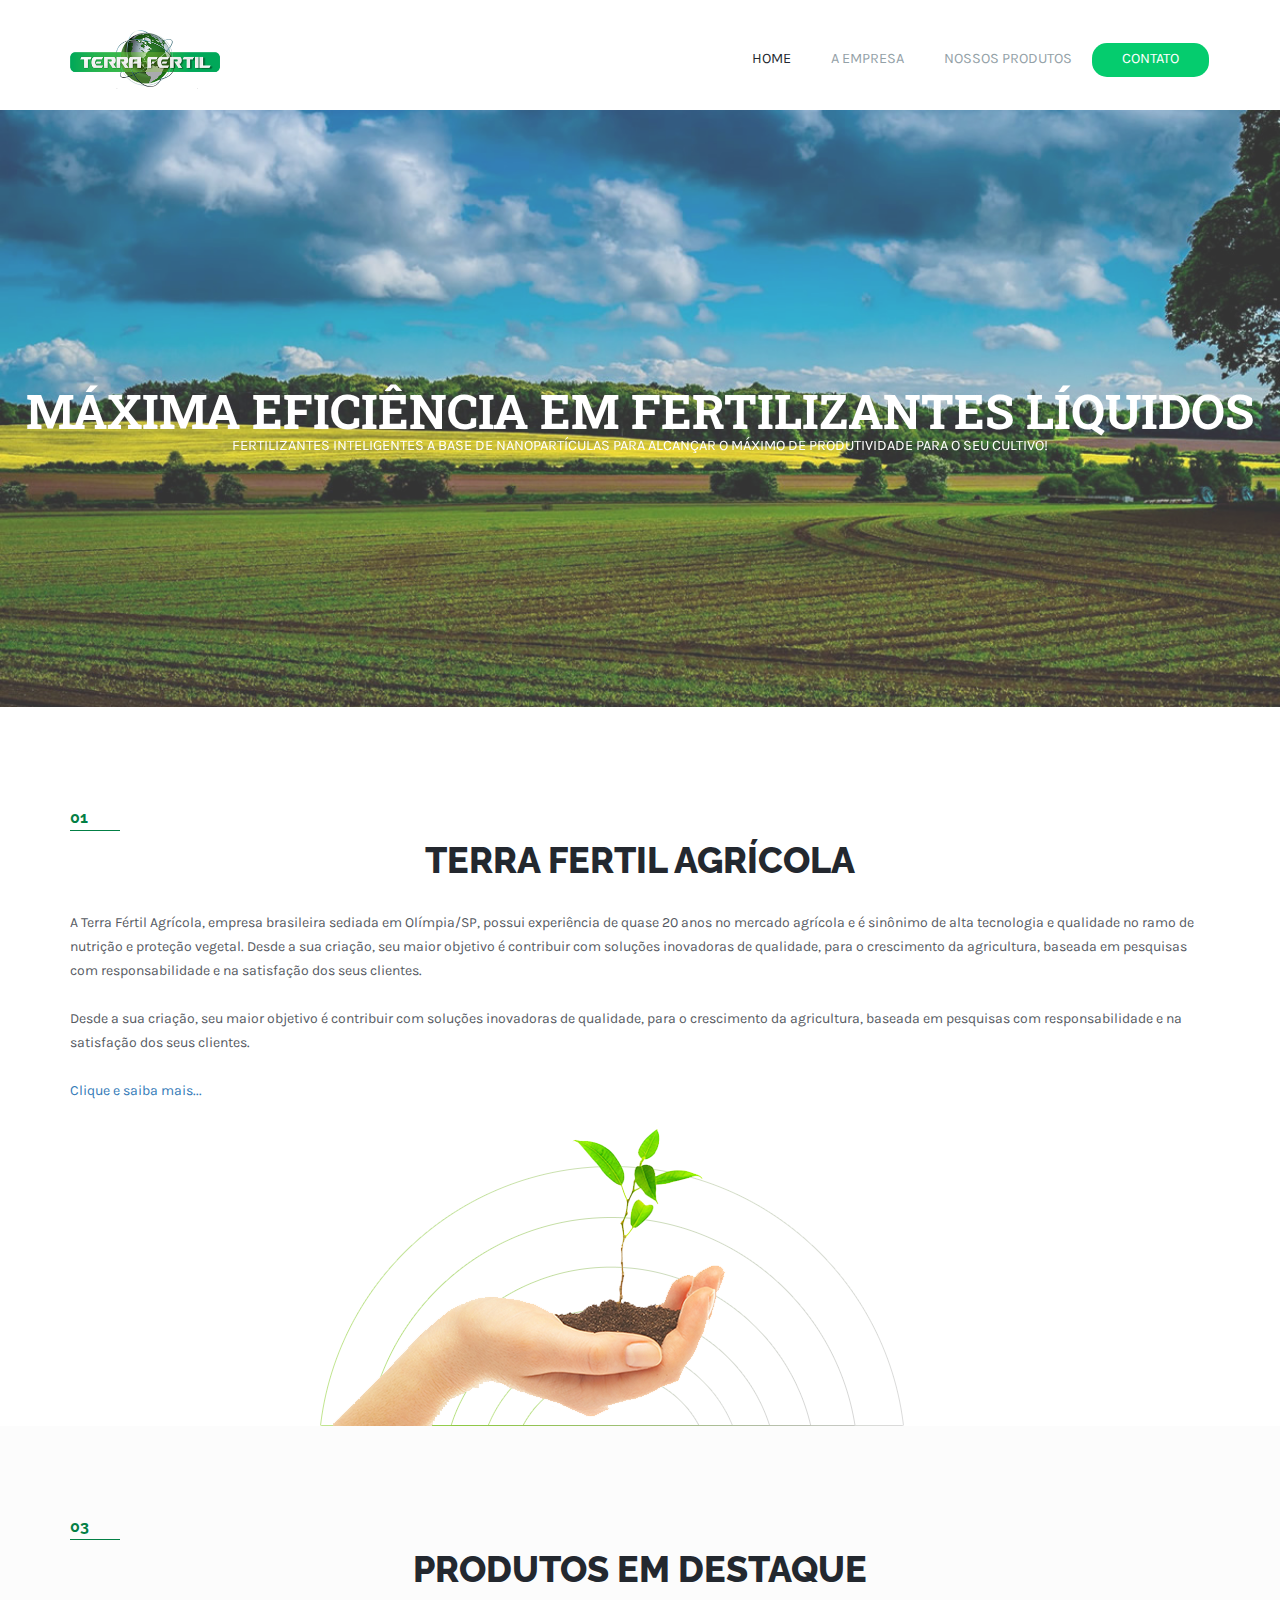
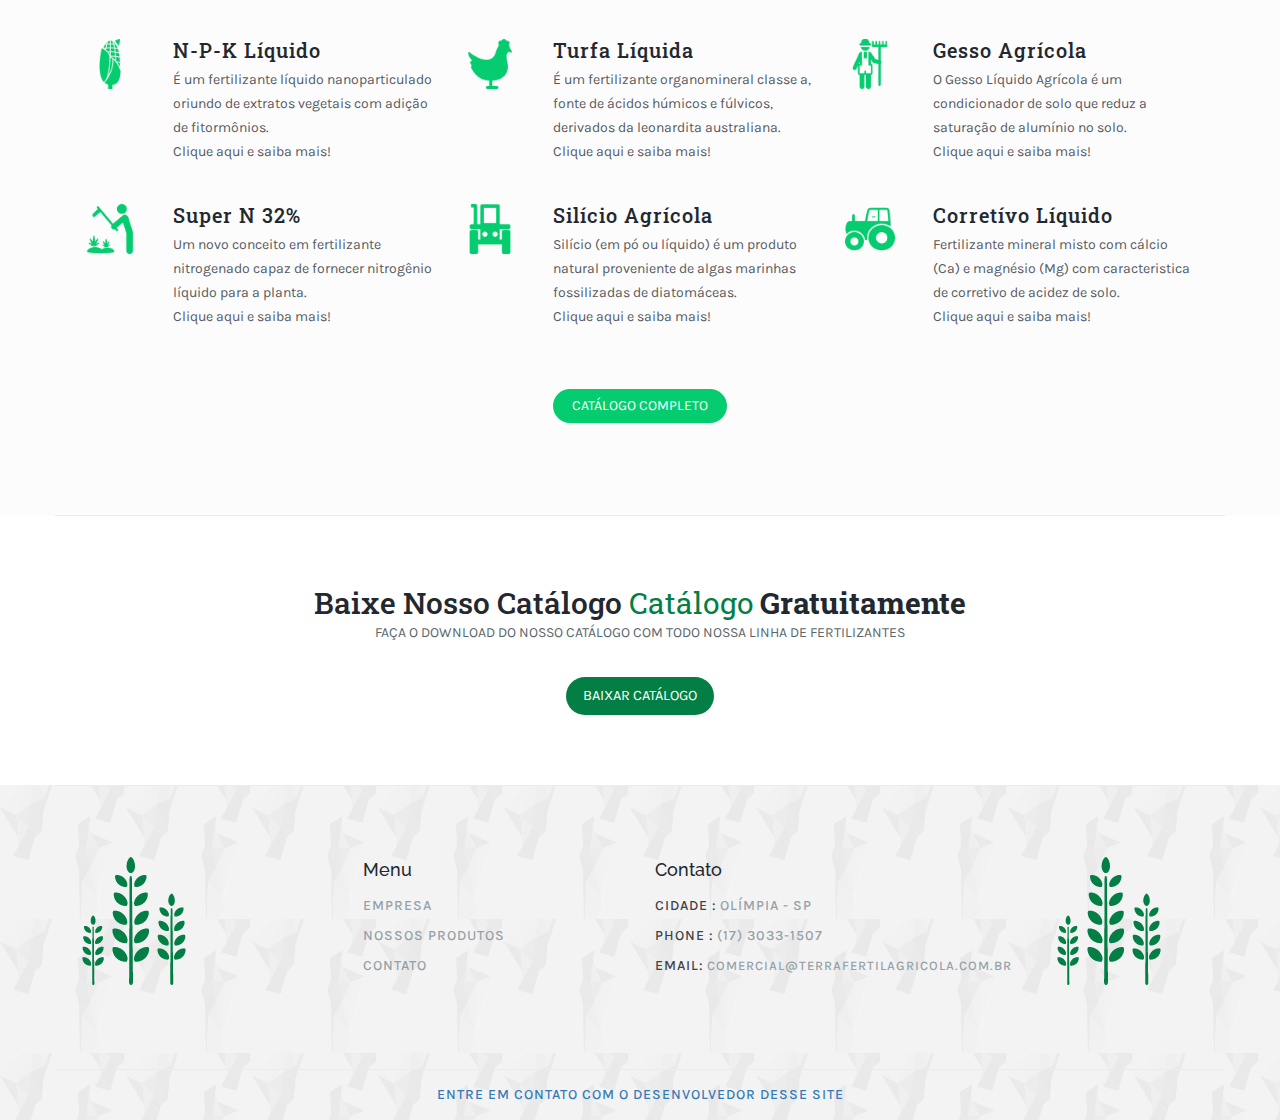
<file: index.html>
<!doctype html>
<html lang="en" class="no-js">
<head>
<!-- Meta tags -->
    <meta charset="utf-8">
    <meta http-equiv="X-UA-Compatible" content="IE=edge">
    <meta name="viewport" content="width=device-width, initial-scale=1">
    <meta name="viewport" content="width=device-width, initial-scale=1, maximum-scale=1, user-scalable=no">
<!-- Meta tags end -->

<!-- Stylesheets starts here -->
	<link rel="shortcut icon" href="images/icons/fevi.png" >
	<link href="css/bootstrap.css" rel="stylesheet" />
    <link href="css/font-awesome.css" rel="stylesheet" />
	<link rel="stylesheet" href="css/owl.transitions.css" />
    <link rel="stylesheet" href="css/owl.carousel.css" />
    <link href="css/custom.css" rel="stylesheet" />
<!-- Stylesheets ends here -->

<title>Terra Fértil - Soluções em Agronegócio</title>
</head>
<!-- head end -->
<body>

<div class="uv-rounds">

<header>
	<div class="top-section">
    </div><!-- /.top-section -->
	<div class="container">
    <div class="row">
    	<div class="col-lg-3 col-md-3 col-sm-2 logo">
        <a href="index.html"><img src="images/logo.png" alt="logo" /></a>
        </div><!-- /.logo -->
        <div class="col-lg-9 col-md-9 col-sm-10 navigation">
        <nav class="navbar navbar-default">
          <div class="container-fluid">
            <!-- Brand and toggle get grouped for better mobile display -->
            <div class="navbar-header">
              <button type="button" class="navbar-toggle collapsed" data-toggle="collapse" data-target="#bs-example-navbar-collapse-1" aria-expanded="false">
                <span class="sr-only">Toggle navigation</span>
                <span class="icon-bar"></span>
                <span class="icon-bar"></span>
                <span class="icon-bar"></span>
              </button>
            </div>
            <!-- Collect the nav links, forms, and other content for toggling -->
            <div class="collapse navbar-collapse" id="bs-example-navbar-collapse-1">
              <ul class="nav navbar-nav">
                <li class="active"><a href="index.html">Home<span class="sr-only">(current)</span></a></li>
                <li><a href="about.html">A Empresa</a></li>		
                <li class="dropdown">
                  <a href="#" class="dropdown-toggle" data-toggle="dropdown" role="button" aria-haspopup="true" aria-expanded="false">Nossos Produtos</a>
                  <ul class="dropdown-menu">
                    <li><a href="portfolio-grid.html">N-P-K Líquido</a></li>
                    <li><a href="portfolio-mansory.html">Turfa Líquida</a></li>
                    <li><a href="portfolio-mansory.html">Gesso Agrícola</a></li>
                    <li><a href="portfolio-mansory.html">Super N</a></li>
                  </ul>
                </li>			
                <li><a href="contact.html" class="contact">Contato</a></li>
                
              </ul>
            </div><!-- /.navbar-collapse -->
          </div><!-- /.container-fluid -->
		</nav>
        </div><!-- /.logo -->
    </div><!-- /.row -->
    </div><!-- /.container -->    
</header><!-- header -->

<!-- ============== Banner section ============== -->

<div class="banner-structure">
	<ul class="banner_slider">
      <li><img src="images/banner_2.jpg" alt="banner" />
      	<div class="text-banner">
            <h2 class="roboto">Máxima Eficiência em Fertilizantes Líquidos
            <span>Fertilizantes inteligentes a base de nanopartículas para alcançar o máximo de produtividade para o seu cultivo!</span></h2> 
        </div>
      </li>
      <li><img src="images/banner_3.jpg" alt="banner" />
      	<div class="text-banner">
            <h2 class="roboto">Máxima Eficiência em Fertilizantes Líquidos
            <span>Fertilizantes inteligentes a base de nanopartículas para alcançar o máximo de produtividade para o seu cultivo!</span></h2> 
        </div>
      </li>
    </ul>

    <!--<div id="bx-pager">
      <a data-slide-index="0" href=""><img src="images/icons/banner-thumb1.png" alt="banner-thumb" /></a>
      <a data-slide-index="1" href=""><img src="images/icons/banner-thumb2.png" alt="banner-thumb" /></a>
      <a data-slide-index="2" href=""><img src="images/icons/banner-thumb3.png" alt="banner-thumb" /></a>
    </div>-->
</div><!-- /.banner-structure -->

<!-- ============== Start up section ============== -->

<div class="start-up">
	<div class="container">
    <div class="row">
    	<div class="col-lg-12 col-md-7 col-sm-7 start-left">
        	<div class="title_number">01</div>
            <h1>Terra Fertil Agrícola<!--<span class="all-level">Nossa Empresa</span>--></h1>
            <p>A Terra Fértil Agrícola, empresa brasileira sediada em Olímpia/SP, possui experiência de quase 20 anos no mercado agrícola e é sinônimo de alta tecnologia e qualidade no ramo de nutrição e proteção vegetal. Desde a sua criação, seu maior objetivo é contribuir com soluções inovadoras de qualidade, para o crescimento da agricultura, baseada em pesquisas com responsabilidade e na satisfação dos seus clientes.<br><br>
            Desde a sua criação, seu maior objetivo é contribuir com soluções inovadoras de qualidade, para o crescimento da agricultura, baseada em pesquisas com responsabilidade e na satisfação dos seus clientes.<br><br>
            <a href="about.html">Clique e saiba mais...</a></p>
            <img src="images/terra_fertil.png" class="left" alt="plant" />
        </div><!-- /.start-left -->
    </div><!-- /.row -->
    </div><!-- /.container -->
</div><!-- /.start-up -->

<!-- ============== client section ==============    

<div class="client-section">
	<div class="container">
    <div class="row">
    	<div class="col-sm-12">
    		<div class="title_number">02</div>
            <h1>Clients<span class="all-level">Customers says about us</span></h1>
            <div class="owl-outer">
                <div id="owl-demo" class="owl-carousel owl-theme">
                  
                  <div class="item"> <img src="images/client1-120x120.png" alt="clients" />
                  <div class="item-group">
                  <p>Lorem Ipsum is simply dummy text of the printing and typesetting industry. Lorem Ipsum has been the industry's standard dummy text ever since the 1500s, when an unknown printer took a galley.</p>
                  <h2>By<span>George Danial</span></h2>
                  </div> /.item-group 
                  </div> /.slider 
                  
                  <div class="item"> <img src="images/client2-120x120.png" alt="clients" />
                  <div class="item-group">
                  <p>Lorem Ipsum is simply dummy text of the printing and typesetting industry. Lorem Ipsum has been the industry's standard dummy text ever since the 1500s, when an unknown printer took a galley.</p>
                  <h2>By<span>Sandhra Menon</span></h2>
                  </div> /.item-group 
                  </div> /.slider
                  
                  <div class="item"> <img src="images/client3-120x120.png" alt="clients" />
                  <div class="item-group">
                  <p>Lorem Ipsum is simply dummy text of the printing and typesetting industry. Lorem Ipsum has been the industry's standard dummy text ever since the 1500s, when an unknown printer took a galley.</p>
                  <h2>By<span>George Danial</span></h2>
                  </div> /.item-group 
                  </div> /.slider
                  
                </div>
        	</div> /.owl-outer       
    	</div> /.col-sm-12 
    </div> /.row 
    </div> /.container
</div> /.client-section -->

<!-- ============== features section ============== --> 

<div class="features-section">
	<div class="container">
    <div class="row">
    	<div class="col-sm-12">
        	<div class="title_number">03</div>
            <h1>Produtos em Destaque<!--<span class="all-level">Some of our features</span>--></h1>
        </div><!-- /.col-sm-12 -->
        <div class="feature-box">
                <div class="col-lg-4 col-md-4 col-sm-6 col-xs-6 w100">
                <a href="#" class="data">
                    <h2>N-P-K Líquido</h2>
                    <p>É um fertilizante líquido nanoparticulado oriundo de extratos vegetais com adição de fitormônios.<br>Clique aqui e saiba mais!</p>
                </a>
                </div><!-- /.col-lg-4 -->
                
                <div class="col-lg-4 col-md-4 col-sm-6 col-xs-6 w100">
                <a href="#" class="client">
                    <h2>Turfa Líquida</h2>
                    <p>É um fertilizante organomineral classe a, fonte de ácidos húmicos e fúlvicos, derivados da leonardita australiana.<br>Clique aqui e saiba mais!</p>
                </a>
                </div><!-- /.col-lg-4 -->
                
                <div class="col-lg-4 col-md-4 col-sm-6 col-xs-6 w100">
                <a href="#" class="better">
                    <h2>Gesso Agrícola</h2>
                    <p>O Gesso Líquido Agrícola é um condicionador de solo que reduz a saturação de alumínio no solo.<br>Clique aqui e saiba mais!</p>
                </a>
                </div><!-- /.col-lg-4 -->
                
                <div class="col-lg-4 col-md-4 col-sm-6 col-xs-6 w100">
                <a href="#" class="well-a">
                    <h2>Super N 32%</h2>
                    <p>Um novo conceito em fertilizante nitrogenado capaz de fornecer nitrogênio líquido para a planta.<br>Clique aqui e saiba mais!</p>
                </a>
                </div><!-- /.col-lg-4 -->
                
                <div class="col-lg-4 col-md-4 col-sm-6 col-xs-6 w100">
                <a href="#" class="hour">
                    <h2>Silício Agrícola</h2>
                    <p>Silício (em pó ou líquido) é um produto natural proveniente de algas marinhas fossilizadas de diatomáceas.<br>Clique aqui e saiba mais!</p>
                </a>
                </div><!-- /.col-lg-4 -->
                
                <div class="col-lg-4 col-md-4 col-sm-6 col-xs-6 w100">
                <a href="#" class="keep">
                    <h2>Corretívo Líquido</h2>
                    <p>Fertilizante mineral misto com cálcio (Ca) e magnésio (Mg)  com caracteristica de corretivo de acidez de solo.<br>Clique aqui e saiba mais!</p>
                </a>
                </div><!-- /.col-lg-4 -->
                <div class="col-sm-12 center">
                <input class="more-service" type="button" value="Catálogo Completo">
                </div><!-- /.center -->
        </div><!-- /.feature-box -->   
    </div><!-- /.row -->
    </div><!-- /.container -->
</div><!-- /.features-section -->

<div class="month">
	<div class="container">
    <div class="row">
    	<h2>Baixe nosso catálogo <span>Catálogo</span><strong> Gratuitamente</strong></h2>
        <p>Faça o download do nosso catálogo com todo nossa linha de fertilizantes</p>
		<!--<div class="col-sm-6 col-xs-6 w100"><input type="button" class="sign-up" value="sign up" /></div>< /.col-sm-6 -->
        <div class="col-sm-12 col-xs-6 w100"><input type="button" class="contact-bt" value="Baixar Catálogo" /></div><!-- /.col-sm-6 -->
    </div><!-- /.row -->
    </div><!-- /.container -->
</div><!-- /.month -->

<!-- ============== Footer Section ============== -->

<footer>
<div class="need-for-orange">
	<div class="container">
    <div class="row">
    <div class="border-footer">
    	<div class="col-lg-3 col-md-2 col-sm-12 w100 footer-logo">
        	<a href="index.html"><img src="images/arvore.png" alt="arvore" /></a>
        </div><!-- /.col-lg-2 -->
        <div class="col-lg-3 col-md-2 col-sm-2 col-xs-3 w100">
        	<div class="head-style">Menu</div>
            <ul class="menu-footer">
            	<li><a href="index.html">Empresa</a></li>
                <li><a href="#">Nossos Produtos</a></li>
                <li><a href="portfolio-mansory">Contato</a></li>
            </ul>
        </div><!-- /.col-lg-2 -->
        <!--<div class="col-lg-2 col-md-2 col-sm-2 col-xs-3 w100">
			<div class="head-style p0"></div>
        	<ul class="menu-footer">
            	<li><a href="news.html">news</a></li>
                <li><a href="blog.html">blog</a></li>
                <li><a href="contact.html">contact us</a></li>
            </ul>
        </div>< /.col-lg-2 -->
        <div class="col-lg-4 col-md-3 col-sm-4 col-xs-6 w100">
        	<div class="head-style">contato</div>
            <ul class="menu-footer">
            	<li><span>Cidade :</span> Olímpia - SP</li>
                <li><span>Phone :</span><a href="#"> (17) 3033-1507 </a></li>
                <li><span>Email:</span><a href="#"><span class="mail"> comercial@terrafertilagricola.com.br<span></a></li>
            </ul>
        </div><!-- /.col-lg-3 -->
        <div class="col-lg-2 col-md-3 col-sm-4 col-xs-12 w100">
        	<div class="menu-footer">
            <div class="head-style"><img src="images/arvore.png" alt="arvore" /></div>
            </div>
            
        </div><!-- /.col-lg-3 -->
    </div><!-- /.border-footer -->
    </div><!-- /.row -->
    </div><!-- /.container -->
</div><!-- /.need-for-orange -->	
	<div class="center">
    	<p><a href="mailto:marcobonuto@yahoo.com">ENTRE EM CONTATO COM O DESENVOLVEDOR DESSE SITE</a></p>
    </div><!-- /.center -->
</footer>
    
</div><!-- /.uv-rounds-wrapping -->

<!-- JavaScripts Starts here -->
<script src="js/jquery1.11.3.min.js"></script>
<script src="js/modernizr-2.8.3-respond-1.4.2.min.js"></script>
<script src="js/bootstrap.js"></script>
<!-- BX-slider -->
<script src="js/owl.carousel.js"></script>
<script src="js/jquery.bxslider.js"></script>
<script src="js/custom.js"></script>

</body>
</html>
</file>
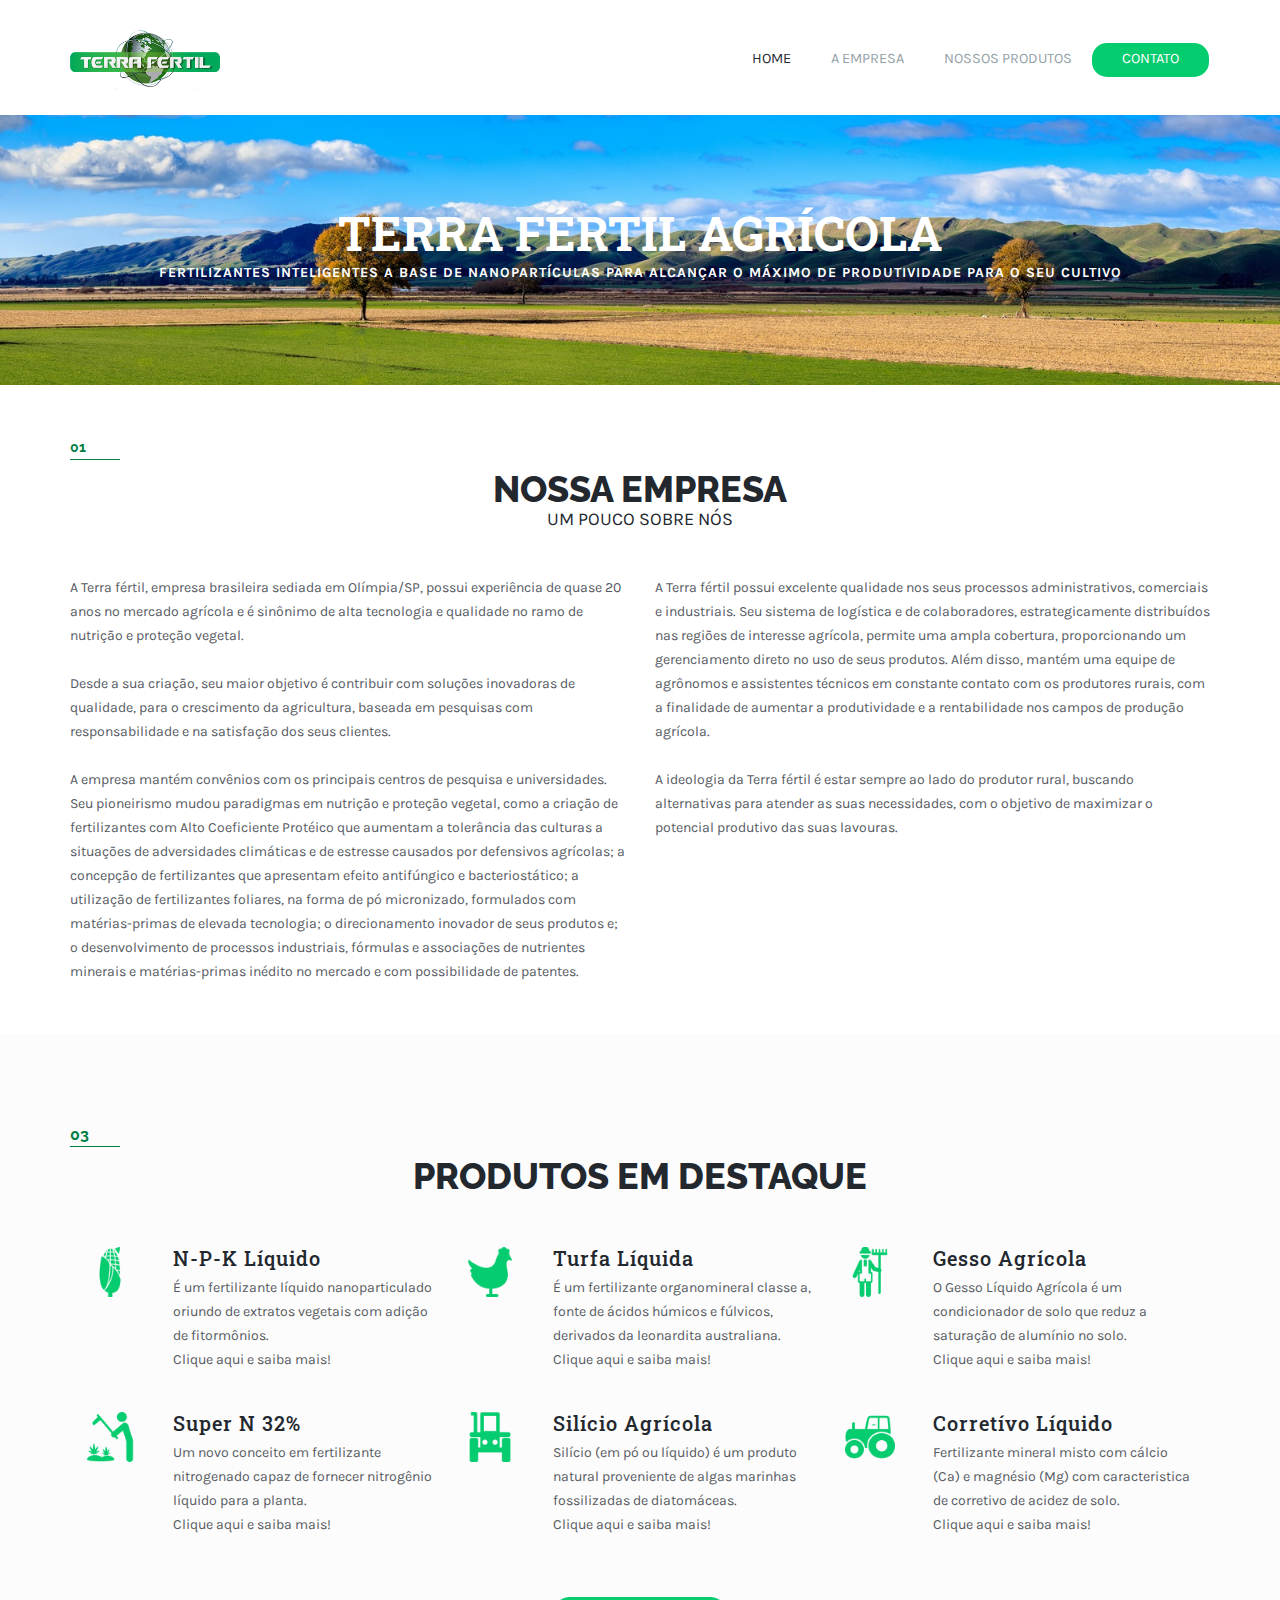
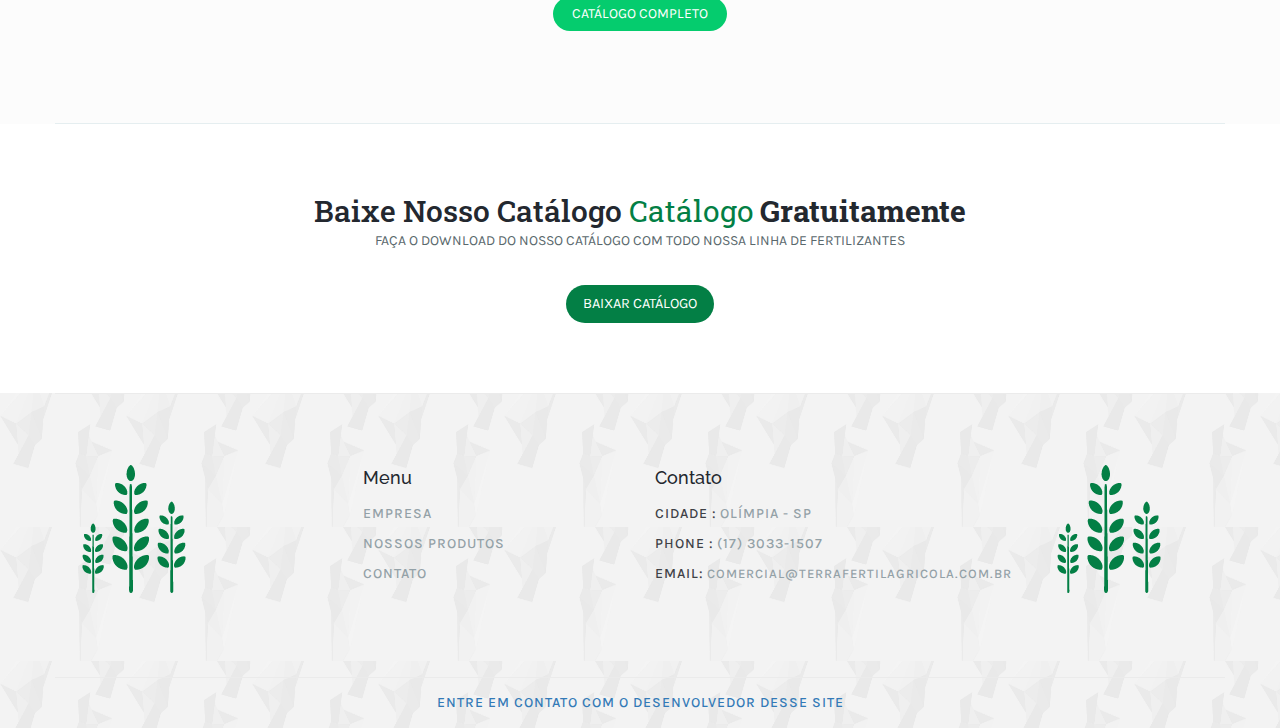
<file: about.html>
<!doctype html>
<html lang="en" class="no-js">
<head>
<!-- Meta tags -->
    <meta charset="utf-8">
    <meta http-equiv="X-UA-Compatible" content="IE=edge">
    <meta name="viewport" content="width=device-width, initial-scale=1">
    <meta name="viewport" content="width=device-width, initial-scale=1, maximum-scale=1, user-scalable=no">
<!-- Meta tags end -->

<!-- Stylesheets starts here -->
	<link rel="shortcut icon" href="images/icons/fevi.png" >
	<link href="css/bootstrap.css" rel="stylesheet" />
    <link href="css/font-awesome.css" rel="stylesheet" />
	<link rel="stylesheet" href="css/owl.transitions.css" />
    <link rel="stylesheet" href="css/owl.carousel.css" />
    <link href="css/custom.css" rel="stylesheet" />
<!-- Stylesheets ends here -->

<title>Terra Fértil - Soluções em Agronegócio</title>
</head>
<!-- head end -->
<body>

<div class="uv-rounds">

<header>
	<div class="top-section">
    <div class="container">
    <!--<div class="row">
    	<div class="col-lg-4 col-md-4 col-sm-4 col-xs-4 w100">
    		<p>Premium business template</p>
        </div>< /.col-lg-4 col-md-4 col-sm-4
        <div class="col-lg-8 col-md-8 col-sm-8 col-sx-8 w100">
        	<a href="#" class="message">info@business.com</a>
            <a href="#" class="phone">8877-8564-222</a>
        </div> /.col-lg-8 col-md-8 col-sm-8 
    </div>/.row -->
    </div><!-- /.container -->
    </div><!-- /.top-section -->
	<div class="container">
    <div class="row">
    	<div class="col-lg-3 col-md-3 col-sm-2 logo">
        <a href="index.html"><img src="images/logo.png" alt="logo" /></a>
        </div><!-- /.logo -->
        <div class="col-lg-9 col-md-9 col-sm-10 navigation">
        <nav class="navbar navbar-default">
          <div class="container-fluid">
            <!-- Brand and toggle get grouped for better mobile display -->
            <div class="navbar-header">
              <button type="button" class="navbar-toggle collapsed" data-toggle="collapse" data-target="#bs-example-navbar-collapse-1" aria-expanded="false">
                <span class="sr-only">Toggle navigation</span>
                <span class="icon-bar"></span>
                <span class="icon-bar"></span>
                <span class="icon-bar"></span>
              </button>
            </div>
            <!-- Collect the nav links, forms, and other content for toggling -->
            <div class="collapse navbar-collapse" id="bs-example-navbar-collapse-1">
              <ul class="nav navbar-nav">
                <li class="active"><a href="index.html">Home<span class="sr-only">(current)</span></a></li>
                <li><a href="about.html">A Empresa</a></li> 
                <li class="dropdown">
                  <a href="#" class="dropdown-toggle" data-toggle="dropdown" role="button" aria-haspopup="true" aria-expanded="false">Nossos Produtos</a>
                  <ul class="dropdown-menu">
                    <li><a href="portfolio-grid.html">N-P-K Líquido</a></li>
                    <li><a href="portfolio-mansory.html">Turfa Líquida</a></li>
                    <li><a href="portfolio-mansory.html">Gesso Agrícola</a></li>
                    <li><a href="portfolio-mansory.html">Super N</a></li>
                  </ul>
                </li>           
                <li><a href="contact.html" class="contact">Contato</a></li>
                
              </ul>
            </div><!-- /.navbar-collapse -->
          </div><!-- /.container-fluid -->
		</nav>
        </div><!-- /.logo -->
    </div><!-- /.row -->
    </div><!-- /.container -->    
</header><!-- header -->

<!-- ============== Banner section ============== -->

<div class="inner-banner">
	<img src="images/bg-about.jpg" alt="about us" />
    <h2>Terra Fértil Agrícola<span>FERTILIZANTES INTELIGENTES A BASE DE NANOPARTÍCULAS PARA ALCANÇAR O MÁXIMO DE PRODUTIVIDADE PARA O SEU CULTIVO</span></h2>
</div><!-- /.banner-structure -->

<!-- ============== Start up section ============== -->

<div class="what-we">
	<div class="container">
    <div class="row">
    <div class="col-sm-12 m48">
    	<div class="title_number">01</div>
            <h1>Nossa Empresa<span class="all-level">um pouco sobre nós</span></h1>
   		</div><!-- /.col-sm-12 -->
    	<div class="col-lg-6 col-md-6 col-sm-12 col-xs-12 w100">
            <p>A Terra fértil, empresa brasileira sediada em Olímpia/SP, possui experiência de quase 20 anos no mercado agrícola e é sinônimo de alta tecnologia e qualidade no ramo de nutrição e proteção vegetal.<br><br>
            Desde a sua criação, seu maior objetivo é contribuir com soluções inovadoras de qualidade, para o crescimento da agricultura, baseada em pesquisas com responsabilidade e na satisfação dos seus clientes.
            <br><br>
            A empresa mantém convênios com os principais centros de pesquisa e universidades. Seu pioneirismo mudou paradigmas em nutrição e proteção vegetal, como a criação de fertilizantes com Alto Coeficiente Protéico que aumentam a tolerância das culturas a situações de adversidades climáticas e de estresse causados por defensivos agrícolas; a concepção de fertilizantes que apresentam efeito antifúngico e bacteriostático; a utilização de fertilizantes foliares, na forma de pó micronizado, formulados com matérias-primas de elevada tecnologia; o direcionamento inovador de seus produtos e; o desenvolvimento de processos industriais, fórmulas e associações de nutrientes minerais e matérias-primas inédito no mercado e com possibilidade de patentes.</p>
        </div><!-- /.col-lg-6 -->
        <div class="col-lg-6 col-md-6 col-sm-12 col-xs-12 w100">
            <p>A Terra fértil possui excelente qualidade nos seus processos administrativos, comerciais e industriais. Seu sistema de logística e de colaboradores, estrategicamente distribuídos nas regiões de interesse agrícola, permite uma ampla cobertura, proporcionando um gerenciamento direto no uso de seus produtos. Além disso, mantém uma equipe de agrônomos e assistentes técnicos em constante contato com os produtores rurais, com a finalidade de aumentar a produtividade e a rentabilidade nos campos de produção agrícola.
            <br><br>
            A ideologia da Terra fértil é estar sempre ao lado do produtor rural, buscando alternativas para atender as suas necessidades, com o objetivo de maximizar o potencial produtivo das suas lavouras.</p>
        </div><!-- /.col-lg-6 -->
    </div><!-- /.row -->
    </div><!-- /.container -->
</div><!-- /.what-we -->

<!-- ============== Data count section ==============

<div class="data-count">
	<div class="container">
    <div class="row need-border">
        <div class="counter col-lg-3 col-md-3 col-sm-6 col-xs-6 w100">
          <img src="images/icons/years-in-marketing.png" class="need-left" alt="years" />
          <div class="timer count-title count-number" data-to="10" data-speed="3000"></div>
           <p class="count-text ">years in marketing</p>
        </div>
    
        <div class="counter col-lg-3 col-md-3 col-sm-6 col-xs-6 w100">
          <img src="images/icons/team-members.png" class="need-left" alt="members" />
          <div class="timer count-title count-number" data-to="18" data-speed="3000"></div>
          <p class="count-text ">team members</p>
        </div>
    
        <div class="counter col-lg-3 col-md-3 col-sm-6 col-xs-6 w100">
          <img src="images/icons/finished-projects.png" class="need-left" alt="projects" />
          <div class="timer count-title count-number" data-to="900" data-speed="3000"></div>
          <span>+</span>
          <p class="count-text ">Finished Projects</p>
        </div>
    
        <div class="counter col-lg-3 col-md-3 col-sm-6 col-xs-6 w100">
          <img src="images/icons/certification.png" class="need-left" alt="certification" />
          <div class="timer count-title count-number" data-to="157" data-speed="3000"></div>
          <p class="count-text ">certification</p>
        </div>
    </div> /.row 
    </div> /.container 
</div> /.data-count-->

<!-- ============== Team section ==============

<div class="team-section">
	<div class="container">
    <div class="row">
    	<div class="col-sm-12">
        	<div class="title_number">05</div>
            <h1 class="m-bottom">Team<span class="all-level">Meet our team</span></h1>
        </div> /.col-sm-12 
        <div class="col-lg-3 col-md-3 col-sm-6 col-xs-6 w100">
        	<div class="team-members">
            	<img src="images/team1a.jpg" alt="team member" />
                <div class="team-member-details">
                	<h2>Mr. Ramgopalavarma<span>Data Specialist</span></h2>
                    <div class="team-member-socials">
                        <a href="#"><i class="fa team-member-icons fa-facebook"></i></a>
                        <a href="#"><i class="fa team-member-icons fa-twitter"></i>
                        </a><a href="#"><i class="fa team-member-icons fa-google-plus"></i></a>
                    </div> /.team-member-socials 
                </div>/.team-member-details
            </div>/.team-members 
        </div>/.col-lg-3
        
        <div class="col-lg-3 col-md-3 col-sm-6 col-xs-6 w100">
        	<div class="team-members">
            	<img src="images/team2a.jpg" alt="team member" />
                <div class="team-member-details">
                	<h2>Madhavikutti Menon<span>Client Support</span></h2>
                    <div class="team-member-socials">
                        <a href="#"><i class="fa team-member-icons fa-facebook"></i></a>
                        <a href="#"><i class="fa team-member-icons fa-twitter"></i>
                        </a><a href="#"><i class="fa team-member-icons fa-google-plus"></i></a>
                    </div> /.team-member-socials 
                </div> /.team-member-details
            </div> /.team-members
        </div> /.col-lg-3
        
        <div class="col-lg-3 col-md-3 col-sm-6 col-xs-6 w100">
        	<div class="team-members">
            	<img src="images/team3a.jpg" alt="team member" />
                <div class="team-member-details">
                	<h2>Dr.Venkittaraman<span>Client Management</span></h2>
                    <div class="team-member-socials">
                        <a href="#"><i class="fa team-member-icons fa-facebook"></i></a>
                        <a href="#"><i class="fa team-member-icons fa-twitter"></i>
                        </a><a href="#"><i class="fa team-member-icons fa-google-plus"></i></a>
                    </div> /.team-member-socials 
                </div> /.team-member-details 
            </div> /.team-members
        </div> /.col-lg-3 
        
        <div class="col-lg-3 col-md-3 col-sm-6 col-xs-6 w100">
        	<div class="team-members">
            	<img src="images/team4a.jpg" alt="team member" />
                <div class="team-member-details">
                	<h2>George Danial<span>Communication</span></h2>
                    <div class="team-member-socials">
                        <a href="#"><i class="fa team-member-icons fa-facebook"></i></a>
                        <a href="#"><i class="fa team-member-icons fa-twitter"></i>
                        </a><a href="#"><i class="fa team-member-icons fa-google-plus"></i></a>
                    </div> /.team-member-socials 
                </div> /.team-member-details 
            </div> /.team-members 
        </div> /.col-lg-3 
    </div> /.row 
    </div> /.container 
</div> /.team-section 

<!-- ============== features section ============== --> 

<div class="features-section">
    <div class="container">
    <div class="row">
        <div class="col-sm-12">
            <div class="title_number">03</div>
            <h1>Produtos em Destaque<!--<span class="all-level">Some of our features</span>--></h1>
        </div><!-- /.col-sm-12 -->
        <div class="feature-box">
                <div class="col-lg-4 col-md-4 col-sm-6 col-xs-6 w100">
                <a href="#" class="data">
                    <h2>N-P-K Líquido</h2>
                    <p>É um fertilizante líquido nanoparticulado oriundo de extratos vegetais com adição de fitormônios.<br>Clique aqui e saiba mais!</p>
                </a>
                </div><!-- /.col-lg-4 -->
                
                <div class="col-lg-4 col-md-4 col-sm-6 col-xs-6 w100">
                <a href="#" class="client">
                    <h2>Turfa Líquida</h2>
                    <p>É um fertilizante organomineral classe a, fonte de ácidos húmicos e fúlvicos, derivados da leonardita australiana.<br>Clique aqui e saiba mais!</p>
                </a>
                </div><!-- /.col-lg-4 -->
                
                <div class="col-lg-4 col-md-4 col-sm-6 col-xs-6 w100">
                <a href="#" class="better">
                    <h2>Gesso Agrícola</h2>
                    <p>O Gesso Líquido Agrícola é um condicionador de solo que reduz a saturação de alumínio no solo.<br>Clique aqui e saiba mais!</p>
                </a>
                </div><!-- /.col-lg-4 -->
                
                <div class="col-lg-4 col-md-4 col-sm-6 col-xs-6 w100">
                <a href="#" class="well-a">
                    <h2>Super N 32%</h2>
                    <p>Um novo conceito em fertilizante nitrogenado capaz de fornecer nitrogênio líquido para a planta.<br>Clique aqui e saiba mais!</p>
                </a>
                </div><!-- /.col-lg-4 -->
                
                <div class="col-lg-4 col-md-4 col-sm-6 col-xs-6 w100">
                <a href="#" class="hour">
                    <h2>Silício Agrícola</h2>
                    <p>Silício (em pó ou líquido) é um produto natural proveniente de algas marinhas fossilizadas de diatomáceas.<br>Clique aqui e saiba mais!</p>
                </a>
                </div><!-- /.col-lg-4 -->
                
                <div class="col-lg-4 col-md-4 col-sm-6 col-xs-6 w100">
                <a href="#" class="keep">
                    <h2>Corretívo Líquido</h2>
                    <p>Fertilizante mineral misto com cálcio (Ca) e magnésio (Mg)  com caracteristica de corretivo de acidez de solo.<br>Clique aqui e saiba mais!</p>
                </a>
                </div><!-- /.col-lg-4 -->
                <div class="col-sm-12 center">
                <input class="more-service" type="button" value="Catálogo Completo">
                </div><!-- /.center -->
        </div><!-- /.feature-box -->   
    </div><!-- /.row -->
    </div><!-- /.container -->
</div><!-- /.features-section -->

<div class="month">
    <div class="container">
    <div class="row">
        <h2>Baixe nosso catálogo <span>Catálogo</span><strong> Gratuitamente</strong></h2>
        <p>Faça o download do nosso catálogo com todo nossa linha de fertilizantes</p>
        <!--<div class="col-sm-6 col-xs-6 w100"><input type="button" class="sign-up" value="sign up" /></div>< /.col-sm-6 -->
        <div class="col-sm-12 col-xs-6 w100"><input type="button" class="contact-bt" value="Baixar Catálogo" /></div><!-- /.col-sm-6 -->
    </div><!-- /.row -->
    </div><!-- /.container -->
</div><!-- /.month -->

<!-- ============== Footer Section ============== -->

<footer>
<div class="need-for-orange">
    <div class="container">
    <div class="row">
    <div class="border-footer">
        <div class="col-lg-3 col-md-2 col-sm-12 w100 footer-logo">
            <a href="index.html"><img src="images/arvore.png" alt="arvore" /></a>
        </div><!-- /.col-lg-2 -->
        <div class="col-lg-3 col-md-2 col-sm-2 col-xs-3 w100">
            <div class="head-style">Menu</div>
            <ul class="menu-footer">
                <li><a href="index.html">Empresa</a></li>
                <li><a href="#">Nossos Produtos</a></li>
                <li><a href="portfolio-mansory">Contato</a></li>
            </ul>
        </div><!-- /.col-lg-2 -->
        <!--<div class="col-lg-2 col-md-2 col-sm-2 col-xs-3 w100">
            <div class="head-style p0"></div>
            <ul class="menu-footer">
                <li><a href="news.html">news</a></li>
                <li><a href="blog.html">blog</a></li>
                <li><a href="contact.html">contact us</a></li>
            </ul>
        </div>< /.col-lg-2 -->
        <div class="col-lg-4 col-md-3 col-sm-4 col-xs-6 w100">
            <div class="head-style">contato</div>
            <ul class="menu-footer">
                <li><span>Cidade :</span> Olímpia - SP</li>
                <li><span>Phone :</span><a href="#"> (17) 3033-1507 </a></li>
                <li><span>Email:</span><a href="#"><span class="mail"> comercial@terrafertilagricola.com.br<span></a></li>
            </ul>
        </div><!-- /.col-lg-3 -->
        <div class="col-lg-2 col-md-3 col-sm-4 col-xs-12 w100">
            <div class="menu-footer">
            <div class="head-style"><img src="images/arvore.png" alt="arvore" /></div>
            </div>
            
        </div><!-- /.col-lg-3 -->
    </div><!-- /.border-footer -->
    </div><!-- /.row -->
    </div><!-- /.container -->
</div><!-- /.need-for-orange -->    
    <div class="center">
        <p><a href="mailto:marcobonuto@yahoo.com">ENTRE EM CONTATO COM O DESENVOLVEDOR DESSE SITE</a></p>
    </div><!-- /.center -->
</footer>
    
</div><!-- /.uv-rounds-wrapping -->

<!-- JavaScripts Starts here -->
<script src="js/jquery1.11.3.min.js"></script>
<script src="js/modernizr-2.8.3-respond-1.4.2.min.js"></script>
<script src="js/bootstrap.js"></script>
<script src="js/data-counter.js"></script>
</body>
</html>
</file>
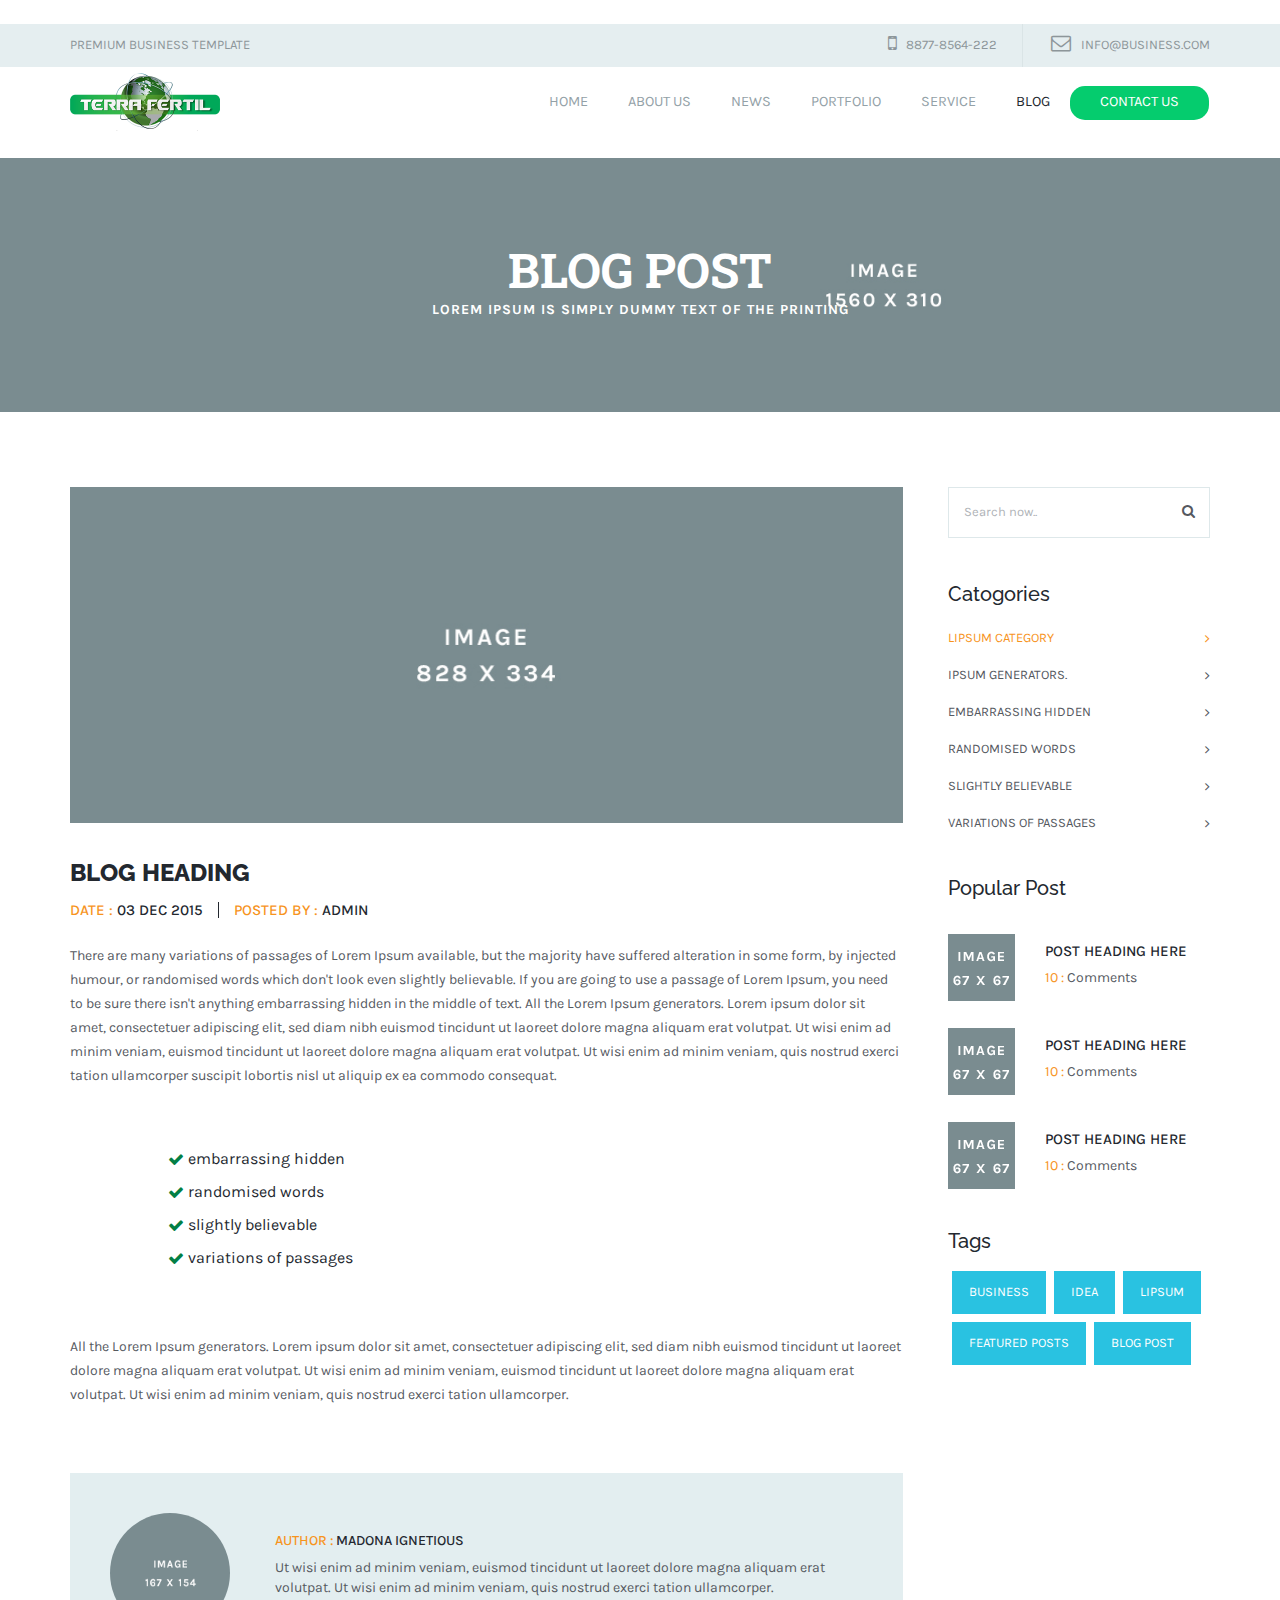
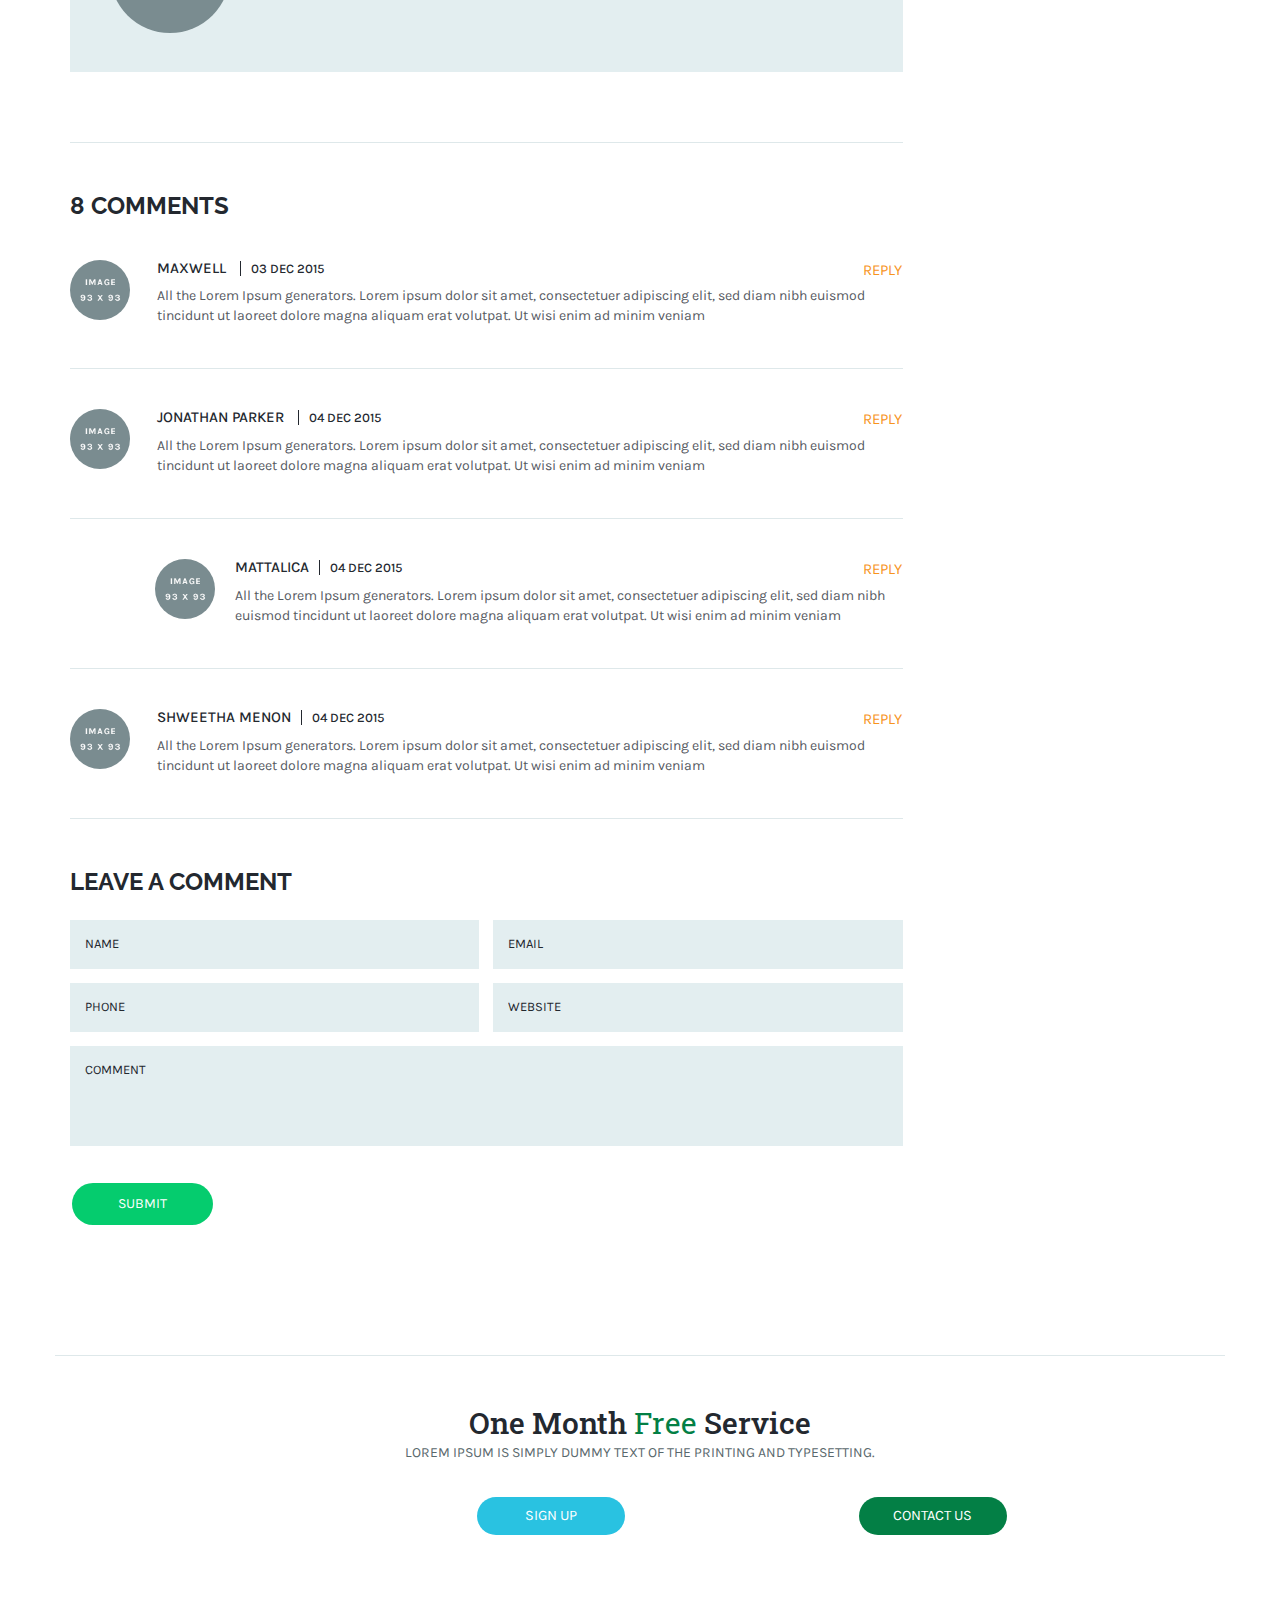
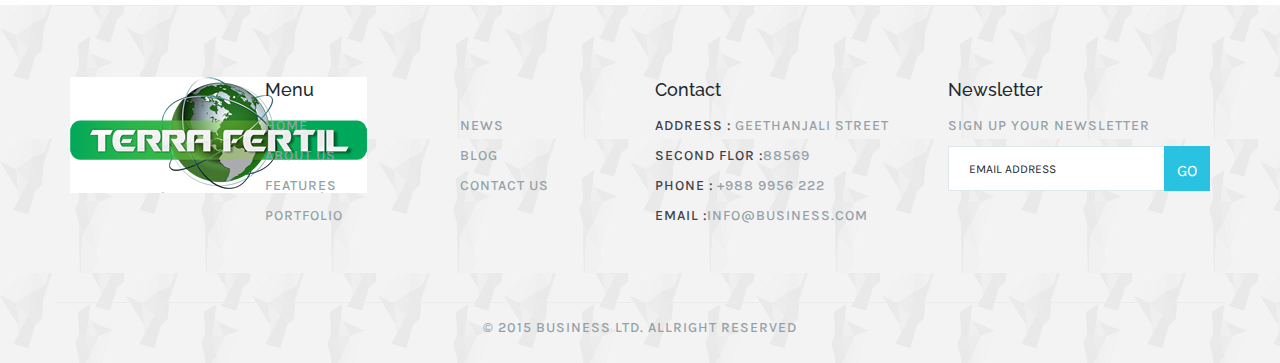
<file: blog-post.html>
<!doctype html>
<html lang="en" class="no-js">
<head>
<!-- Meta tags -->
    <meta charset="utf-8">
    <meta http-equiv="X-UA-Compatible" content="IE=edge">
    <meta name="viewport" content="width=device-width, initial-scale=1">
    <meta name="viewport" content="width=device-width, initial-scale=1, maximum-scale=1, user-scalable=no">
<!-- Meta tags end -->

<!-- Stylesheets starts here -->
	<link rel="shortcut icon" href="images/icons/fevi.png" >
	<link href="css/bootstrap.css" rel="stylesheet" />
    <link href="css/font-awesome.css" rel="stylesheet" />
	<link rel="stylesheet" href="css/owl.transitions.css" />
    <link rel="stylesheet" href="css/owl.carousel.css" />
    <link href="js/video/flat-ui.css" rel="stylesheet" />
    <link href="css/custom.css" rel="stylesheet" />
<!-- Stylesheets ends here -->

<title>B plus</title>
</head>
<!-- head end -->
<body>

<div class="uv-rounds">

<header>
	<div class="top-section">
    <div class="container">
    <div class="row">
    	<div class="col-lg-4 col-md-4 col-sm-4 col-xs-4 w100">
    		<p>Premium business template</p>
        </div><!-- /.col-lg-4 col-md-4 col-sm-4-->
        <div class="col-lg-8 col-md-8 col-sm-8 col-sx-8 w100">
        	<a href="#" class="message">info@business.com</a>
            <a href="#" class="phone">8877-8564-222</a>
        </div><!-- /.col-lg-8 col-md-8 col-sm-8 -->
    </div><!-- /.row -->
    </div><!-- /.container -->
    </div><!-- /.top-section -->
	<div class="container">
    <div class="row">
    	<div class="col-lg-3 col-md-3 col-sm-2 logo">
        <a href="index.html"><img src="images/logo.png" alt="logo" /></a>
        </div><!-- /.logo -->
        <div class="col-lg-9 col-md-9 col-sm-10 navigation">
        <nav class="navbar navbar-default">
          <div class="container-fluid">
            <!-- Brand and toggle get grouped for better mobile display -->
            <div class="navbar-header">
              <button type="button" class="navbar-toggle collapsed" data-toggle="collapse" data-target="#bs-example-navbar-collapse-1" aria-expanded="false">
                <span class="sr-only">Toggle navigation</span>
                <span class="icon-bar"></span>
                <span class="icon-bar"></span>
                <span class="icon-bar"></span>
              </button>
            </div>
            <!-- Collect the nav links, forms, and other content for toggling -->
            <div class="collapse navbar-collapse" id="bs-example-navbar-collapse-1">
              <ul class="nav navbar-nav">
                <li><a href="index.html">Home<span class="sr-only">(current)</span></a></li>
                <li><a href="about.html">about us</a></li>			
                <li><a href="news.html">News</a></li>
                <li class="dropdown">
                  <a href="#" class="dropdown-toggle" data-toggle="dropdown" role="button" aria-haspopup="true" aria-expanded="false">Portfolio </a>
                  <ul class="dropdown-menu">
                    <li><a href="portfolio-grid.html">Portfolio-Grid </a></li>
                    <li><a href="portfolio-mansory.html">Portfolio-Masonry </a></li>
                  </ul>
                </li>			
                <li class="dropdown">
                  <a href="#" class="dropdown-toggle" data-toggle="dropdown" role="button" aria-haspopup="true" aria-expanded="false">Service </a>
                  <ul class="dropdown-menu">
                    <li><a href="service.html">Service 1</a></li>
                    <li><a href="service-two.html">Service 2</a></li>
                  </ul>
                </li>
                <li class="active"><a href="blog.html">Blog</a></li>
                
                <li><a href="contact.html" class="contact">contact us </a></li>
                
              </ul>
            </div><!-- /.navbar-collapse -->
          </div><!-- /.container-fluid -->
		</nav>
        </div><!-- /.logo -->
    </div><!-- /.row -->
    </div><!-- /.container -->    
</header><!-- header -->

<!-- ============== Banner section ============== -->

<div class="inner-banner">
	<img src="images/blog-banner.jpg" alt="blog" />
    <h2>Blog post<span>Lorem Ipsum is simply dummy text of the printing</span></h2>
</div><!-- /.banner-structure -->

<!-- ============== BLOG page section ============== -->

<div class="blog-section">
	<div class="container">
    <div class="row">
        <div class="col-lg-9 col-md-9 col-sm-8 col-xs-12 blog-left">
            <div class="divided-section">
                <div class="image-sec">
                <img src="images/blog1.jpg" alt="blog" />
                </div><!-- /.image-sec -->
                <div class="text-section">
                    <h2>Blog Heading</h2>
                    <h3 class="padbor-con">Date : <span> 03 Dec 2015 </span></h3>
                    <h3>posted By : <span> Admin</span></h3>
                    <p>There are many variations of passages of Lorem Ipsum available, but the majority have suffered alteration in some form, by injected humour, or randomised words which don't look even slightly believable. If you are going to use a passage of Lorem Ipsum, you need to be sure there isn't anything embarrassing hidden in the middle of text. All the Lorem Ipsum generators. Lorem ipsum dolor sit amet, consectetuer adipiscing elit, sed diam nibh euismod tincidunt ut laoreet dolore magna aliquam erat volutpat. Ut wisi enim ad minim veniam, euismod tincidunt ut laoreet dolore magna aliquam erat volutpat. Ut wisi enim ad minim veniam, quis nostrud exerci tation ullamcorper suscipit lobortis nisl ut aliquip ex ea commodo consequat.</p>
                	<ul class="list-items">
                    	<li>embarrassing hidden</li>
                        <li>randomised words</li>
                        <li>slightly believable</li>
                        <li>variations of passages</li>
                    </ul>
                    <p>All the Lorem Ipsum generators. Lorem ipsum dolor sit amet, consectetuer adipiscing elit, sed diam nibh euismod tincidunt ut laoreet dolore magna aliquam erat volutpat. Ut wisi enim ad minim veniam, euismod tincidunt ut laoreet dolore magna aliquam erat volutpat. Ut wisi enim ad minim veniam, quis nostrud exerci tation ullamcorper.</p>
                </div><!-- /.text-section -->
                
                <div class="author-bio">
                	<div class="author_thumb">
                    <a title="bplus" href="">
					<img src="images/atuhor-thumb.png" class="avatar" alt="author-thumb">				
                    </a>
                    </div><!-- /.author_thumb -->
                    <h2>Author : <span>Madona ignetious</span></h2>
                    <p>Ut wisi enim ad minim veniam, euismod tincidunt ut laoreet dolore magna aliquam erat volutpat. Ut wisi enim ad minim veniam, quis nostrud exerci tation ullamcorper.</p>
                </div><!-- /.author-bio -->
                
                <div class="comments-section">
					<h2>8 Comments</h2> 
                    
                    <div class="comment-box">
                    <div class="row">
                        <div class="image-cov col-lg-1 col-md-1 col-sm-2 col-xs-1 w100">
                        <img src="images/co1.png" alt="customers" />
                        </div><!-- /.image-cover -->
                        <div class="text-box col-lg-11 col-md-11 col-sm-10 col-xs-11 w100">
                        <h2>Maxwell <span>  03 Dec 2015</span></h2>
                        <a href="#">reply</a>
                        <p>All the Lorem Ipsum generators. Lorem ipsum dolor sit amet, consectetuer adipiscing elit, sed diam nibh euismod tincidunt ut laoreet dolore magna aliquam erat volutpat. Ut wisi enim ad minim veniam</p>
                        </div><!-- /.text-box -->
                    </div><!-- /.row -->    
                    </div><!-- /.comment-box --> 
                    
                    <div class="comment-box">
                    <div class="row">
                        <div class="image-cov col-lg-1 col-md-1 col-sm-2 col-xs-1 w100">
                        <img src="images/co2.png" alt="customers" />
                        </div><!-- /.image-cover -->
                        <div class="text-box col-lg-11 col-md-11 col-sm-10 col-xs-11 w100">
                        <h2>Jonathan parker <span>04 Dec 2015</span></h2>
                        <a href="#">reply</a>
                        <p>All the Lorem Ipsum generators. Lorem ipsum dolor sit amet, consectetuer adipiscing elit, sed diam nibh euismod tincidunt ut laoreet dolore magna aliquam erat volutpat. Ut wisi enim ad minim veniam</p>
                        </div><!-- /.text-box -->
                    </div><!-- /.row -->    
                    </div><!-- /.comment-box --> 
                    
                    <div class="comment-box me">
                    <div class="row">
                        <div class="image-cov col-lg-1 col-md-1 col-sm-2 col-xs-1 w100">
                        <img src="images/co3.png" alt="customers" />
                        </div><!-- /.image-cover -->
                        <div class="text-box col-lg-11 col-md-11 col-sm-10 col-xs-11 w100">
                        <h2>Mattalica<span>04 Dec 2015</span></h2>
                        <a href="#">reply</a>
                        <p>All the Lorem Ipsum generators. Lorem ipsum dolor sit amet, consectetuer adipiscing elit, sed diam nibh euismod tincidunt ut laoreet dolore magna aliquam erat volutpat. Ut wisi enim ad minim veniam</p>
                        </div><!-- /.text-box -->
                    </div><!-- /.row -->    
                    </div><!-- /.comment-box --> 
                    
                    <div class="comment-box">
                    <div class="row">
                        <div class="image-cov col-lg-1 col-md-1 col-sm-2 col-xs-1 w100">
                        <img src="images/co4.png" alt="customers" />
                        </div><!-- /.image-cover -->
                        <div class="text-box col-lg-11 col-md-11 col-sm-10 col-xs-11 w100">
                        <h2>Shweetha menon<span>04 Dec 2015</span></h2>
                        <a href="#">reply</a>
                        <p>All the Lorem Ipsum generators. Lorem ipsum dolor sit amet, consectetuer adipiscing elit, sed diam nibh euismod tincidunt ut laoreet dolore magna aliquam erat volutpat. Ut wisi enim ad minim veniam</p>
                        </div><!-- /.text-box -->
                    </div><!-- /.row -->    
                    </div><!-- /.comment-box --> 
                                      
                </div><!-- /.comments-section -->
                <div class="contact-blog">
                <h2>leave a comment</h2>
                <div class="row">
                	<div class="col-sm-6 pr7">
                        <input type="text" placeholder="Name" class="form-style">
                    </div><!-- /.col-sm-6 -->
                    <div class="col-sm-6 pl7">
                        <input type="text" placeholder="Email" class="form-style">
                    </div><!-- /.col-sm-6 -->
                    <div class="col-sm-6 pr7">
                        <input type="text" placeholder="Phone" class="form-style">
                    </div><!-- /.col-sm-6 -->
                    <div class="col-sm-6 pl7">
                        <input type="text" placeholder="Website" class="form-style">
                    </div><!-- /.col-sm-6 -->
                    <div class="col-sm-12">
                        <textarea class="textarea">comment</textarea>
                    </div><!-- /.col-sm-6 -->
                    <input type="submit" value="submit" class="more-service">
                </div><!-- /.row -->
                </div><!-- /.contact-blog -->
                
            </div><!-- /.divided-section -->
            
        </div><!-- /.blog-left -->
        
        <div class="col-lg-3 col-md-3 col-sm-4 col-xs-12 blog-right">
        	<div class="search-cover">
        	<input type="text" class="input-search" placeholder="Search now.." />
            <i class="fa fa-search need-position"></i>
            </div><!-- /.serach-cover -->
            
            <h2>Catogories</h2>
            	<ul class="blog-links">
                	<li><a href="#" class="active">Lipsum Category <i class="fa fa-angle-right"></i></a></li>
                    <li><a href="#">Ipsum generators. <i class="fa fa-angle-right"></i></a></li>
                    <li><a href="#">embarrassing hidden <i class="fa fa-angle-right"></i></a></li>
                    <li><a href="#">randomised words <i class="fa fa-angle-right"></i></a></li>
                    <li><a href="#">slightly believable <i class="fa fa-angle-right"></i></a></li>
                    <li><a href="#">variations of passages <i class="fa fa-angle-right"></i></a></li>
                </ul><!-- /.ul -->
            
            <h2>Popular Post</h2>
            <div class="post-popular">
            	<a href="#">
                <div class="small-image"><img src="images/post1.png" alt="post" /></div><!-- /.small-image -->
                <h2>Post Heading Here</h2>
                <span class="orange">10 :<span> Comments</span></span>
                </a>
                
                <a href="#">
                <div class="small-image"><img src="images/post2.png" alt="post" /></div><!-- /.small-image -->
                <h2>Post Heading Here</h2>
                <span class="orange">10 :<span> Comments</span></span>
                </a>
                
                <a href="#">
                <div class="small-image"><img src="images/post3.png" alt="post" /></div><!-- /.small-image -->
                <h2>Post Heading Here</h2>
                <span class="orange">10 :<span> Comments</span></span>
                </a>
            	
            </div><!-- /.post-popular -->
            
            <h2>Tags</h2>
            <div class="tag-section">
            	<a href="#">Business</a>
                <a href="#">idea</a>
                <a href="#">lipsum</a>
                <a href="#">Featured posts</a>
                <a href="#">blog post</a>
            </div><!-- /.tag-section -->
            
        </div><!-- /.blog-right -->
    </div><!-- /.row -->
    </div><!-- /.container -->
</div><!-- /.service-section -->

<!-- ============== month Section ============== -->

<div class="month">
	<div class="container">
    <div class="row need-border">
    	<h2>One Month <span>Free</span> Service</h2>
        <p>Lorem Ipsum is simply dummy text of the printing and typesetting.</p>
		<div class="col-sm-6 col-xs-6 w100"><input type="button" class="sign-up" value="sign up" /></div><!-- /.col-sm-6 -->
        <div class="col-sm-6 col-xs-6 w100"><input type="button" class="contact-bt" value="contact us" /></div><!-- /.col-sm-6-->
    </div><!-- /.row -->
    </div><!-- /.container -->
</div><!-- /.month -->



<!-- ============== Footer Section ============== -->

<footer>
<div class="need-for-orange">
	<div class="container">
    <div class="row">
    <div class="border-footer">
    	<div class="col-lg-2 col-md-2 col-sm-12 w100 footer-logo">
        	<a href="index.html"><img src="images/logo.png" alt="logo" /></a>
        </div><!-- /.col-lg-2 -->
        <div class="col-lg-2 col-md-2 col-sm-2 col-xs-3 w100">
        	<div class="head-style">Menu</div>
            <ul class="menu-footer">
            	<li><a href="index.html">home</a></li>
                <li><a href="about.html">about us</a></li>
                <li><a href="#">features</a></li>
                <li><a href="portfolio-mansory">portfolio</a></li>
            </ul>
        </div><!-- /.col-lg-2 -->
        <div class="col-lg-2 col-md-2 col-sm-2 col-xs-3 w100">
			<div class="head-style p0"></div>
        	<ul class="menu-footer">
            	<li><a href="news.html">news</a></li>
                <li><a href="blog.html">blog</a></li>
                <li><a href="contact.html">contact us</a></li>
            </ul>
        </div><!-- /.col-lg-2 -->
        <div class="col-lg-3 col-md-3 col-sm-4 col-xs-6 w100">
        	<div class="head-style">contact</div>
            <ul class="menu-footer">
            	<li><span>Address :</span> Geethanjali street</li>
                <li><span>Second flor :</span>88569</li>
                <li><span>Phone :</span><a href="#"> +988 9956 222</a></li>
                <li><span>Email :</span><a href="#">info@business.com</a></li>
            </ul>
        </div><!-- /.col-lg-3 -->
        <div class="col-lg-3 col-md-3 col-sm-4 col-xs-12 w100">
        	<div class="menu-footer">
            <div class="head-style">newsletter</div>
            	<label>Sign up your newsletter</label>
                <form method="post">
                	<input type="text" class="in-email" placeholder="Email Address" />
                    <input type="submit" class="go" value="go" />
                </form>
            </div>
            
        </div><!-- /.col-lg-3 -->
    </div><!-- /.border-footer -->
    </div><!-- /.row -->
    </div><!-- /.container -->
</div><!-- /.need-for-orange -->	
	<div class="center">
    	<p>© 2015 business Ltd. allright reserved </p>
    </div><!-- /.center -->
</footer>
    
</div><!-- /.uv-rounds-wrapping -->

<!-- JavaScripts Starts here -->
<script src="js/jquery1.11.3.min.js"></script>
<script src="js/modernizr-2.8.3-respond-1.4.2.min.js"></script>
<script src="js/bootstrap.js"></script>
<script src="js/video/video.js"></script>
<script src="js/video/flat-ui.js"></script>
<script src="js/video/application.js"></script>
<script>
	videojs.options.flash.swf = "assets/js/video/video-js.swf"
</script>

	
</body>
</html>
</file>
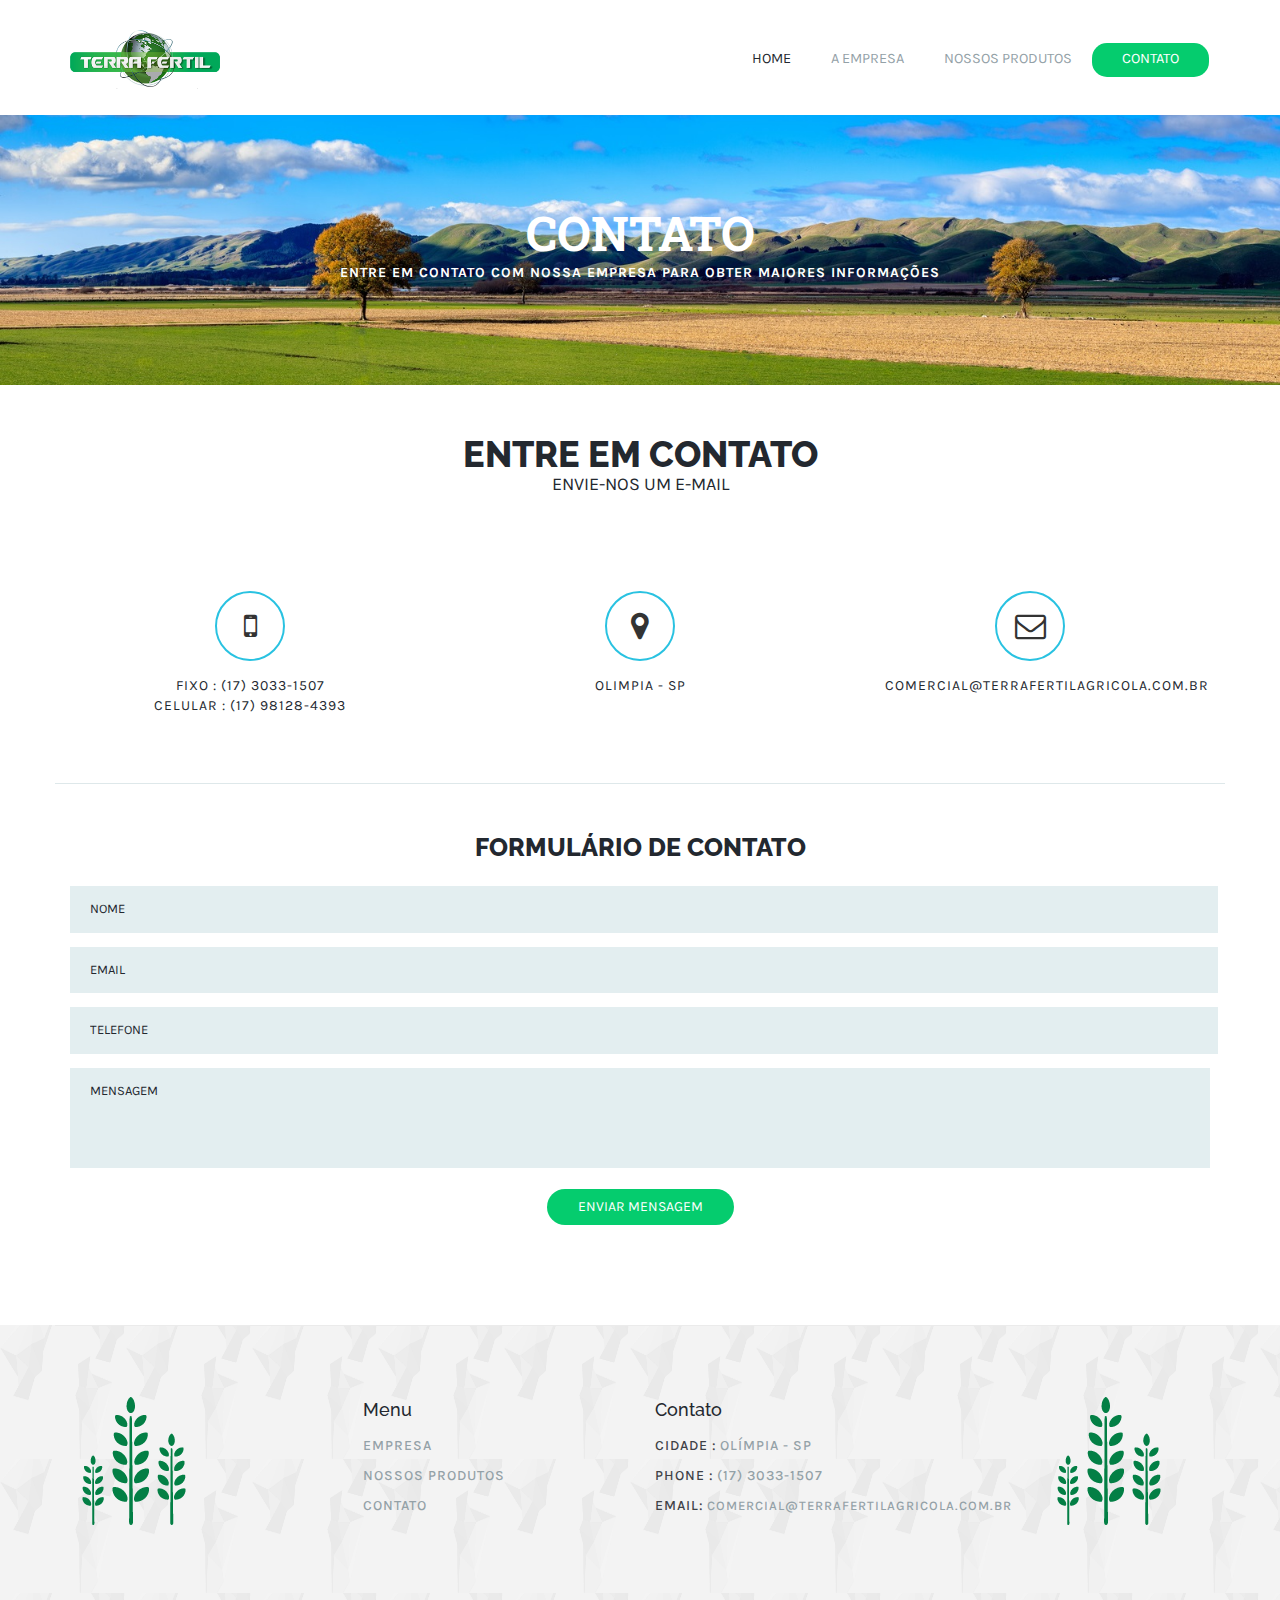
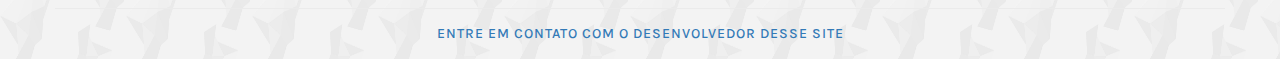
<file: contact.html>
<!doctype html>
<html lang="en" class="no-js">
<head>
<!-- Meta tags -->
    <meta charset="utf-8">
    <meta http-equiv="X-UA-Compatible" content="IE=edge">
    <meta name="viewport" content="width=device-width, initial-scale=1">
    <meta name="viewport" content="width=device-width, initial-scale=1, maximum-scale=1, user-scalable=no">
<!-- Meta tags end -->

<!-- Stylesheets starts here -->
	<link rel="shortcut icon" href="images/icons/fevi.png" >
	<link rel="shortcut icon" href="images/icons/fevi.png" >
	<link href="css/bootstrap.css" rel="stylesheet" />
    <link href="css/font-awesome.css" rel="stylesheet" />
	<link rel="stylesheet" href="css/owl.transitions.css" />
    <link rel="stylesheet" href="css/owl.carousel.css" />
    <link href="css/custom.css" rel="stylesheet" />
<!-- Stylesheets ends here -->

<title>Terra Fértil - Soluções em Agronegócio</title>
</head>
<!-- head end -->
<body>

<div class="uv-rounds">

<header>
    <div class="top-section">
    </div><!-- /.top-section -->
    <div class="container">
    <div class="row">
        <div class="col-lg-3 col-md-3 col-sm-2 logo">
        <a href="index.html"><img src="images/logo.png" alt="logo" /></a>
        </div><!-- /.logo -->
        <div class="col-lg-9 col-md-9 col-sm-10 navigation">
        <nav class="navbar navbar-default">
          <div class="container-fluid">
            <!-- Brand and toggle get grouped for better mobile display -->
            <div class="navbar-header">
              <button type="button" class="navbar-toggle collapsed" data-toggle="collapse" data-target="#bs-example-navbar-collapse-1" aria-expanded="false">
                <span class="sr-only">Toggle navigation</span>
                <span class="icon-bar"></span>
                <span class="icon-bar"></span>
                <span class="icon-bar"></span>
              </button>
            </div>
            <!-- Collect the nav links, forms, and other content for toggling -->
            <div class="collapse navbar-collapse" id="bs-example-navbar-collapse-1">
              <ul class="nav navbar-nav">
                <li class="active"><a href="index.html">Home<span class="sr-only">(current)</span></a></li>
                <li><a href="about.html">A Empresa</a></li>     
                <li class="dropdown">
                  <a href="#" class="dropdown-toggle" data-toggle="dropdown" role="button" aria-haspopup="true" aria-expanded="false">Nossos Produtos</a>
                  <ul class="dropdown-menu">
                    <li><a href="portfolio-grid.html">N-P-K Líquido</a></li>
                    <li><a href="portfolio-mansory.html">Turfa Líquida</a></li>
                    <li><a href="portfolio-mansory.html">Gesso Agrícola</a></li>
                    <li><a href="portfolio-mansory.html">Super N</a></li>
                  </ul>
                </li>           
                <li><a href="contact.html" class="contact">Contato</a></li>
                
              </ul>
            </div><!-- /.navbar-collapse -->
          </div><!-- /.container-fluid -->
        </nav>
        </div><!-- /.logo -->
    </div><!-- /.row -->
    </div><!-- /.container -->    
</header><!-- header -->

<!-- ============== Banner section ============== -->

<div class="inner-banner">
	<img src="images/bg-about.jpg" alt="entre em contato" />
    <h2>Contato<span>Entre em contato com nossa empresa para obter maiores informações</span></h2>
</div><!-- /.banner-structure -->

<!-- ============== Start up section ============== -->

<div class="what-we">
	<div class="container">
    <div class="row">
    <div class="col-sm-12 m48">
        <h1>Entre em Contato<span class="all-level">envie-nos um e-mail</span></h1>
   	</div><!-- /.col-sm-12 -->
    </div><!-- /.row -->
    </div><!-- /.container -->
</div><!-- /.what-we -->

<!-- ============== contact details ============== -->

<div class="contact-details">
	<div class="container">
    <div class="row">
    	<div class="col-lg-4 col-md-4 col-sm-4 col-xs-6 w100 icon-align">
        	<span class="coltop-icon fa coltop-icon-awesome fa-mobile"></span>
            <p>Fixo : (17) 3033-1507<span class="spot">Celular : (17) 98128-4393</span></p>
        </div><!-- /.col-lg-4 -->
        <div class="col-lg-4 col-md-4 col-sm-4 col-xs-6 w100 icon-align">
        	<span class="coltop-icon fa coltop-icon-awesome fa-map-marker"></span>
            <p>Olimpia - SP<!--<span class="spot"></span>--></p>
        </div><!-- /.col-lg-4 -->
        <div class="col-lg-4 col-md-4 col-sm-4 col-xs-12 w100 icon-align">
        	<span class="coltop-icon fa coltop-icon-awesome fa-envelope-o"></span>
            <p><a href="comercial@terrafertilagricola.com.br">comercial@terrafertilagricola.com.br</a></p>
        </div><!-- /.col-lg-4 -->
    </div><!-- /.row -->
    </div><!-- /.container -->
</div><!-- /.contact-details -->

<!-- ============== contact form section ============== -->

<div class="contact-form">
	<div class="container">
    <div class="row need-border" id="contact_form">
    	<h2>Formulário de Contato</h2>
        <div class="col-sm-12 pr7">
        	<input type="text" class="form-style" placeholder="Nome" name="name" required/>
        </div><!-- /.col-sm-6 -->
        <div class="col-sm-12 pr7">
        	<input type="email" class="form-style" placeholder="Email" name="email" required/>
        </div><!-- /.col-sm-6 -->
        <div class="col-sm-12 pr7">
        	<input type="text" class="form-style" placeholder="Telefone" name="phone" required/>
        </div><!-- /.col-sm-6 -->
        <div class="col-sm-12">
        	<textarea class="textarea" name="message" required placeholder="Mensagem"></textarea>
        </div><!-- /.col-sm-6 -->
        <div class="center" id="mail_status">
        	<input class="more-service" type="submit" value="Enviar Mensagem" id="submit_btn"/>
    	</div><!-- /.center -->
    </div><!-- /.row -->
    </div><!-- /.container -->
</div><!-- /.contact-form -->

<!-- ============== Footer Section ============== -->

<footer>
<div class="need-for-orange">
    <div class="container">
    <div class="row">
    <div class="border-footer">
        <div class="col-lg-3 col-md-2 col-sm-12 w100 footer-logo">
            <a href="index.html"><img src="images/arvore.png" alt="arvore" /></a>
        </div><!-- /.col-lg-2 -->
        <div class="col-lg-3 col-md-2 col-sm-2 col-xs-3 w100">
            <div class="head-style">Menu</div>
            <ul class="menu-footer">
                <li><a href="index.html">Empresa</a></li>
                <li><a href="#">Nossos Produtos</a></li>
                <li><a href="portfolio-mansory">Contato</a></li>
            </ul>
        </div><!-- /.col-lg-2 -->
        <!--<div class="col-lg-2 col-md-2 col-sm-2 col-xs-3 w100">
            <div class="head-style p0"></div>
            <ul class="menu-footer">
                <li><a href="news.html">news</a></li>
                <li><a href="blog.html">blog</a></li>
                <li><a href="contact.html">contact us</a></li>
            </ul>
        </div>< /.col-lg-2 -->
        <div class="col-lg-4 col-md-3 col-sm-4 col-xs-6 w100">
            <div class="head-style">contato</div>
            <ul class="menu-footer">
                <li><span>Cidade :</span> Olímpia - SP</li>
                <li><span>Phone :</span><a href="#"> (17) 3033-1507 </a></li>
                <li><span>Email:</span><a href="#"><span class="mail"> comercial@terrafertilagricola.com.br<span></a></li>
            </ul>
        </div><!-- /.col-lg-3 -->
        <div class="col-lg-2 col-md-3 col-sm-4 col-xs-12 w100">
            <div class="menu-footer">
            <div class="head-style"><img src="images/arvore.png" alt="arvore" /></div>
            </div>
            
        </div><!-- /.col-lg-3 -->
    </div><!-- /.border-footer -->
    </div><!-- /.row -->
    </div><!-- /.container -->
</div><!-- /.need-for-orange -->    
    <div class="center">
        <p><a href="mailto:marcobonuto@yahoo.com">ENTRE EM CONTATO COM O DESENVOLVEDOR DESSE SITE</a></p>
    </div><!-- /.center -->
</footer>
  
</div><!-- /.uv-rounds-wrapping -->

<!-- JavaScripts Starts here -->
<script src="js/jquery1.11.3.min.js"></script>
<script src="js/modernizr-2.8.3-respond-1.4.2.min.js"></script>
<script src="js/bootstrap.js"></script>
<script src="js/mail.js"></script>
<script type='text/javascript' src='http://maps.google.com/maps/api/js?sensor=false'></script> 
<script>
				
	function initialize() {
	var mapOptions = {
	zoom: 10,
	center: new google.maps.LatLng(44.762271, -78.753857),
	scrollwheel: false
	}
	var map = new google.maps.Map(document.getElementById('map_canvas'),
	mapOptions);
	
	setMarkers(map, places);
	}

	/**
	* Data for the markers consisting of a name, a LatLng and a zIndex for
	* the order in which these markers should display on top of each
	* other.
	*/
	var places = [ [ "Place1", 44.762271,-78.753857, 1] ] ;


	function setMarkers(map, locations) {
	// Add markers to the map
	
	// Marker sizes are expressed as a Size of X,Y
	// where the origin of the image (0,0) is located
	// in the top left of the image.
	
	// Origins, anchor positions and coordinates of the marker
	// increase in the X direction to the right and in
	// the Y direction down.
	var image = {
	url: 'images/icons/map-pin.png',
	// This marker is 20 pixels wide by 32 pixels tall.
	//size: new google.maps.Size(20, 32),
	// The origin for this image is 0,0.
	origin: new google.maps.Point(0,0),
	// The anchor for this image is the base of the flagpole at 0,32.
	anchor: new google.maps.Point(0, 32)
	};
	// Shapes define the clickable region of the icon.
	// The type defines an HTML &lt;area&gt; element 'poly' which
	// traces out a polygon as a series of X,Y points. The final
	// coordinate closes the poly by connecting to the first
	// coordinate.
	var shape = {
	coords: [1, 1, 1, 20, 18, 20, 18 , 1],
	type: 'poly'
	};
	for (var i = 0; i < locations.length; i++) {
	var beach = locations[i];
	var myLatLng = new google.maps.LatLng(beach[1], beach[2]);
	var marker = new google.maps.Marker({
	position: myLatLng,
	map: map,
	icon: image,
	shape: shape,
	title: beach[0],
	zIndex: beach[3]
	});
	}
	}

	google.maps.event.addDomListener(window, 'load', initialize);
</script>
</body>
</html>
</file>
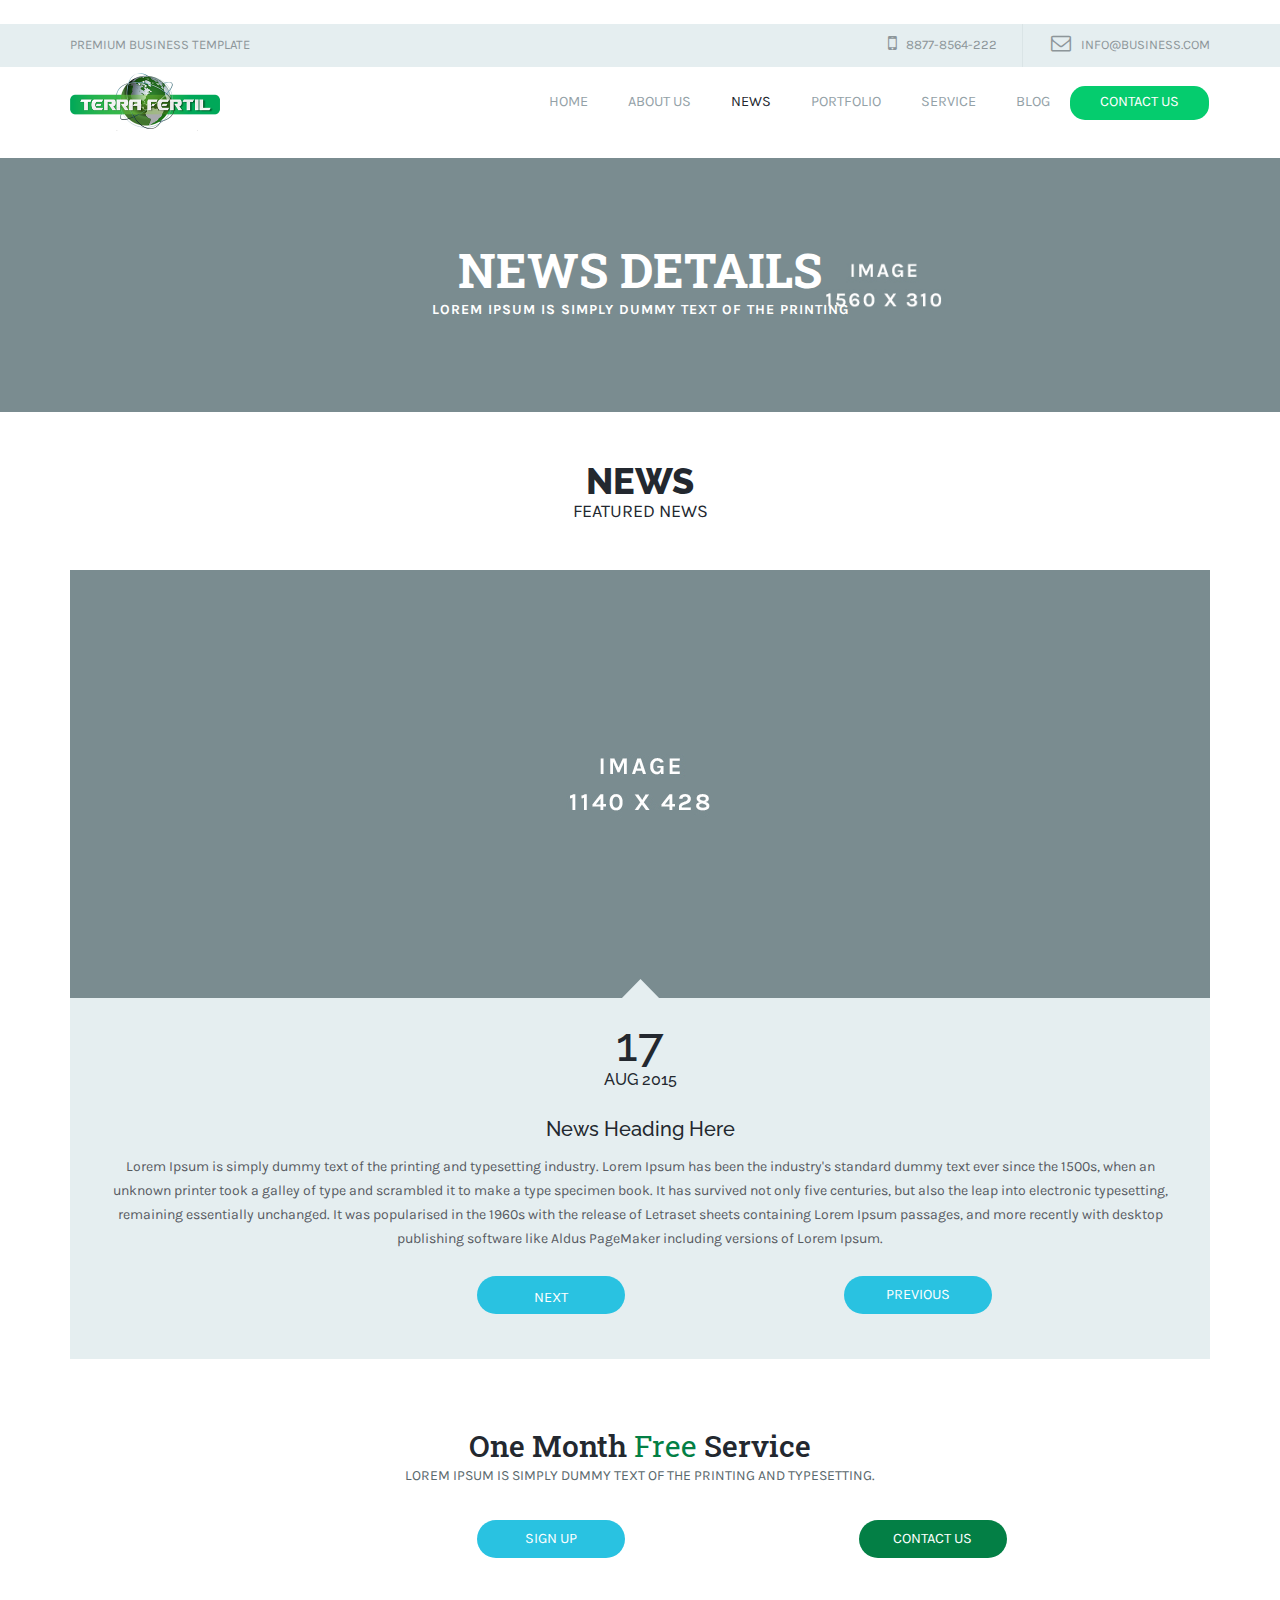
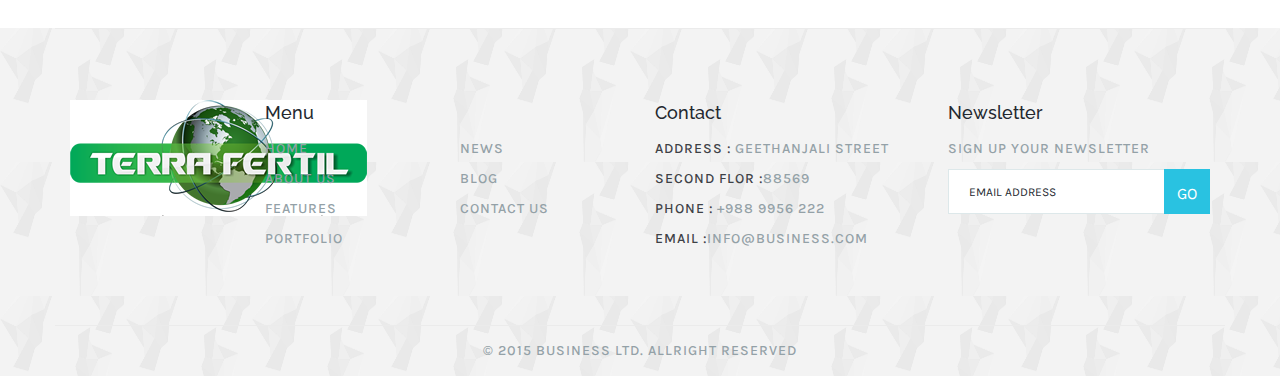
<file: news-details.html>
<!doctype html>
<html lang="en" class="no-js">
<head>
<!-- Meta tags -->
    <meta charset="utf-8">
    <meta http-equiv="X-UA-Compatible" content="IE=edge">
    <meta name="viewport" content="width=device-width, initial-scale=1">
    <meta name="viewport" content="width=device-width, initial-scale=1, maximum-scale=1, user-scalable=no">
<!-- Meta tags end -->

<!-- Stylesheets starts here -->
	<link rel="shortcut icon" href="images/icons/fevi.png" >
	<link href="css/bootstrap.css" rel="stylesheet" />
    <link href="css/font-awesome.css" rel="stylesheet" />
	<link rel="stylesheet" href="css/owl.transitions.css" />
    <link rel="stylesheet" href="css/owl.carousel.css" />
    <link href="css/custom.css" rel="stylesheet" />
<!-- Stylesheets ends here -->

<title>B plus</title>
</head>
<!-- head end -->
<body>

<div class="uv-rounds">

<header>
	<div class="top-section">
    <div class="container">
    <div class="row">
    	<div class="col-lg-4 col-md-4 col-sm-4 col-xs-4 w100">
    		<p>Premium business template</p>
        </div><!-- /.col-lg-4 col-md-4 col-sm-4-->
        <div class="col-lg-8 col-md-8 col-sm-8 col-sx-8 w100">
        	<a href="#" class="message">info@business.com</a>
            <a href="#" class="phone">8877-8564-222</a>
        </div><!-- /.col-lg-8 col-md-8 col-sm-8 -->
    </div><!-- /.row -->
    </div><!-- /.container -->
    </div><!-- /.top-section -->
	<div class="container">
    <div class="row">
    	<div class="col-lg-3 col-md-3 col-sm-2 logo">
        <a href="index.html"><img src="images/logo.png" alt="logo" /></a>
        </div><!-- /.logo -->
        <div class="col-lg-9 col-md-9 col-sm-10 navigation">
        <nav class="navbar navbar-default">
          <div class="container-fluid">
            <!-- Brand and toggle get grouped for better mobile display -->
            <div class="navbar-header">
              <button type="button" class="navbar-toggle collapsed" data-toggle="collapse" data-target="#bs-example-navbar-collapse-1" aria-expanded="false">
                <span class="sr-only">Toggle navigation</span>
                <span class="icon-bar"></span>
                <span class="icon-bar"></span>
                <span class="icon-bar"></span>
              </button>
            </div>
            <!-- Collect the nav links, forms, and other content for toggling -->
            <div class="collapse navbar-collapse" id="bs-example-navbar-collapse-1">
              <ul class="nav navbar-nav">
                <li><a href="index.html">Home<span class="sr-only">(current)</span></a></li>
                <li><a href="about.html">about us</a></li>			
                <li class="active"><a href="news.html">News</a></li>
                <li class="dropdown">
                  <a href="#" class="dropdown-toggle" data-toggle="dropdown" role="button" aria-haspopup="true" aria-expanded="false">Portfolio </a>
                  <ul class="dropdown-menu">
                    <li><a href="portfolio-grid.html">Portfolio-Grid </a></li>
                    <li><a href="portfolio-mansory.html">Portfolio-Masonry </a></li>
                  </ul>
                </li>			
                <li class="dropdown">
                  <a href="#" class="dropdown-toggle" data-toggle="dropdown" role="button" aria-haspopup="true" aria-expanded="false">Service </a>
                  <ul class="dropdown-menu">
                    <li><a href="service.html">Service 1</a></li>
                    <li><a href="service-two.html">Service 2</a></li>
                  </ul>
                </li>
                <li><a href="blog.html">Blog</a></li>
                
                <li><a href="contact.html" class="contact">contact us </a></li>
                
              </ul>
            </div><!-- /.navbar-collapse -->
          </div><!-- /.container-fluid -->
		</nav>
        </div><!-- /.logo -->
    </div><!-- /.row -->
    </div><!-- /.container -->    
</header><!-- header -->

<!-- ============== Banner section ============== -->

<div class="inner-banner">
	<img src="images/news-banner.jpg" alt="news" />
    <h2>News Details<span>Lorem Ipsum is simply dummy text of the printing</span></h2>
</div><!-- /.banner-structure -->

<!-- ============== Start up section ============== -->

<div class="what-we">
	<div class="container">
    <div class="row">
    <div class="col-sm-12">
            <h1>News<span class="all-level">Featured News</span></h1>
   		</div><!-- /.col-sm-12 -->
    </div><!-- /.row -->
    </div><!-- /.container -->
</div><!-- /.what-we -->

<!-- ============== serrvice section ============== -->

<div class="news-page">
	<div class="container">
    <div class="row">
    
    	<div class="col-lg-12 col-md-12 col-sm-12 col-xs-12 w100 detail">
        <div class="detail-news">
        	<img src="images/news1big.jpg" class="for-hove" alt="news" />
            <div class="news-textstyle">
            	<div class="news-top"></div>
            	<h2>17<span>aug 2015</span></h2>
                <h3>News Heading Here</h3>
                <p>Lorem Ipsum is simply dummy text of the printing and typesetting industry. Lorem Ipsum has been the industry's standard dummy text ever since the 1500s, when an unknown printer took a galley of type and scrambled it to make a type specimen book. It has survived not only five centuries, but also the leap into electronic typesetting, remaining essentially unchanged. It was popularised in the 1960s with the release of Letraset sheets containing Lorem Ipsum passages, and more recently with desktop publishing software like Aldus PageMaker including versions of Lorem Ipsum.
</p>
       	<div class="col-sm-6 col-xs-6 w100"><input type="button" value="next" class="sign-up" /></div><!-- /.col-sm-6 -->
        <div class="col-sm-6 col-xs-6 w100"><input type="button" value="previous" class="contact-bt" /></div><!-- /.col-sm-6 -->
                
            </div><!-- /.news-textstyle -->
        </div><!-- /.single-news -->
        </div><!-- /.single-news -->
        
        
    </div><!-- /.row -->
    </div><!-- /.container -->
</div><!-- /.service-section -->

<!-- ============== month section ============== -->

<div class="month">
	<div class="container">
    <div class="row">
    	<h2>One Month <span>Free</span> Service</h2>
        <p>Lorem Ipsum is simply dummy text of the printing and typesetting.</p>
		<div class="col-sm-6 col-xs-6 w100"><input type="button" value="sign up" class="sign-up" /></div><!-- /.col-sm-6 -->
        <div class="col-sm-6 col-xs-6 w100"><input type="button" value="contact us" class="contact-bt" /></div><!-- /.col-sm-6 -->
    </div><!-- /.row -->
    </div><!-- /.container -->
</div>

<!-- ============== Footer Section ============== -->

<footer>
<div class="need-for-orange">
	<div class="container">
    <div class="row">
    <div class="border-footer">
    	<div class="col-lg-2 col-md-2 col-sm-12 w100 footer-logo">
        	<a href="index.html"><img src="images/logo.png" alt="logo" /></a>
        </div><!-- /.col-lg-2 -->
        <div class="col-lg-2 col-md-2 col-sm-2 col-xs-3 w100">
        	<div class="head-style">Menu</div>
            <ul class="menu-footer">
            	<li><a href="index.html">home</a></li>
                <li><a href="about.html">about us</a></li>
                <li><a href="#">features</a></li>
                <li><a href="portfolio-mansory">portfolio</a></li>
            </ul>
        </div><!-- /.col-lg-2 -->
        <div class="col-lg-2 col-md-2 col-sm-2 col-xs-3 w100">
			<div class="head-style p0"></div>
        	<ul class="menu-footer">
            	<li><a href="news.html">news</a></li>
                <li><a href="blog.html">blog</a></li>
                <li><a href="contact.html">contact us</a></li>
            </ul>
        </div><!-- /.col-lg-2 -->
        <div class="col-lg-3 col-md-3 col-sm-4 col-xs-6 w100">
        	<div class="head-style">contact</div>
            <ul class="menu-footer">
            	<li><span>Address :</span> Geethanjali street</li>
                <li><span>Second flor :</span>88569</li>
                <li><span>Phone :</span><a href="#"> +988 9956 222</a></li>
                <li><span>Email :</span><a href="#">info@business.com</a></li>
            </ul>
        </div><!-- /.col-lg-3 -->
        <div class="col-lg-3 col-md-3 col-sm-4 col-xs-12 w100">
        	<div class="menu-footer">
            <div class="head-style">newsletter</div>
            	<label>Sign up your newsletter</label>
                <form method="post">
                	<input type="text" class="in-email" placeholder="Email Address" />
                    <input type="submit" class="go" value="go" />
                </form>
            </div>
            
        </div><!-- /.col-lg-3 -->
    </div><!-- /.border-footer -->
    </div><!-- /.row -->
    </div><!-- /.container -->
</div><!-- /.need-for-orange -->	
	<div class="center">
    	<p>© 2015 business Ltd. allright reserved </p>
    </div><!-- /.center -->
</footer>
    
</div><!-- /.uv-rounds-wrapping -->

<!-- JavaScripts Starts here -->
<script src="js/jquery1.11.3.min.js"></script>
<script src="js/modernizr-2.8.3-respond-1.4.2.min.js"></script>
<script src="js/bootstrap.js"></script>

</body>
</html>
</file>
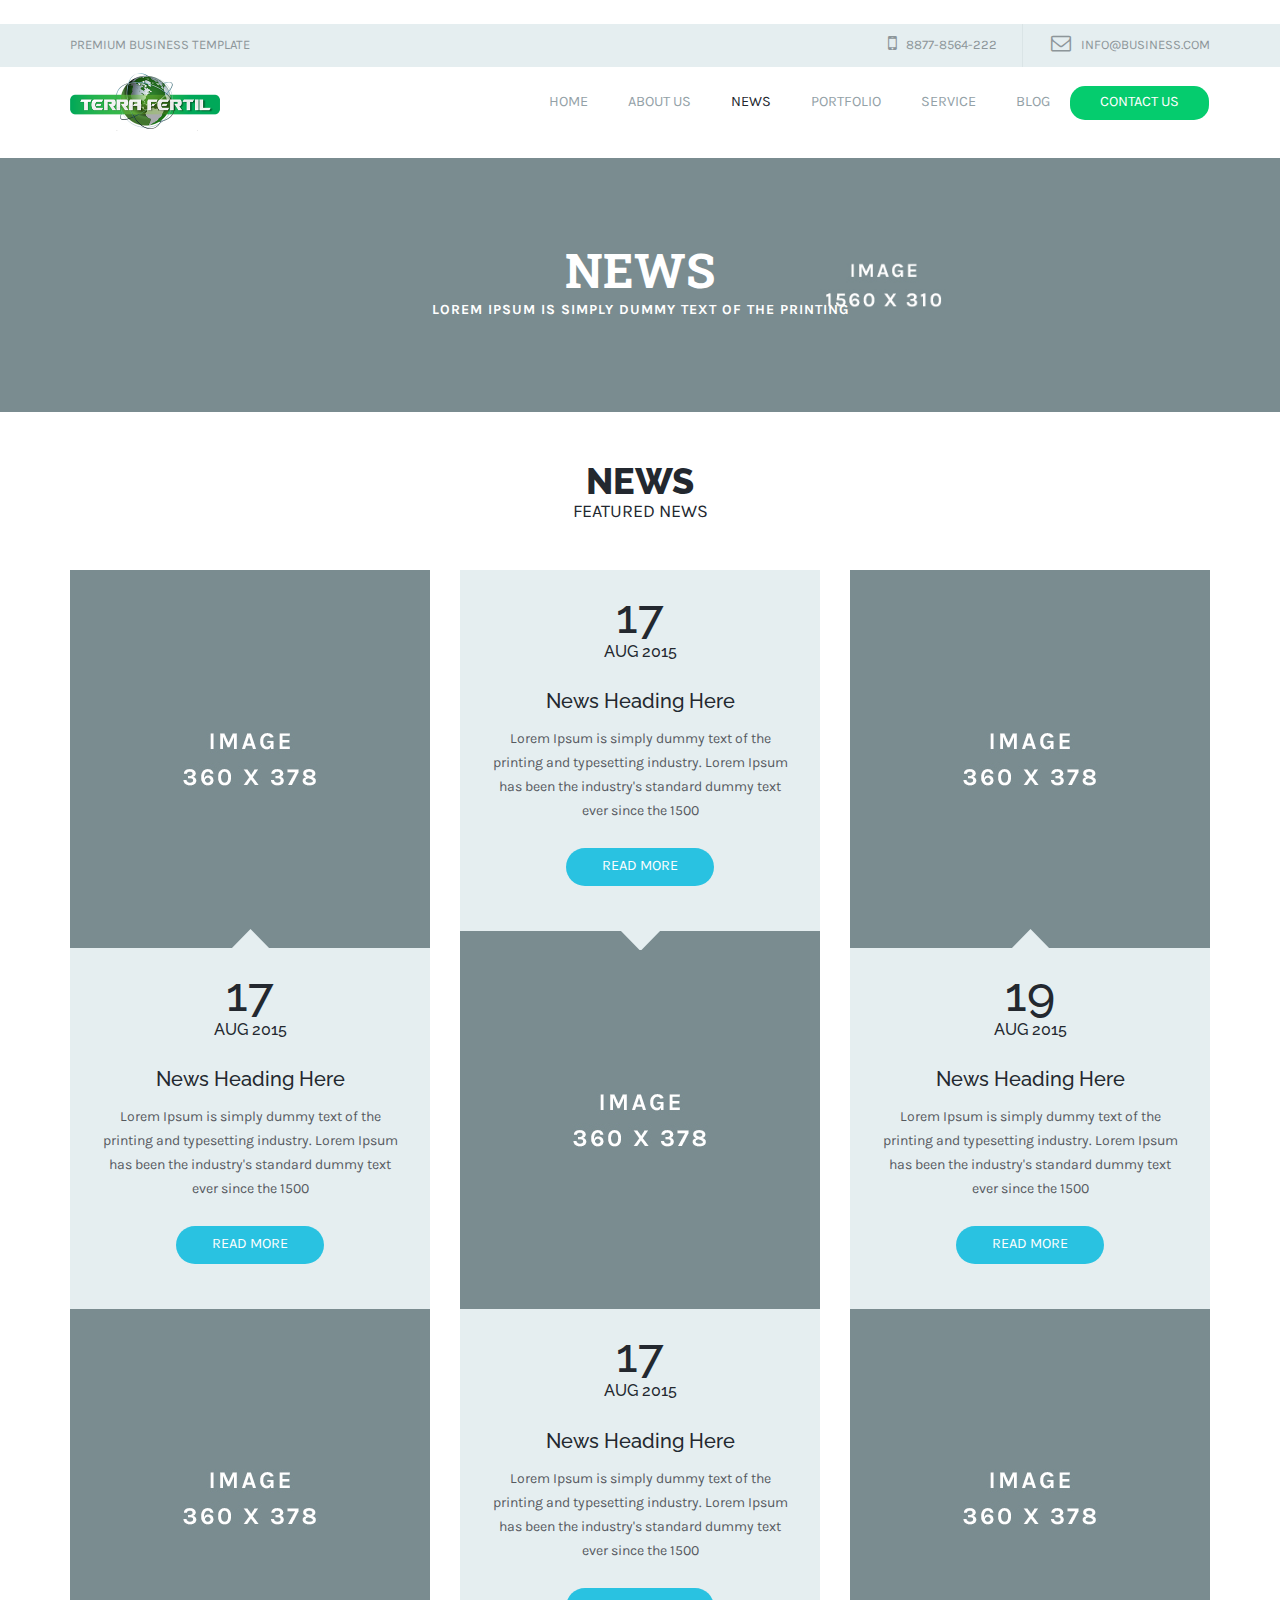
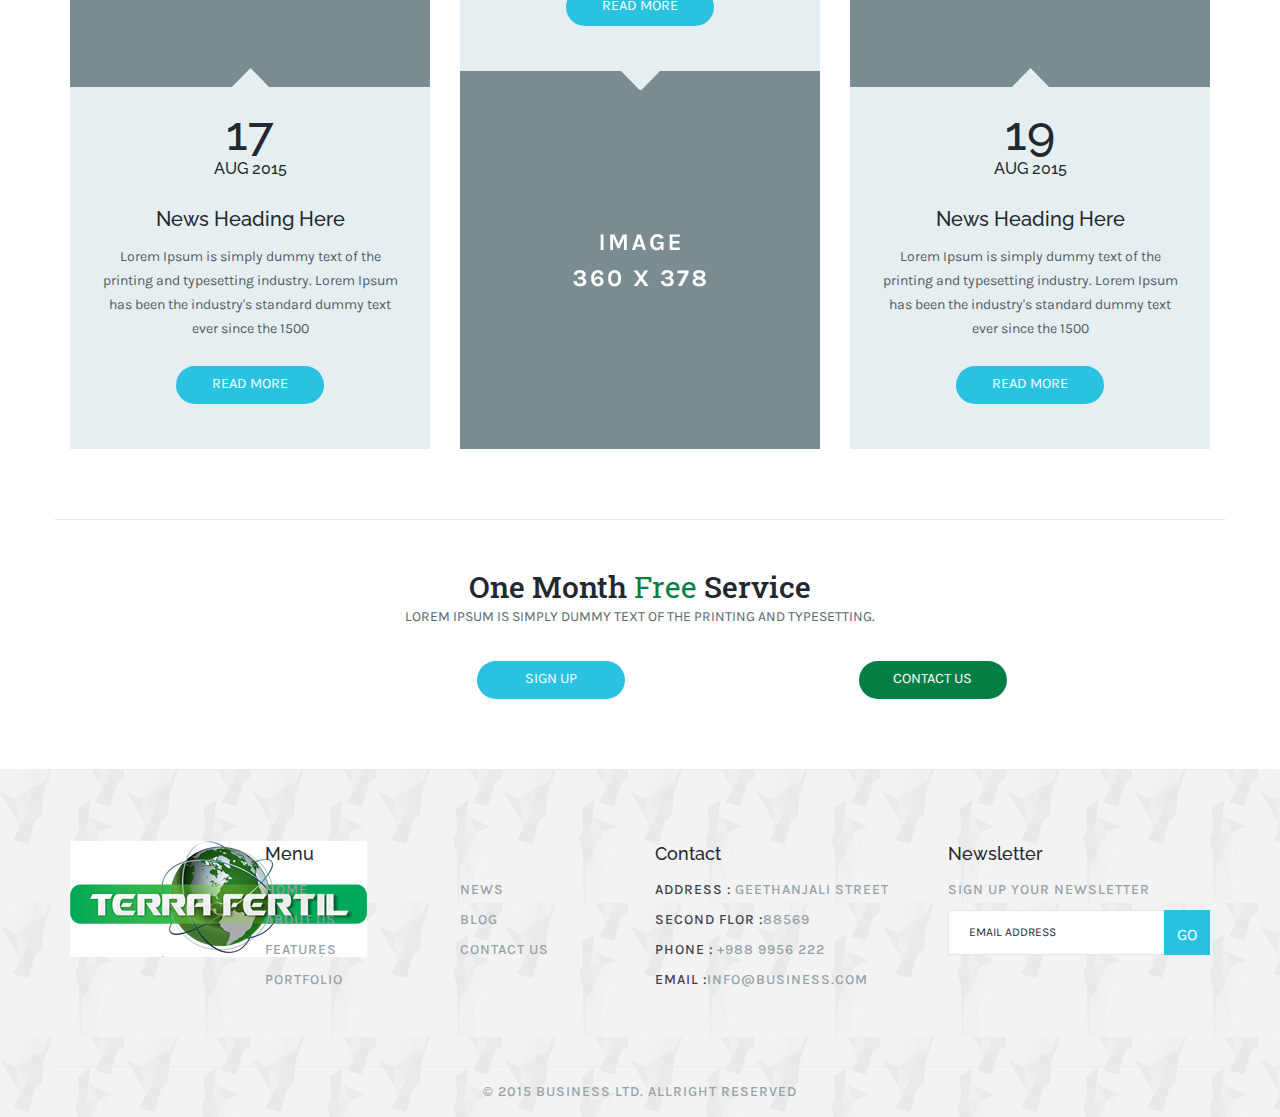
<file: news.html>
<!doctype html>
<html lang="en" class="no-js">
<head>
<!-- Meta tags -->
    <meta charset="utf-8">
    <meta http-equiv="X-UA-Compatible" content="IE=edge">
    <meta name="viewport" content="width=device-width, initial-scale=1">
    <meta name="viewport" content="width=device-width, initial-scale=1, maximum-scale=1, user-scalable=no">
<!-- Meta tags end -->

<!-- Stylesheets starts here -->
	<link rel="shortcut icon" href="images/icons/fevi.png" >
	<link href="css/bootstrap.css" rel="stylesheet" />
    <link href="css/font-awesome.css" rel="stylesheet" />
	<link rel="stylesheet" href="css/owl.transitions.css" />
    <link rel="stylesheet" href="css/owl.carousel.css" />
    <link href="css/custom.css" rel="stylesheet" />
<!-- Stylesheets ends here -->

<title>B plus</title>
</head>
<!-- head end -->
<body>

<div class="uv-rounds">

<header>
	<div class="top-section">
    <div class="container">
    <div class="row">
    	<div class="col-lg-4 col-md-4 col-sm-4 col-xs-4 w100">
    		<p>Premium business template</p>
        </div><!-- /.col-lg-4 col-md-4 col-sm-4-->
        <div class="col-lg-8 col-md-8 col-sm-8 col-sx-8 w100">
        	<a href="#" class="message">info@business.com</a>
            <a href="#" class="phone">8877-8564-222</a>
        </div><!-- /.col-lg-8 col-md-8 col-sm-8 -->
    </div><!-- /.row -->
    </div><!-- /.container -->
    </div><!-- /.top-section -->
	<div class="container">
    <div class="row">
    	<div class="col-lg-3 col-md-3 col-sm-2 logo">
        <a href="index.html"><img src="images/logo.png" alt="logo" /></a>
        </div><!-- /.logo -->
        <div class="col-lg-9 col-md-9 col-sm-10 navigation">
        <nav class="navbar navbar-default">
          <div class="container-fluid">
            <!-- Brand and toggle get grouped for better mobile display -->
            <div class="navbar-header">
              <button type="button" class="navbar-toggle collapsed" data-toggle="collapse" data-target="#bs-example-navbar-collapse-1" aria-expanded="false">
                <span class="sr-only">Toggle navigation</span>
                <span class="icon-bar"></span>
                <span class="icon-bar"></span>
                <span class="icon-bar"></span>
              </button>
            </div>
            <!-- Collect the nav links, forms, and other content for toggling -->
            <div class="collapse navbar-collapse" id="bs-example-navbar-collapse-1">
              <ul class="nav navbar-nav">
                <li><a href="index.html">Home<span class="sr-only">(current)</span></a></li>
                <li><a href="about.html">about us</a></li>			
                <li class="active"><a href="news.html">News</a></li>
                <li class="dropdown">
                  <a href="#" class="dropdown-toggle" data-toggle="dropdown" role="button" aria-haspopup="true" aria-expanded="false">Portfolio </a>
                  <ul class="dropdown-menu">
                    <li><a href="portfolio-grid.html">Portfolio-Grid </a></li>
                    <li><a href="portfolio-mansory.html">Portfolio-Masonry </a></li>
                  </ul>
                </li>			
                <li class="dropdown">
                  <a href="#" class="dropdown-toggle" data-toggle="dropdown" role="button" aria-haspopup="true" aria-expanded="false">Service </a>
                  <ul class="dropdown-menu">
                    <li><a href="service.html">Service 1</a></li>
                    <li><a href="service-two.html">Service 2</a></li>
                  </ul>
                </li>
                <li><a href="blog.html">Blog</a></li>
                
                <li><a href="contact.html" class="contact">contact us </a></li>
                
              </ul>
            </div><!-- /.navbar-collapse -->
          </div><!-- /.container-fluid -->
		</nav>
        </div><!-- /.logo -->
    </div><!-- /.row -->
    </div><!-- /.container -->    
</header><!-- header -->

<!-- ============== Banner section ============== -->

<div class="inner-banner">
	<img src="images/news-banner.jpg" alt="news" />
    <h2>News<span>Lorem Ipsum is simply dummy text of the printing</span></h2>
</div><!-- /.banner-structure -->

<!-- ============== Start up section ============== -->

<div class="what-we">
	<div class="container">
    <div class="row">
    <div class="col-sm-12">
            <h1>News<span class="all-level">Featured News</span></h1>
   		</div><!-- /.col-sm-12 -->
    </div><!-- /.row -->
    </div><!-- /.container -->
</div><!-- /.what-we -->

<!-- ============== serrvice section ============== -->

<div class="news-page">
	<div class="container">
    <div class="row">
    
    	<div class="col-lg-4 col-md-4 col-sm-4 col-xs-6 w100">
        <a href="#" class="single-news">
        	<img src="images/news1small.jpg" class="for-hove" alt="news" />
            <div class="news-textstyle">
            	<div class="news-top"></div>
            	<h2>17<span>aug 2015</span></h2>
                <h3>News Heading Here</h3>
                <p>Lorem Ipsum is simply dummy text of the printing and typesetting industry. Lorem Ipsum has been the industry's standard dummy text ever since the 1500</p>
                <span class="sign-up">read more</span>
                
            </div><!-- /.news-textstyle -->
        </a><!-- /.single-news -->
        </div><!-- /.single-news -->
        
        <div class="col-lg-4 col-md-4 col-sm-4 col-xs-6 w100">
        <a href="#" class="single-news">
            <div class="news-textstyle">
            	<div class="news-bottom"></div>
            	<h2>17<span>aug 2015</span></h2>
                <h3>News Heading Here</h3>
                <p>Lorem Ipsum is simply dummy text of the printing and typesetting industry. Lorem Ipsum has been the industry's standard dummy text ever since the 1500</p>
                <span class="sign-up">read more</span>
            </div><!-- /.news-textstyle -->
            <img src="images/news2small.jpg" class="for-hove" alt="news" />
        </a><!-- /.single-news -->
        </div><!-- /.single-news -->
        
        <div class="col-lg-4 col-md-4 col-sm-4 col-xs-6 w100">
        <a href="#" class="single-news">
        	<img src="images/news3small.jpg" class="for-hove" alt="news" />
            <div class="news-textstyle">
            	<div class="news-top"></div>
            	<h2>19<span>aug 2015</span></h2>
                <h3>News Heading Here</h3>
                <p>Lorem Ipsum is simply dummy text of the printing and typesetting industry. Lorem Ipsum has been the industry's standard dummy text ever since the 1500</p>
                <span class="sign-up">read more</span>
                
            </div><!-- /.news-textstyle -->
        </a><!-- /.single-news -->
        </div><!-- /.single-news -->
        
        <div class="col-lg-4 col-md-4 col-sm-4 col-xs-6 w100">
        <a href="#" class="single-news">
        	<img src="images/news4small.jpg" class="for-hove" alt="news" />
            <div class="news-textstyle">
            	<div class="news-top"></div>
            	<h2>17<span>aug 2015</span></h2>
                <h3>News Heading Here</h3>
                <p>Lorem Ipsum is simply dummy text of the printing and typesetting industry. Lorem Ipsum has been the industry's standard dummy text ever since the 1500</p>
                <span class="sign-up">read more</span>
                
            </div><!-- /.news-textstyle -->
        </a><!-- /.single-news -->
        </div><!-- /.single-news -->
        
        <div class="col-lg-4 col-md-4 col-sm-4 col-xs-6 w100">
        <a href="#" class="single-news">
            <div class="news-textstyle">
            	<div class="news-bottom"></div>
            	<h2>17<span>aug 2015</span></h2>
                <h3>News Heading Here</h3>
                <p>Lorem Ipsum is simply dummy text of the printing and typesetting industry. Lorem Ipsum has been the industry's standard dummy text ever since the 1500</p>
                <span class="sign-up">read more</span>
            </div><!-- /.news-textstyle -->
            <img src="images/news5small.jpg" class="for-hove" alt="news" />
        </a><!-- /.single-news -->
        </div><!-- /.single-news -->
        
        <div class="col-lg-4 col-md-4 col-sm-4 col-xs-6 w100">
        <a href="#" class="single-news">
        	<img src="images/news6small.jpg" class="for-hove" alt="news" />
            <div class="news-textstyle">
            	<div class="news-top"></div>
            	<h2>19<span>aug 2015</span></h2>
                <h3>News Heading Here</h3>
                <p>Lorem Ipsum is simply dummy text of the printing and typesetting industry. Lorem Ipsum has been the industry's standard dummy text ever since the 1500</p>
                <span class="sign-up">read more</span>
                
            </div><!-- /.news-textstyle -->
        </a><!-- /.single-news -->
        </div><!-- /.single-news -->
        
    </div><!-- /.row -->
    </div><!-- /.container -->
</div><!-- /.service-section -->

<!-- ============== month section ============== -->

<div class="month">
	<div class="container">
    <div class="row need-border">
    	<h2>One Month <span>Free</span> Service</h2>
        <p>Lorem Ipsum is simply dummy text of the printing and typesetting.</p>
		<div class="col-sm-6 col-xs-6 w100"><input type="button" value="sign up" class="sign-up" /></div><!-- /.col-sm-6 -->
        <div class="col-sm-6 col-xs-6 w100"><input type="button" value="contact us" class="contact-bt" /></div><!-- /.col-sm-6 -->
    </div><!-- /.row -->
    </div><!-- /.container -->
</div>

<!-- ============== Footer Section ============== -->

<footer>
<div class="need-for-orange">
	<div class="container">
    <div class="row">
    <div class="border-footer">
    	<div class="col-lg-2 col-md-2 col-sm-12 w100 footer-logo">
        	<a href="index.html"><img src="images/logo.png" alt="logo" /></a>
        </div><!-- /.col-lg-2 -->
        <div class="col-lg-2 col-md-2 col-sm-2 col-xs-3 w100">
        	<div class="head-style">Menu</div>
            <ul class="menu-footer">
            	<li><a href="index.html">home</a></li>
                <li><a href="about.html">about us</a></li>
                <li><a href="#">features</a></li>
                <li><a href="portfolio-mansory">portfolio</a></li>
            </ul>
        </div><!-- /.col-lg-2 -->
        <div class="col-lg-2 col-md-2 col-sm-2 col-xs-3 w100">
			<div class="head-style p0"></div>
        	<ul class="menu-footer">
            	<li><a href="news.html">news</a></li>
                <li><a href="blog.html">blog</a></li>
                <li><a href="contact.html">contact us</a></li>
            </ul>
        </div><!-- /.col-lg-2 -->
        <div class="col-lg-3 col-md-3 col-sm-4 col-xs-6 w100">
        	<div class="head-style">contact</div>
            <ul class="menu-footer">
            	<li><span>Address :</span> Geethanjali street</li>
                <li><span>Second flor :</span>88569</li>
                <li><span>Phone :</span><a href="#"> +988 9956 222</a></li>
                <li><span>Email :</span><a href="#">info@business.com</a></li>
            </ul>
        </div><!-- /.col-lg-3 -->
        <div class="col-lg-3 col-md-3 col-sm-4 col-xs-12 w100">
        	<div class="menu-footer">
            <div class="head-style">newsletter</div>
            	<label>Sign up your newsletter</label>
                <form method="post">
                	<input type="text" class="in-email" placeholder="Email Address" />
                    <input type="submit" class="go" value="go" />
                </form>
            </div>
            
        </div><!-- /.col-lg-3 -->
    </div><!-- /.border-footer -->
    </div><!-- /.row -->
    </div><!-- /.container -->
</div><!-- /.need-for-orange -->	
	<div class="center">
    	<p>© 2015 business Ltd. allright reserved </p>
    </div><!-- /.center -->
</footer>
    
</div><!-- /.uv-rounds-wrapping -->

<!-- JavaScripts Starts here -->
<script src="js/jquery1.11.3.min.js"></script>
<script src="js/modernizr-2.8.3-respond-1.4.2.min.js"></script>
<script src="js/bootstrap.js"></script>

</body>
</html>
</file>
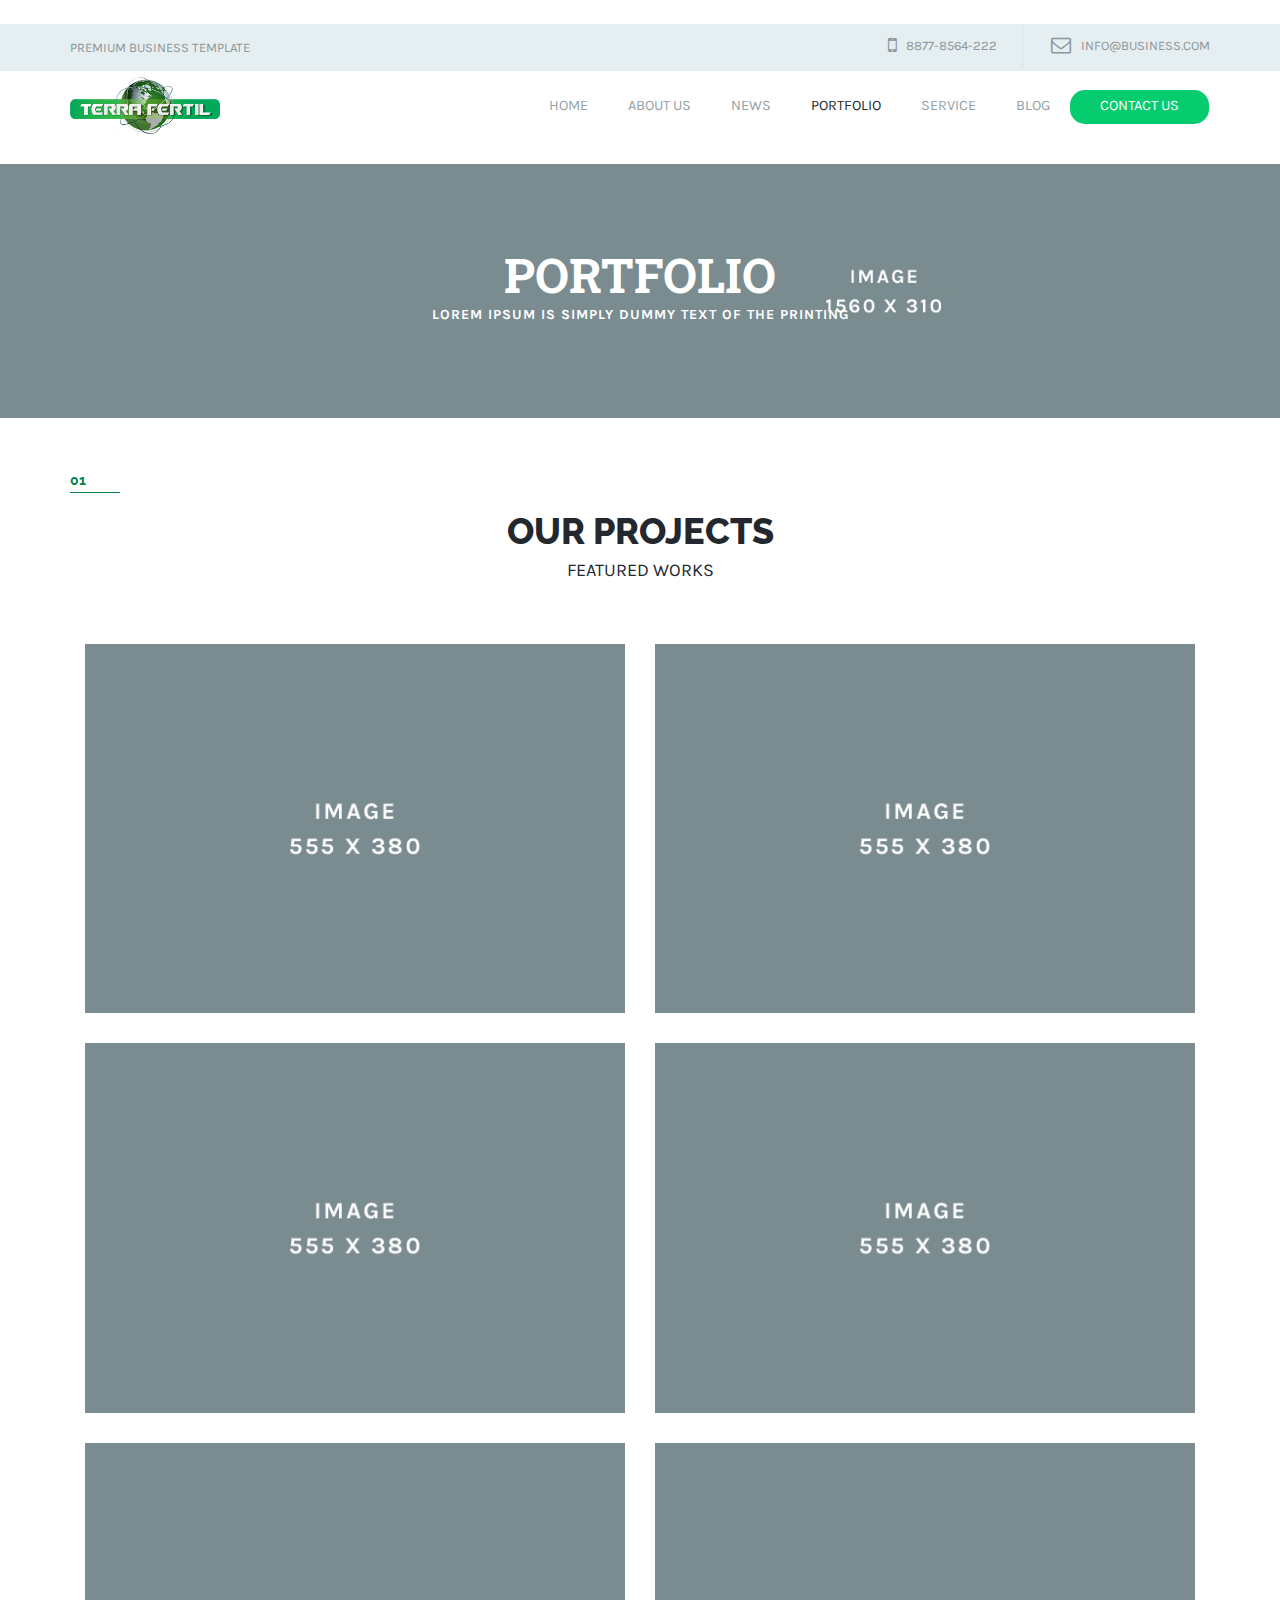
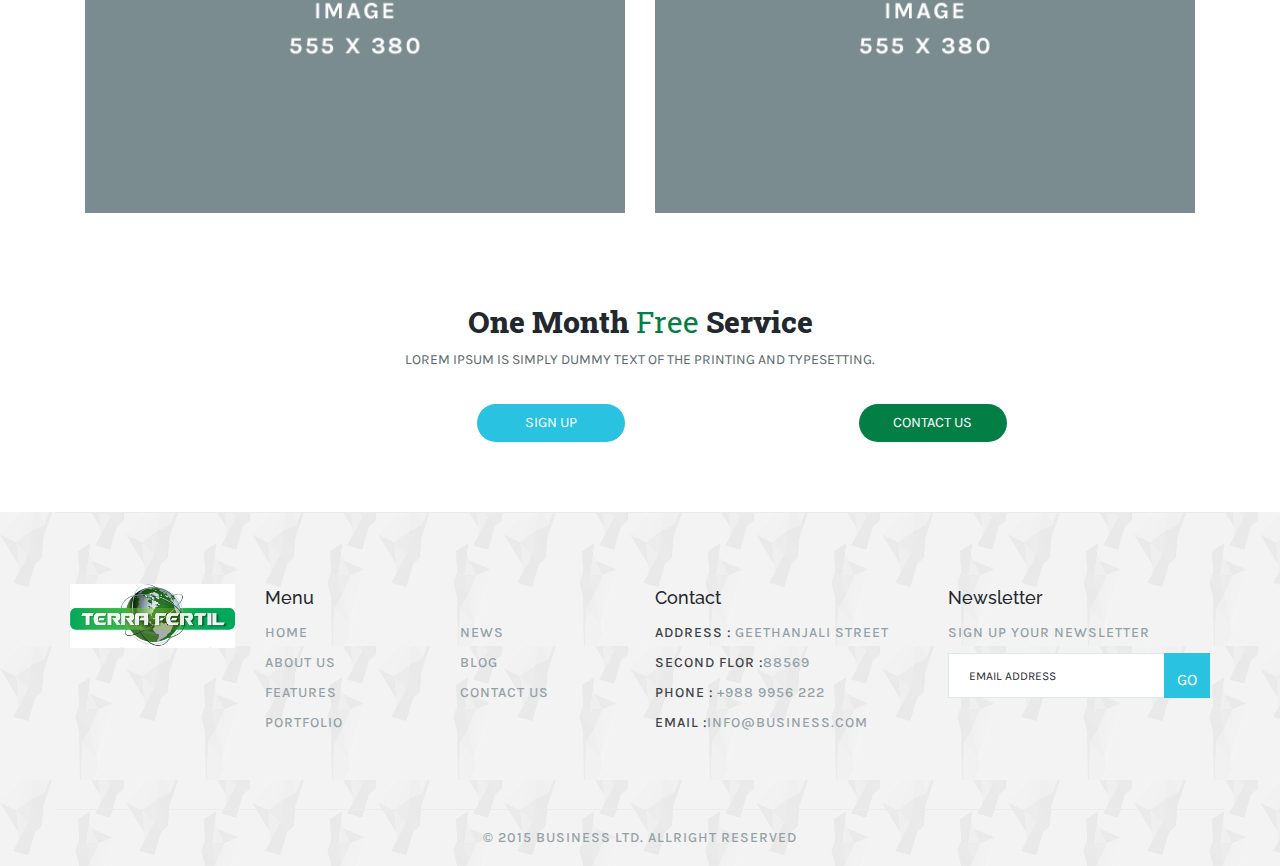
<file: portfolio-grid.html>
<!doctype html>
<html lang="en" class="no-js">
<head>
<!-- Meta tags -->
    <meta charset="utf-8">
    <meta http-equiv="X-UA-Compatible" content="IE=edge">
    <meta name="viewport" content="width=device-width, initial-scale=1">
    <meta name="viewport" content="width=device-width, initial-scale=1, maximum-scale=1, user-scalable=no">
<!-- Meta tags end -->

<!-- Stylesheets starts here -->
	<link rel="shortcut icon" href="images/icons/fevi.png" >
	<link href="css/bootstrap.css" rel="stylesheet" />
    <link href="css/isotope-docs.css" rel="stylesheet" />
    <link href="css/font-awesome.css" rel="stylesheet" />
	<link rel="stylesheet" href="css/owl.transitions.css" />
    <link rel="stylesheet" href="css/owl.carousel.css" />
    <link href="css/custom.css" rel="stylesheet" />
<!-- Stylesheets ends here -->

<title>B plus</title>
</head>
<!-- head end -->
<body>

<div class="uv-rounds">

<header>
	<div class="top-section">
    <div class="container">
    <div class="row">
    	<div class="col-lg-4 col-md-4 col-sm-4 col-xs-4 w100">
    		<p>Premium business template</p>
        </div><!-- /.col-lg-4 col-md-4 col-sm-4-->
        <div class="col-lg-8 col-md-8 col-sm-8 col-sx-8 w100">
        	<a href="#" class="message">info@business.com</a>
            <a href="#" class="phone">8877-8564-222</a>
        </div><!-- /.col-lg-8 col-md-8 col-sm-8 -->
    </div><!-- /.row -->
    </div><!-- /.container -->
    </div><!-- /.top-section -->
	<div class="container">
    <div class="row">
    	<div class="col-lg-3 col-md-3 col-sm-2 logo">
        <a href="index.html"><img src="images/logo.png" alt="logo" /></a>
        </div><!-- /.logo -->
        <div class="col-lg-9 col-md-9 col-sm-10 navigation">
        <nav class="navbar navbar-default">
          <div class="container-fluid">
            <!-- Brand and toggle get grouped for better mobile display -->
            <div class="navbar-header">
              <button type="button" class="navbar-toggle collapsed" data-toggle="collapse" data-target="#bs-example-navbar-collapse-1" aria-expanded="false">
                <span class="sr-only">Toggle navigation</span>
                <span class="icon-bar"></span>
                <span class="icon-bar"></span>
                <span class="icon-bar"></span>
              </button>
            </div>
            <!-- Collect the nav links, forms, and other content for toggling -->
            <div class="collapse navbar-collapse" id="bs-example-navbar-collapse-1">
              <ul class="nav navbar-nav">
                <li><a href="index.html">Home<span class="sr-only">(current)</span></a></li>
                <li><a href="about.html">about us</a></li>			
                <li><a href="news.html">News</a></li>
                <li class="dropdown active">
                  <a href="#" class="dropdown-toggle" data-toggle="dropdown" role="button" aria-haspopup="true" aria-expanded="false">Portfolio </a>
                  <ul class="dropdown-menu">
                    <li><a href="portfolio-grid.html">Portfolio-Grid </a></li>
                    <li><a href="portfolio-mansory.html">Portfolio-Masonry </a></li>
                  </ul>
                </li>			
                <li class="dropdown">
                  <a href="#" class="dropdown-toggle" data-toggle="dropdown" role="button" aria-haspopup="true" aria-expanded="false">Service </a>
                  <ul class="dropdown-menu">
                    <li><a href="service.html">Service 1</a></li>
                    <li><a href="service-two.html">Service 2</a></li>
                  </ul>
                </li>
                <li><a href="blog.html">Blog</a></li>
                
                <li><a href="contact.html" class="contact">contact us </a></li>
                
              </ul>
            </div><!-- /.navbar-collapse -->
          </div><!-- /.container-fluid -->
		</nav>
        </div><!-- /.logo -->
    </div><!-- /.row -->
    </div><!-- /.container -->    
</header><!-- header -->

<!-- ============== Banner section ============== -->

<div class="inner-banner">
	<img src="images/service-banner.jpg" alt="service" />
    <h2>Portfolio<span>Lorem Ipsum is simply dummy text of the printing</span></h2>
</div><!-- /.banner-structure -->

<!-- ============== Start up section ============== -->

<div class="what-we">
	<div class="container">
    <div class="row">
    <div class="col-sm-12">
    		<div class="title_number">01</div>
            <h1>Our Projects<span class="all-level">featured works</span></h1>
   		</div><!-- /.col-sm-12 -->
    </div><!-- /.row -->
    </div><!-- /.container -->
</div><!-- /.what-we -->

<!-- ============== portfolio mansory section ============== -->

<div class="portfolio-grid">
	<div class="container">
    <div class="row">
    	<div class="portfolio-items-wrapper ">
            <div class="portfolio-items-single col-lg-6 col-md-6 col-sm-6 col-xs-6 w100 hidden-item">
                <a class="portfolio-items-single-url" href="#" title="Project #7">
                <img src="images/icons/big-computer.png" class="attachment-full" alt="folio7" />
                <div class="portfolio-items-single-overlay-details">
                <div class="portfolio-items-single-overlay-details-inside-wrapper">
                <div class="portfolio-items-single-overlay-details-inside">
                <h1 class="portfolio-items-single-overlay-details-title" >Project Title</h1>
                <i class="fa portfolio-items-single-overlay-details-icon fa-search" ></i>
                <div class="clear"></div>
                </div>
                </div>
                </div>
                </a>
            </div>
            
            <div class="portfolio-items-single col-lg-6 col-md-6 col-sm-6 col-xs-6 w100 hidden-item">
                <a class="portfolio-items-single-url" href="#" title="Project #7">
                <img src="images/icons/big-search-comp.png" class="attachment-full" alt="folio7" />
                <div class="portfolio-items-single-overlay-details">
                <div class="portfolio-items-single-overlay-details-inside-wrapper">
                <div class="portfolio-items-single-overlay-details-inside">
                <h1 class="portfolio-items-single-overlay-details-title" >Project Title</h1>
                <i class="fa portfolio-items-single-overlay-details-icon fa-search" ></i>
                <div class="clear"></div>
                </div>
                </div>
                </div>
                </a>
            </div>
            
            <div class="portfolio-items-single col-lg-6 col-md-6 col-sm-6 col-xs-6 w100 hidden-item">
                <a class="portfolio-items-single-url" href="#" title="Project #7">
                <img src="images/icons/big-im-3.png" class="attachment-full" alt="folio7" />
                <div class="portfolio-items-single-overlay-details">
                <div class="portfolio-items-single-overlay-details-inside-wrapper">
                <div class="portfolio-items-single-overlay-details-inside">
                <h1 class="portfolio-items-single-overlay-details-title" >Project Title</h1>
                <i class="fa portfolio-items-single-overlay-details-icon fa-search" ></i>
                <div class="clear"></div>
                </div>
                </div>
                </div>
                </a>
            </div>
            
            <div class="portfolio-items-single col-lg-6 col-md-6 col-sm-6 col-xs-6 w100 hidden-item">
                <a class="portfolio-items-single-url" href="#" title="Project #7">
                <img src="images/icons/big-im-4.png" class="attachment-full" alt="folio7" />
                <div class="portfolio-items-single-overlay-details">
                <div class="portfolio-items-single-overlay-details-inside-wrapper">
                <div class="portfolio-items-single-overlay-details-inside">
                <h1 class="portfolio-items-single-overlay-details-title" >Project Title</h1>
                <i class="fa portfolio-items-single-overlay-details-icon fa-search" ></i>
                <div class="clear"></div>
                </div>
                </div>
                </div>
                </a>
            </div>
            
            <div class="portfolio-items-single col-lg-6 col-md-6 col-sm-6 col-xs-6 w100 hidden-item">
                <a class="portfolio-items-single-url" href="#" title="Project #7">
                <img src="images/icons/big-im-5.png" class="attachment-full" alt="folio7" />
                <div class="portfolio-items-single-overlay-details">
                <div class="portfolio-items-single-overlay-details-inside-wrapper">
                <div class="portfolio-items-single-overlay-details-inside">
                <h1 class="portfolio-items-single-overlay-details-title" >Project Title</h1>
                <i class="fa portfolio-items-single-overlay-details-icon fa-search" ></i>
                <div class="clear"></div>
                </div>
                </div>
                </div>
                </a>
            </div>
            
            <div class="portfolio-items-single col-lg-6 col-md-6 col-sm-6 col-xs-6 w100 hidden-item">
                <a class="portfolio-items-single-url" href="#" title="Project #7">
                <img src="images/icons/big-im-6.png" class="attachment-full" alt="folio7" />
                <div class="portfolio-items-single-overlay-details">
                <div class="portfolio-items-single-overlay-details-inside-wrapper">
                <div class="portfolio-items-single-overlay-details-inside">
                <h1 class="portfolio-items-single-overlay-details-title" >Project Title</h1>
                <i class="fa portfolio-items-single-overlay-details-icon fa-search" ></i>
                <div class="clear"></div>
                </div>
                </div>
                </div>
                </a>
            </div>
            
        </div><!-- /.portfolio-items-wrapper -->
    </div><!-- /.row -->
    </div><!-- /.container -->
</div><!-- /.portfolio-mansory -->

<!-- ============== Month Section ============== -->


<div class="month">
	<div class="container">
    <div class="row">
    	<h2>One Month <span>Free</span> Service</h2>
        <p>Lorem Ipsum is simply dummy text of the printing and typesetting.</p>
		<div class="col-sm-6 col-xs-6 w100"><input type="button" value="sign up" class="sign-up"></div><!-- /.col-sm-6 -->
        <div class="col-sm-6 col-xs-6 w100"><input type="button" value="contact us" class="contact-bt"></div><!-- /.col-sm-6 -->
    </div><!-- /.row -->
    </div><!-- /.container -->
</div>



<!-- ============== Footer Section ============== -->

<footer>
<div class="need-for-orange">
	<div class="container">
    <div class="row">
    <div class="border-footer">
    	<div class="col-lg-2 col-md-2 col-sm-12 w100 footer-logo">
        	<a href="index.html"><img src="images/logo.png" alt="logo" /></a>
        </div><!-- /.col-lg-2 -->
        <div class="col-lg-2 col-md-2 col-sm-2 col-xs-3 w100">
        	<div class="head-style">Menu</div>
            <ul class="menu-footer">
            	<li><a href="index.html">home</a></li>
                <li><a href="about.html">about us</a></li>
                <li><a href="#">features</a></li>
                <li><a href="portfolio-mansory">portfolio</a></li>
            </ul>
        </div><!-- /.col-lg-2 -->
        <div class="col-lg-2 col-md-2 col-sm-2 col-xs-3 w100">
			<div class="head-style p0"></div>
        	<ul class="menu-footer">
            	<li><a href="news.html">news</a></li>
                <li><a href="blog.html">blog</a></li>
                <li><a href="contact.html">contact us</a></li>
            </ul>
        </div><!-- /.col-lg-2 -->
        <div class="col-lg-3 col-md-3 col-sm-4 col-xs-6 w100">
        	<div class="head-style">contact</div>
            <ul class="menu-footer">
            	<li><span>Address :</span> Geethanjali street</li>
                <li><span>Second flor :</span>88569</li>
                <li><span>Phone :</span><a href="#"> +988 9956 222</a></li>
                <li><span>Email :</span><a href="#">info@business.com</a></li>
            </ul>
        </div><!-- /.col-lg-3 -->
        <div class="col-lg-3 col-md-3 col-sm-4 col-xs-12 w100">
        	<div class="menu-footer">
            <div class="head-style">newsletter</div>
            	<label>Sign up your newsletter</label>
                <form method="post">
                	<input type="text" class="in-email" placeholder="Email Address" />
                    <input type="submit" class="go" value="go" />
                </form>
            </div>
            
        </div><!-- /.col-lg-3 -->
    </div><!-- /.border-footer -->
    </div><!-- /.row -->
    </div><!-- /.container -->
</div><!-- /.need-for-orange -->	
	<div class="center">
    	<p>© 2015 business Ltd. allright reserved </p>
    </div><!-- /.center -->
</footer>
    
</div><!-- /.uv-rounds-wrapping -->

<!-- JavaScripts Starts here -->
<script src="js/jquery1.11.3.min.js"></script>
<script src="js/modernizr-2.8.3-respond-1.4.2.min.js"></script>
<script src="js/bootstrap.js"></script>
<script type='text/javascript' src='js/jquery.animsition.min.js'></script> 
<script type='text/javascript' src='js/superfish.js'></script> 
<script type='text/javascript' src='js/bplus_custom.js'></script> 
<script src="js/isotope-docs.min.js"></script>
<script type='text/javascript' src="js/jquery.hoverdir.js"></script>


</body>
</html>
</file>
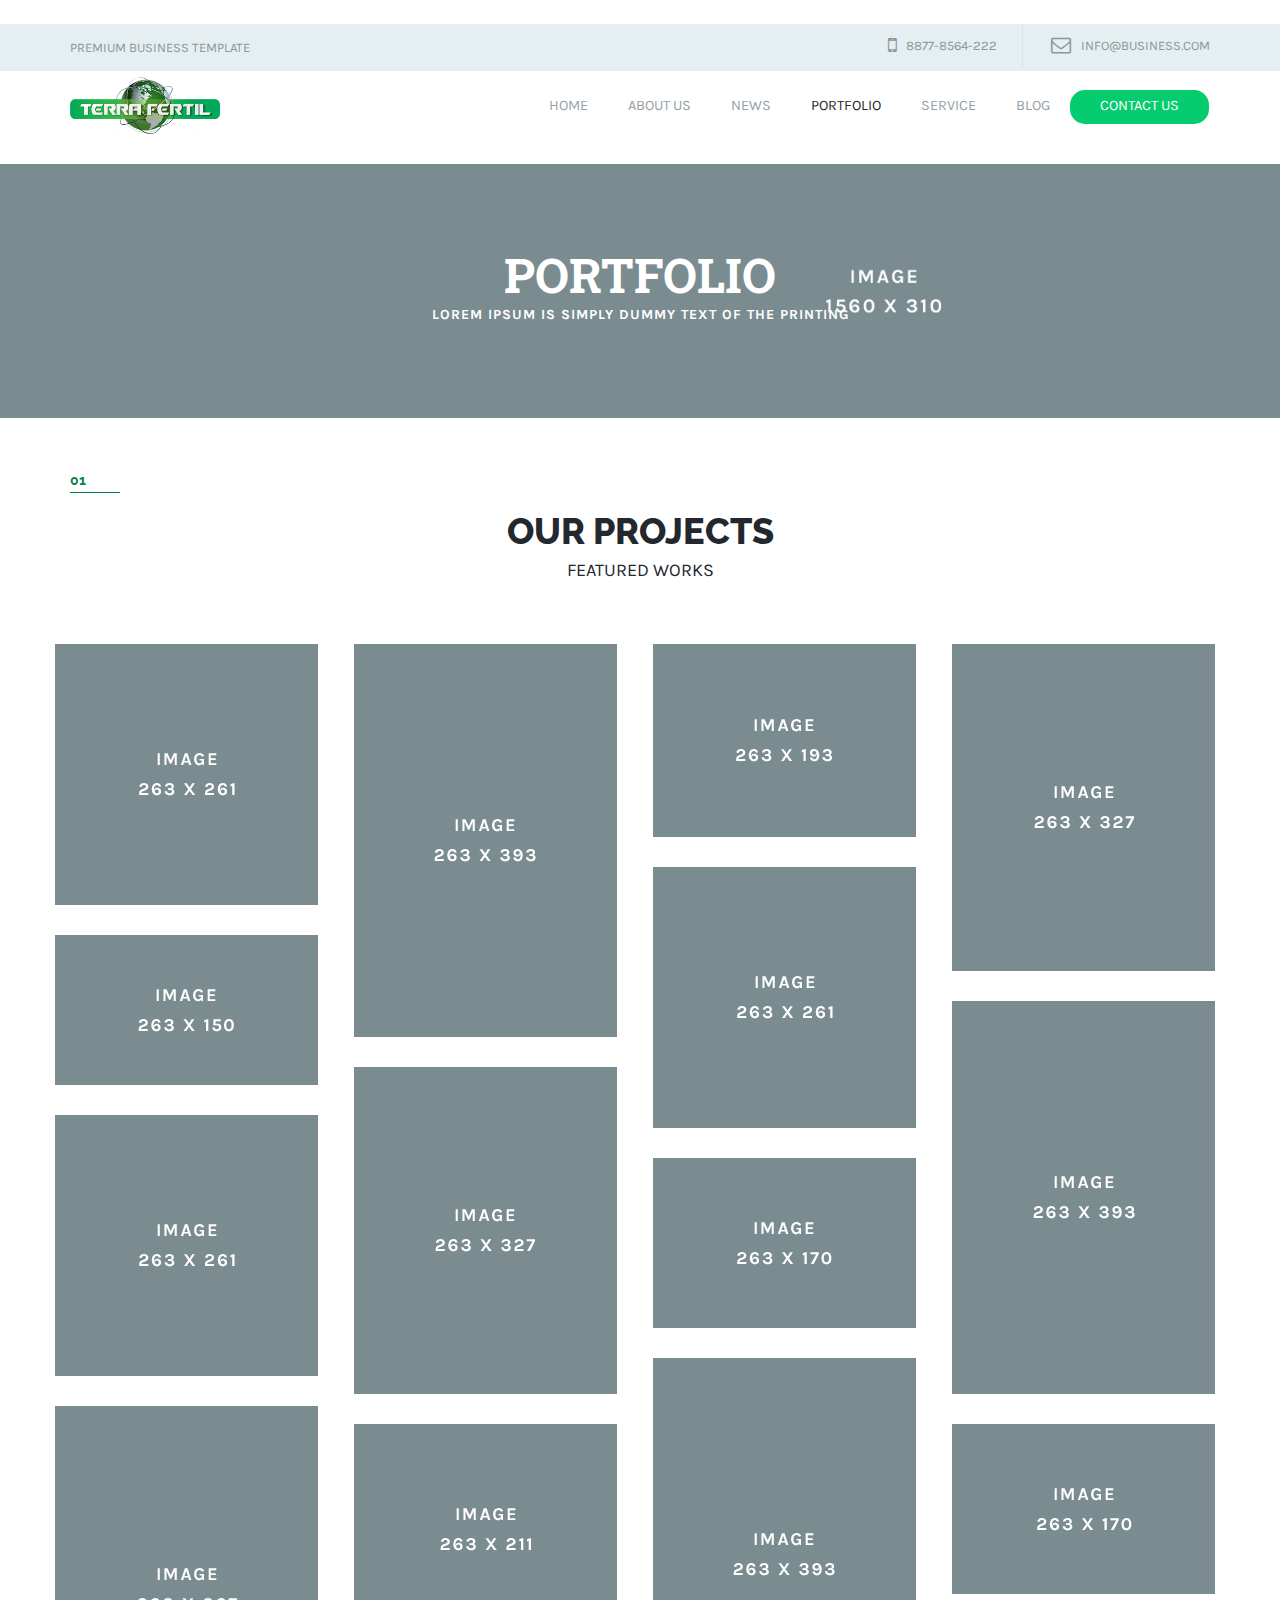
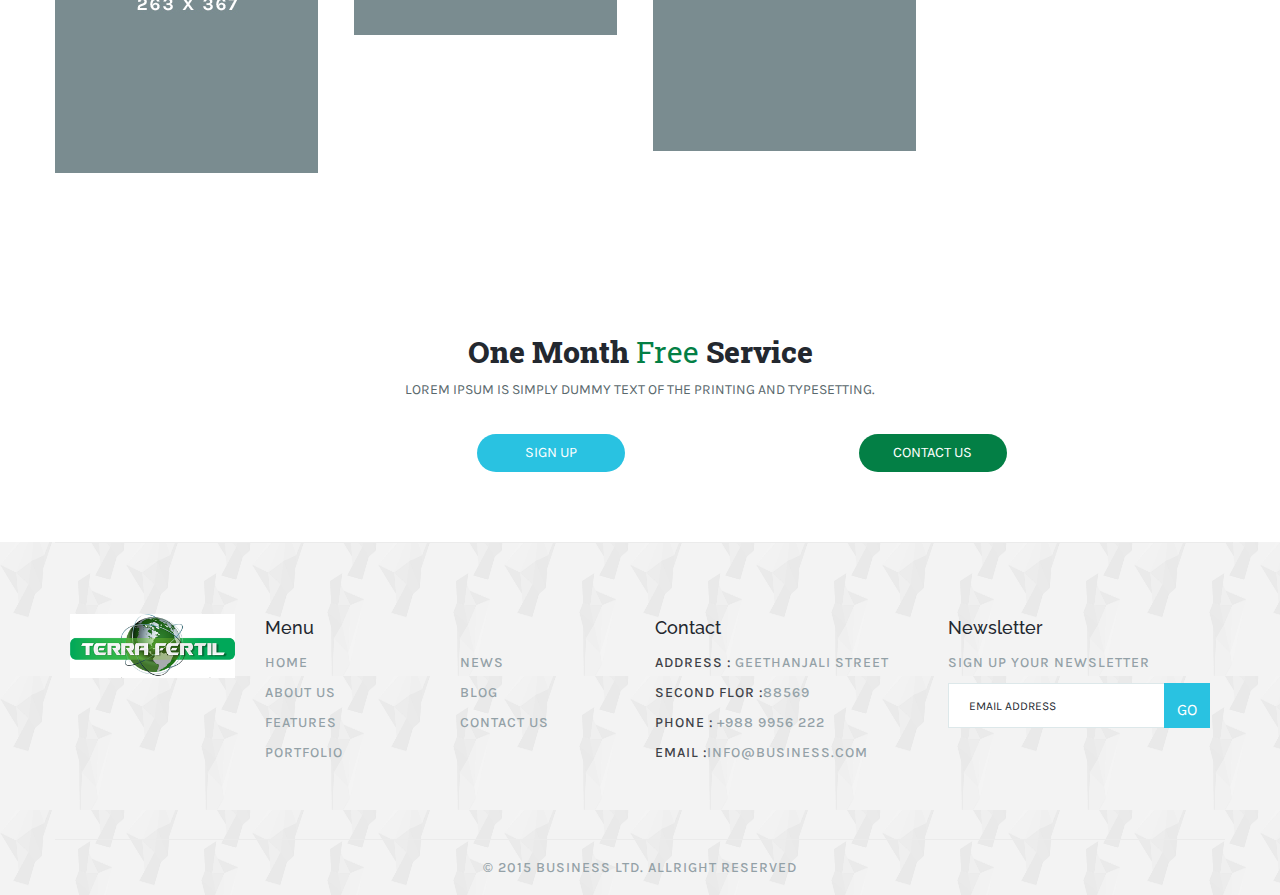
<file: portfolio-mansory.html>
<!doctype html>
<html lang="en" class="no-js">
<head>
<!-- Meta tags -->
    <meta charset="utf-8">
    <meta http-equiv="X-UA-Compatible" content="IE=edge">
    <meta name="viewport" content="width=device-width, initial-scale=1">
    <meta name="viewport" content="width=device-width, initial-scale=1, maximum-scale=1, user-scalable=no">
<!-- Meta tags end -->

<!-- Stylesheets starts here -->
	<link rel="shortcut icon" href="images/icons/fevi.png" >
	<link href="css/bootstrap.css" rel="stylesheet" />
    <link href="css/isotope-docs.css" rel="stylesheet" />
    <link href="css/font-awesome.css" rel="stylesheet" />
	<link rel="stylesheet" href="css/owl.transitions.css" />
    <link rel="stylesheet" href="css/owl.carousel.css" />
    <link href="css/custom.css" rel="stylesheet" />
<!-- Stylesheets ends here -->

<title>B plus</title>
</head>
<!-- head end -->
<body>

<div class="uv-rounds">

<header>
	<div class="top-section">
    <div class="container">
    <div class="row">
    	<div class="col-lg-4 col-md-4 col-sm-4 col-xs-4 w100">
    		<p>Premium business template</p>
        </div><!-- /.col-lg-4 col-md-4 col-sm-4-->
        <div class="col-lg-8 col-md-8 col-sm-8 col-sx-8 w100">
        	<a href="#" class="message">info@business.com</a>
            <a href="#" class="phone">8877-8564-222</a>
        </div><!-- /.col-lg-8 col-md-8 col-sm-8 -->
    </div><!-- /.row -->
    </div><!-- /.container -->
    </div><!-- /.top-section -->
	<div class="container">
    <div class="row">
    	<div class="col-lg-3 col-md-3 col-sm-2 logo">
        <a href="index.html"><img src="images/logo.png" alt="logo" /></a>
        </div><!-- /.logo -->
        <div class="col-lg-9 col-md-9 col-sm-10 navigation">
        <nav class="navbar navbar-default">
          <div class="container-fluid">
            <!-- Brand and toggle get grouped for better mobile display -->
            <div class="navbar-header">
              <button type="button" class="navbar-toggle collapsed" data-toggle="collapse" data-target="#bs-example-navbar-collapse-1" aria-expanded="false">
                <span class="sr-only">Toggle navigation</span>
                <span class="icon-bar"></span>
                <span class="icon-bar"></span>
                <span class="icon-bar"></span>
              </button>
            </div>
            <!-- Collect the nav links, forms, and other content for toggling -->
            <div class="collapse navbar-collapse" id="bs-example-navbar-collapse-1">
              <ul class="nav navbar-nav">
                <li><a href="index.html">Home<span class="sr-only">(current)</span></a></li>
                <li><a href="about.html">about us</a></li>			
                <li><a href="news.html">News</a></li>
                <li class="dropdown active">
                  <a href="#" class="dropdown-toggle" data-toggle="dropdown" role="button" aria-haspopup="true" aria-expanded="false">Portfolio </a>
                  <ul class="dropdown-menu">
                    <li><a href="portfolio-grid.html">Portfolio-Grid </a></li>
                    <li><a href="portfolio-mansory.html">Portfolio-Masonry </a></li>
                  </ul>
                </li>			
                <li class="dropdown">
                  <a href="#" class="dropdown-toggle" data-toggle="dropdown" role="button" aria-haspopup="true" aria-expanded="false">Service </a>
                  <ul class="dropdown-menu">
                    <li><a href="service.html">Service 1</a></li>
                    <li><a href="service-two.html">Service 2</a></li>
                  </ul>
                </li>
                <li><a href="blog.html">Blog</a></li>
                
                <li><a href="contact.html" class="contact">contact us </a></li>
                
              </ul>
            </div><!-- /.navbar-collapse -->
          </div><!-- /.container-fluid -->
		</nav>
        </div><!-- /.logo -->
    </div><!-- /.row -->
    </div><!-- /.container -->    
</header><!-- header -->

<!-- ============== Banner section ============== -->

<div class="inner-banner">
	<img src="images/service-banner.jpg" alt="service" />
    <h2>Portfolio<span>Lorem Ipsum is simply dummy text of the printing</span></h2>
</div><!-- /.banner-structure -->

<!-- ============== Start up section ============== -->

<div class="what-we">
	<div class="container">
    <div class="row">
    <div class="col-sm-12">
    		<div class="title_number">01</div>
            <h1>Our Projects<span class="all-level">featured works</span></h1>
   		</div><!-- /.col-sm-12 -->
    </div><!-- /.row -->
    </div><!-- /.container -->
</div><!-- /.what-we -->

<!-- ============== portfolio mansory section ============== -->

<div class="portfolio-mansory">
	<div class="container">
    <div class="row">
        <div class="center-po">
        <div id="post-278" class="post-278 page type-page status-publish hentry">
            <div class="vc_row wpb_row vc_row-fluid">
              <div class="wpb_column vc_column_container vc_col-sm-12">
                <div class="wpb_wrapper">
                  <div class="wpb_content_element vc_portfolio_items">
                    <div class="bplus-isotope-wrapper-masonry portfolio-items-wrapper portfolio-items-542">
                      <div class="portfolio-items-single portfolio-small-item portfolio-columns4 isotope-item 4col"><a class="portfolio-items-single-url" href="#" title="Project #7"><img width="263" height="261" src="images/icons/folio7.jpg" class="attachment-full" alt="folio7" />
                        <div class="portfolio-items-single-overlay-details">
                          <div class="portfolio-items-single-overlay-details-inside-wrapper">
                            <div class="portfolio-items-single-overlay-details-inside">
                              <h1 class="portfolio-items-single-overlay-details-title" >Project Title</h1>
                              <i class="fa portfolio-items-single-overlay-details-icon fa-search" ></i>
                              <div class="clear"></div>
                            </div>
                          </div>
                        </div>
                        </a></div>
                      <div class="portfolio-items-single portfolio-small-item portfolio-columns4 isotope-item 4col"><a class="portfolio-items-single-url" href="#" title="Project #8"><img width="263" height="393" src="images/icons/folio8.jpg" class="attachment-full" alt="folio8" />
                        <div class="portfolio-items-single-overlay-details">
                          <div class="portfolio-items-single-overlay-details-inside-wrapper">
                            <div class="portfolio-items-single-overlay-details-inside">
                              <h1 class="portfolio-items-single-overlay-details-title" >Project Title</h1>
                              <i class="fa portfolio-items-single-overlay-details-icon fa-search" ></i>
                              <div class="clear"></div>
                            </div>
                          </div>
                        </div>
                        </a></div>
                      <div class="portfolio-items-single portfolio-small-item portfolio-columns4 isotope-item 4col"><a class="portfolio-items-single-url" href="#" title="Project #9"><img width="263" height="193" src="images/icons/folio9.jpg" class="attachment-full" alt="folio9" />
                        <div class="portfolio-items-single-overlay-details">
                          <div class="portfolio-items-single-overlay-details-inside-wrapper">
                            <div class="portfolio-items-single-overlay-details-inside">
                              <h1 class="portfolio-items-single-overlay-details-title" >Project Title</h1>
                              <i class="fa portfolio-items-single-overlay-details-icon fa-search" ></i>
                              <div class="clear"></div>
                            </div>
                          </div>
                        </div>
                        </a></div>
                      <div class="portfolio-items-single portfolio-small-item portfolio-columns4 isotope-item 4col"><a class="portfolio-items-single-url" href="#" title="Project #10"><img width="263" height="327" src="images/icons/folio10.jpg" class="attachment-full" alt="folio10" />
                        <div class="portfolio-items-single-overlay-details">
                          <div class="portfolio-items-single-overlay-details-inside-wrapper">
                            <div class="portfolio-items-single-overlay-details-inside">
                              <h1 class="portfolio-items-single-overlay-details-title" >Project Title</h1>
                              <i class="fa portfolio-items-single-overlay-details-icon fa-search" ></i>
                              <div class="clear"></div>
                            </div>
                          </div>
                        </div>
                        </a></div>
                      <div class="portfolio-items-single portfolio-small-item portfolio-columns4 isotope-item 4col"><a class="portfolio-items-single-url" href="#" title="Project #11"><img width="263" height="261" src="images/icons/folio11.jpg" class="attachment-full" alt="folio11" />
                        <div class="portfolio-items-single-overlay-details">
                          <div class="portfolio-items-single-overlay-details-inside-wrapper">
                            <div class="portfolio-items-single-overlay-details-inside">
                              <h1 class="portfolio-items-single-overlay-details-title" >Project Title</h1>
                              <i class="fa portfolio-items-single-overlay-details-icon fa-search" ></i>
                              <div class="clear"></div>
                            </div>
                          </div>
                        </div>
                        </a></div>
                      <div class="portfolio-items-single portfolio-small-item portfolio-columns4 isotope-item 4col"><a class="portfolio-items-single-url" href="#" title="Project #12"><img width="263" height="150" src="images/icons/folio12.jpg" class="attachment-full" alt="folio12" />
                        <div class="portfolio-items-single-overlay-details">
                          <div class="portfolio-items-single-overlay-details-inside-wrapper">
                            <div class="portfolio-items-single-overlay-details-inside">
                              <h1 class="portfolio-items-single-overlay-details-title" >Project Title</h1>
                              <i class="fa portfolio-items-single-overlay-details-icon fa-search" ></i>
                              <div class="clear"></div>
                            </div>
                          </div>
                        </div>
                        </a></div>
                      <div class="portfolio-items-single portfolio-small-item portfolio-columns4 isotope-item 4col"><a class="portfolio-items-single-url" href="#" title="Project #13"><img width="263" height="393" src="images/icons/folio13.jpg" class="attachment-full" alt="folio13" />
                        <div class="portfolio-items-single-overlay-details">
                          <div class="portfolio-items-single-overlay-details-inside-wrapper">
                            <div class="portfolio-items-single-overlay-details-inside">
                              <h1 class="portfolio-items-single-overlay-details-title" >Project Title</h1>
                              <i class="fa portfolio-items-single-overlay-details-icon fa-search" ></i>
                              <div class="clear"></div>
                            </div>
                          </div>
                        </div>
                        </a></div>
                      <div class="portfolio-items-single portfolio-small-item portfolio-columns4 isotope-item 4col"><a class="portfolio-items-single-url" href="#" title="Project #14"><img width="263" height="327" src="images/icons/folio14.jpg" class="attachment-full" alt="folio14" />
                        <div class="portfolio-items-single-overlay-details">
                          <div class="portfolio-items-single-overlay-details-inside-wrapper">
                            <div class="portfolio-items-single-overlay-details-inside">
                              <h1 class="portfolio-items-single-overlay-details-title" >Project Title</h1>
                              <i class="fa portfolio-items-single-overlay-details-icon fa-search" ></i>
                              <div class="clear"></div>
                            </div>
                          </div>
                        </div>
                        </a></div>
                      <div class="portfolio-items-single portfolio-small-item portfolio-columns4 isotope-item 4col"><a class="portfolio-items-single-url" href="#" title="Project #15"><img width="263" height="261" src="images/icons/folio15.jpg" class="attachment-full" alt="folio15" />
                        <div class="portfolio-items-single-overlay-details">
                          <div class="portfolio-items-single-overlay-details-inside-wrapper">
                            <div class="portfolio-items-single-overlay-details-inside">
                              <h1 class="portfolio-items-single-overlay-details-title" >Project Title</h1>
                              <i class="fa portfolio-items-single-overlay-details-icon fa-search" ></i>
                              <div class="clear"></div>
                            </div>
                          </div>
                        </div>
                        </a></div>
                      <div class="portfolio-items-single portfolio-small-item portfolio-columns4 isotope-item 4col"><a class="portfolio-items-single-url" href="#" title="Project #16"><img width="263" height="170" src="images/icons/folio16.jpg" class="attachment-full" alt="folio16" />
                        <div class="portfolio-items-single-overlay-details">
                          <div class="portfolio-items-single-overlay-details-inside-wrapper">
                            <div class="portfolio-items-single-overlay-details-inside">
                              <h1 class="portfolio-items-single-overlay-details-title" >Project Title</h1>
                              <i class="fa portfolio-items-single-overlay-details-icon fa-search" ></i>
                              <div class="clear"></div>
                            </div>
                          </div>
                        </div>
                        </a></div>
                      <div class="portfolio-items-single portfolio-small-item portfolio-columns4 isotope-item 4col"><a class="portfolio-items-single-url" href="#" title="Project #17"><img width="263" height="393" src="images/icons/folio17.jpg" class="attachment-full" alt="folio17" />
                        <div class="portfolio-items-single-overlay-details">
                          <div class="portfolio-items-single-overlay-details-inside-wrapper">
                            <div class="portfolio-items-single-overlay-details-inside">
                              <h1 class="portfolio-items-single-overlay-details-title" >Project Title</h1>
                              <i class="fa portfolio-items-single-overlay-details-icon fa-search" ></i>
                              <div class="clear"></div>
                            </div>
                          </div>
                        </div>
                        </a></div>
                      <div class="portfolio-items-single portfolio-small-item portfolio-columns4 isotope-item 4col"><a class="portfolio-items-single-url" href="#" title="Project #18"><img width="263" height="367" src="images/icons/folio18.jpg" class="attachment-full" alt="folio18" />
                        <div class="portfolio-items-single-overlay-details">
                          <div class="portfolio-items-single-overlay-details-inside-wrapper">
                            <div class="portfolio-items-single-overlay-details-inside">
                              <h1 class="portfolio-items-single-overlay-details-title" >Project Title</h1>
                              <i class="fa portfolio-items-single-overlay-details-icon fa-search" ></i>
                              <div class="clear"></div>
                            </div>
                          </div>
                        </div>
                        </a></div>
                      <div class="portfolio-items-single portfolio-small-item portfolio-columns4 isotope-item 4col"><a class="portfolio-items-single-url" href="#" title="Project #19"><img width="263" height="211" src="images/icons/folio19.jpg" class="attachment-full" alt="folio19" />
                        <div class="portfolio-items-single-overlay-details">
                          <div class="portfolio-items-single-overlay-details-inside-wrapper">
                            <div class="portfolio-items-single-overlay-details-inside">
                              <h1 class="portfolio-items-single-overlay-details-title" >Project Title</h1>
                              <i class="fa portfolio-items-single-overlay-details-icon fa-search" ></i>
                              <div class="clear"></div>
                            </div>
                          </div>
                        </div>
                        </a></div>
                      <div class="portfolio-items-single portfolio-small-item portfolio-columns4 isotope-item 4col"><a class="portfolio-items-single-url" href="#" title="Project #20"><img width="263" height="170" src="images/icons/folio20.jpg" class="attachment-full" alt="folio20" />
                        <div class="portfolio-items-single-overlay-details">
                          <div class="portfolio-items-single-overlay-details-inside-wrapper">
                            <div class="portfolio-items-single-overlay-details-inside">
                              <h1 class="portfolio-items-single-overlay-details-title" >Project Title</h1>
                              <i class="fa portfolio-items-single-overlay-details-icon fa-search" ></i>
                              <div class="clear"></div>
                            </div>
                          </div>
                        </div>
                        </a></div>
                    </div>
                  </div>
                </div>
              </div>
            </div>
          </div>
          </div><!-- /.center-po -->            
              
    </div><!-- /.row -->
    </div><!-- /.container -->
</div><!-- /.portfolio-mansory -->

<!-- ============== Month Section ============== -->


<div class="month">
	<div class="container">
    <div class="row">
    	<h2>One Month <span>Free</span> Service</h2>
        <p>Lorem Ipsum is simply dummy text of the printing and typesetting.</p>
		<div class="col-sm-6 col-xs-6 w100"><input type="button" value="sign up" class="sign-up"></div><!-- /.col-sm-6 -->
        <div class="col-sm-6 col-xs-6 w100"><input type="button" value="contact us" class="contact-bt"></div><!-- /.col-sm-6 -->
    </div><!-- /.row -->
    </div><!-- /.container -->
</div>

<!-- ============== Footer Section ============== -->

<footer>
<div class="need-for-orange">
	<div class="container">
    <div class="row">
    <div class="border-footer">
    	<div class="col-lg-2 col-md-2 col-sm-12 w100 footer-logo">
        	<a href="index.html"><img src="images/logo.png" alt="logo" /></a>
        </div><!-- /.col-lg-2 -->
        <div class="col-lg-2 col-md-2 col-sm-2 col-xs-3 w100">
        	<div class="head-style">Menu</div>
            <ul class="menu-footer">
            	<li><a href="index.html">home</a></li>
                <li><a href="about.html">about us</a></li>
                <li><a href="#">features</a></li>
                <li><a href="portfolio-mansory">portfolio</a></li>
            </ul>
        </div><!-- /.col-lg-2 -->
        <div class="col-lg-2 col-md-2 col-sm-2 col-xs-3 w100">
			<div class="head-style p0"></div>
        	<ul class="menu-footer">
            	<li><a href="news.html">news</a></li>
                <li><a href="blog.html">blog</a></li>
                <li><a href="contact.html">contact us</a></li>
            </ul>
        </div><!-- /.col-lg-2 -->
        <div class="col-lg-3 col-md-3 col-sm-4 col-xs-6 w100">
        	<div class="head-style">contact</div>
            <ul class="menu-footer">
            	<li><span>Address :</span> Geethanjali street</li>
                <li><span>Second flor :</span>88569</li>
                <li><span>Phone :</span><a href="#"> +988 9956 222</a></li>
                <li><span>Email :</span><a href="#">info@business.com</a></li>
            </ul>
        </div><!-- /.col-lg-3 -->
        <div class="col-lg-3 col-md-3 col-sm-4 col-xs-12 w100">
        	<div class="menu-footer">
            <div class="head-style">newsletter</div>
            	<label>Sign up your newsletter</label>
                <form method="post">
                	<input type="text" class="in-email" placeholder="Email Address" />
                    <input type="submit" class="go" value="go" />
                </form>
            </div>
            
        </div><!-- /.col-lg-3 -->
    </div><!-- /.border-footer -->
    </div><!-- /.row -->
    </div><!-- /.container -->
</div><!-- /.need-for-orange -->	
	<div class="center">
    	<p>© 2015 business Ltd. allright reserved </p>
    </div><!-- /.center -->
</footer>
    
</div><!-- /.uv-rounds-wrapping -->

<!-- JavaScripts Starts here -->
<script src="js/jquery1.11.3.min.js"></script>
<script src="js/modernizr-2.8.3-respond-1.4.2.min.js"></script>
<script src="js/bootstrap.js"></script>
<script type='text/javascript' src='js/jquery.animsition.min.js'></script> 
<script type='text/javascript' src='js/superfish.js'></script> 
<script type='text/javascript' src='js/bplus_custom.js'></script> 
<script src="js/isotope-docs.min.js"></script>
<script type='text/javascript' src="js/jquery.hoverdir.js"></script>


</body>
</html>
</file>
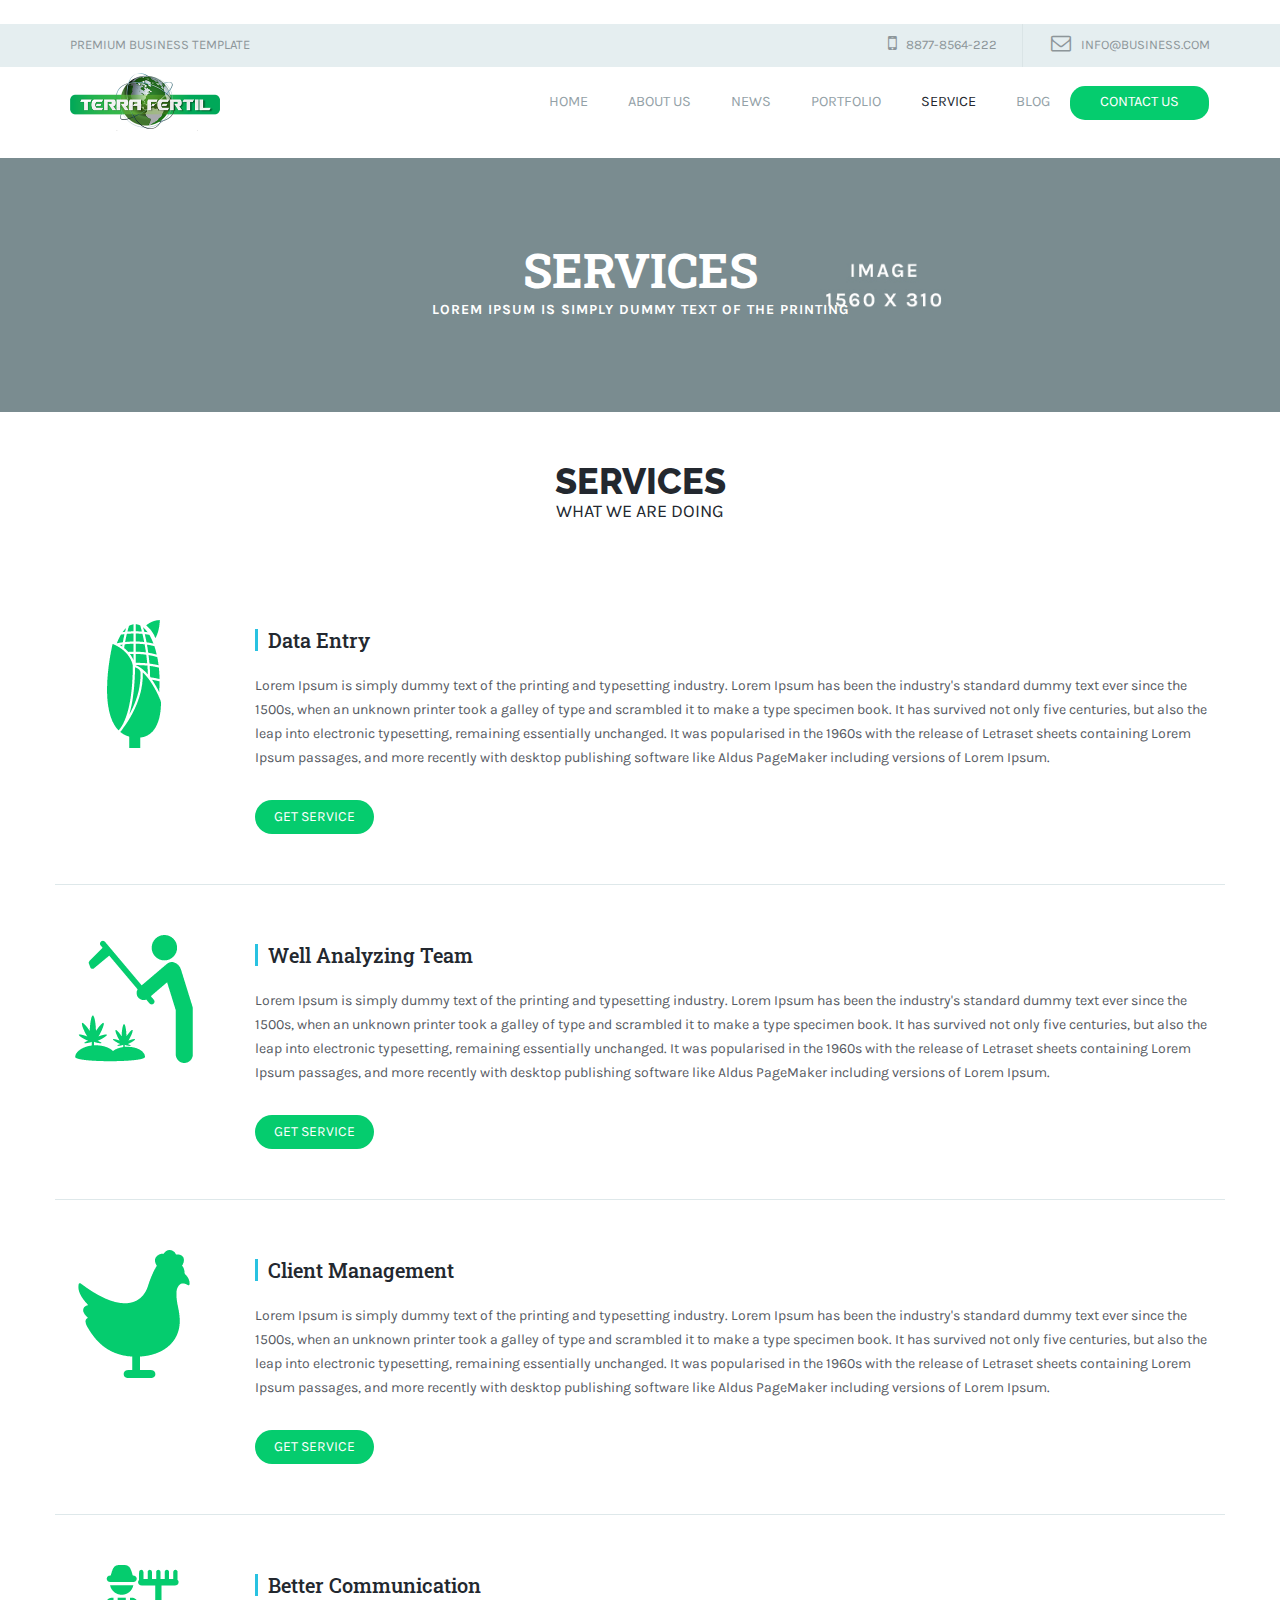
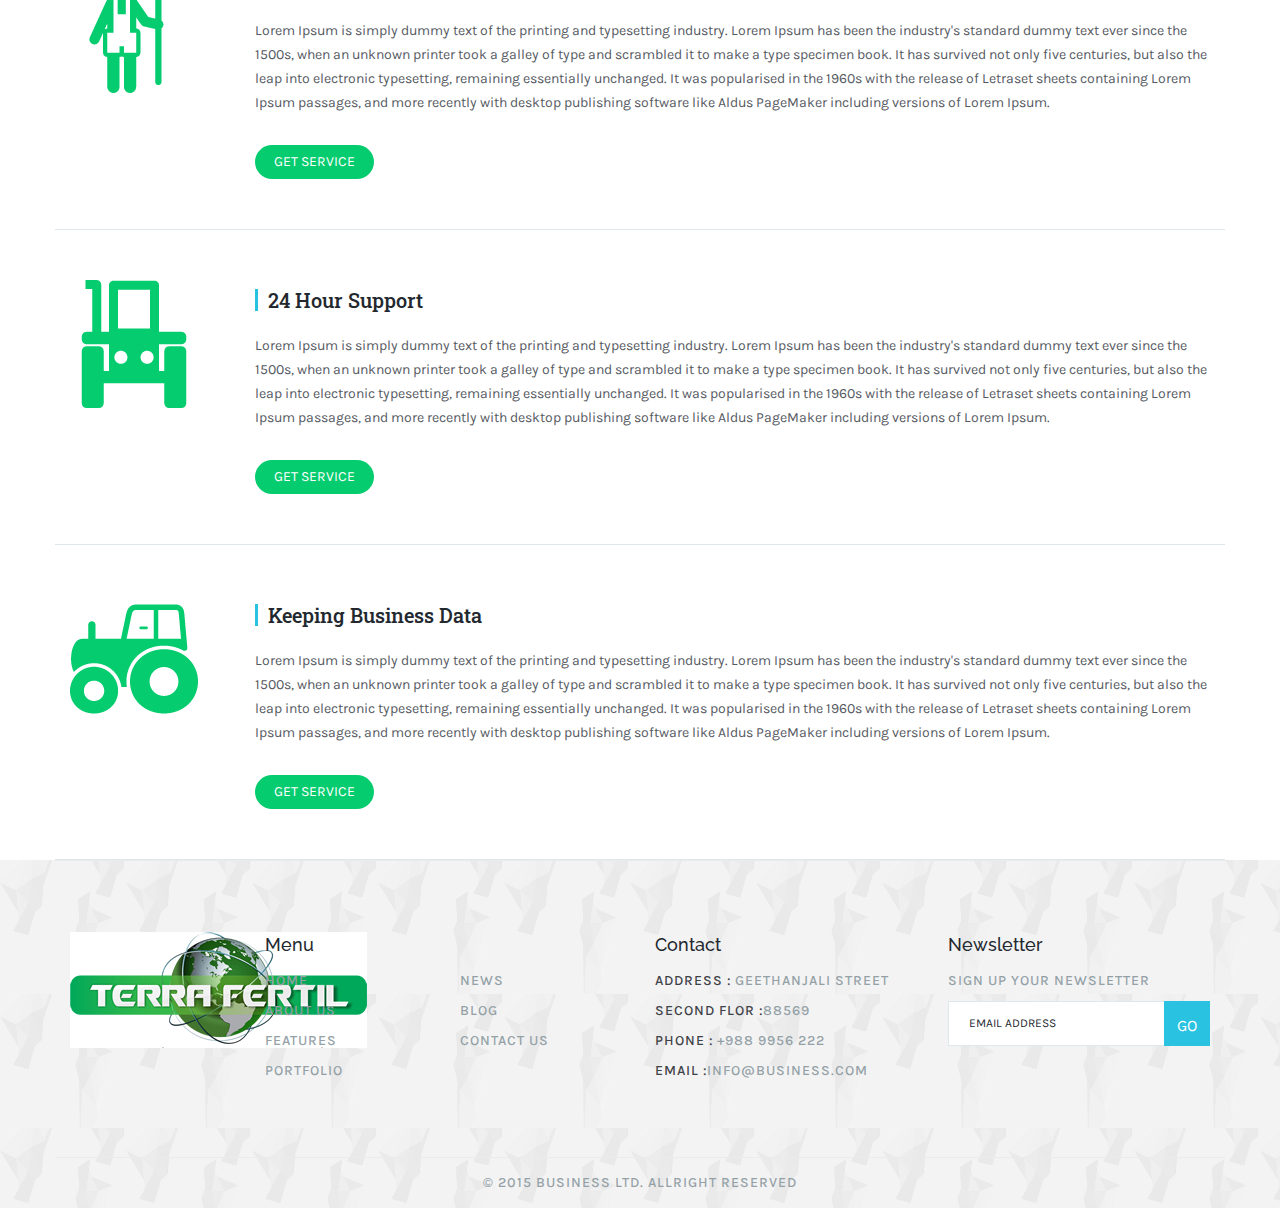
<file: service.html>
<!doctype html>
<html lang="en" class="no-js">
<head>
<!-- Meta tags -->
    <meta charset="utf-8">
    <meta http-equiv="X-UA-Compatible" content="IE=edge">
    <meta name="viewport" content="width=device-width, initial-scale=1">
    <meta name="viewport" content="width=device-width, initial-scale=1, maximum-scale=1, user-scalable=no">
<!-- Meta tags end -->

<!-- Stylesheets starts here -->
	<link rel="shortcut icon" href="images/icons/fevi.png" >
	<link href="css/bootstrap.css" rel="stylesheet" />
    <link href="css/font-awesome.css" rel="stylesheet" />
	<link rel="stylesheet" href="css/owl.transitions.css" />
    <link rel="stylesheet" href="css/owl.carousel.css" />
    <link href="css/custom.css" rel="stylesheet" />
<!-- Stylesheets ends here -->

<title>B plus</title>
</head>
<!-- head end -->
<body>

<div class="uv-rounds">

<header>
	<div class="top-section">
    <div class="container">
    <div class="row">
    	<div class="col-lg-4 col-md-4 col-sm-4 col-xs-4 w100">
    		<p>Premium business template</p>
        </div><!-- /.col-lg-4 col-md-4 col-sm-4-->
        <div class="col-lg-8 col-md-8 col-sm-8 col-sx-8 w100">
        	<a href="#" class="message">info@business.com</a>
            <a href="#" class="phone">8877-8564-222</a>
        </div><!-- /.col-lg-8 col-md-8 col-sm-8 -->
    </div><!-- /.row -->
    </div><!-- /.container -->
    </div><!-- /.top-section -->
	<div class="container">
    <div class="row">
    	<div class="col-lg-3 col-md-3 col-sm-2 logo">
        <a href="index.html"><img src="images/logo.png" alt="logo" /></a>
        </div><!-- /.logo -->
        <div class="col-lg-9 col-md-9 col-sm-10 navigation">
        <nav class="navbar navbar-default">
          <div class="container-fluid">
            <!-- Brand and toggle get grouped for better mobile display -->
            <div class="navbar-header">
              <button type="button" class="navbar-toggle collapsed" data-toggle="collapse" data-target="#bs-example-navbar-collapse-1" aria-expanded="false">
                <span class="sr-only">Toggle navigation</span>
                <span class="icon-bar"></span>
                <span class="icon-bar"></span>
                <span class="icon-bar"></span>
              </button>
            </div>
            <!-- Collect the nav links, forms, and other content for toggling -->
            <div class="collapse navbar-collapse" id="bs-example-navbar-collapse-1">
              <ul class="nav navbar-nav">
                <li><a href="index.html">Home<span class="sr-only">(current)</span></a></li>
                <li><a href="about.html">about us</a></li>			
                <li><a href="news.html">News</a></li>
                <li class="dropdown">
                  <a href="#" class="dropdown-toggle" data-toggle="dropdown" role="button" aria-haspopup="true" aria-expanded="false">Portfolio </a>
                  <ul class="dropdown-menu">
                    <li><a href="portfolio-grid.html">Portfolio-Grid </a></li>
                    <li><a href="portfolio-mansory.html">Portfolio-Masonry </a></li>
                  </ul>
                </li>			
                <li class="dropdown active">
                  <a href="#" class="dropdown-toggle" data-toggle="dropdown" role="button" aria-haspopup="true" aria-expanded="false">Service </a>
                  <ul class="dropdown-menu">
                    <li><a href="service.html">Service 1</a></li>
                    <li><a href="service-two.html">Service 2</a></li>
                  </ul>
                </li>
                <li><a href="blog.html">Blog</a></li>
                
                <li><a href="contact.html" class="contact">contact us </a></li>
                
              </ul>
            </div><!-- /.navbar-collapse -->
          </div><!-- /.container-fluid -->
		</nav>
        </div><!-- /.logo -->
    </div><!-- /.row -->
    </div><!-- /.container -->    
</header><!-- header -->

<!-- ============== Banner section ============== -->

<div class="inner-banner">
	<img src="images/service-banner.jpg" alt="service" />
    <h2>Services<span>Lorem Ipsum is simply dummy text of the printing</span></h2>
</div><!-- /.banner-structure -->

<!-- ============== Start up section ============== -->

<div class="what-we">
	<div class="container">
    <div class="row">
    <div class="col-sm-12">
            <h1>Services<span class="all-level">what we are doing</span></h1>
   		</div><!-- /.col-sm-12 -->
    </div><!-- /.row -->
    </div><!-- /.container -->
</div><!-- /.what-we -->

<!-- ============== serrvice section ============== -->

<div class="service-section">
	<div class="container">
    <div class="row">
    	<div class="col-sm-12 service-list-box">
        <a class="data" href="contact.html">
        <h2>Data Entry</h2>
        <p>Lorem Ipsum is simply dummy text of the printing and typesetting industry. Lorem Ipsum has been the industry's standard dummy text ever since the 1500s, when an unknown printer took a galley of type and scrambled it to make a type specimen book. It has survived not only five centuries, but also the leap into electronic typesetting, remaining essentially unchanged. It was popularised in the 1960s with the release of Letraset sheets containing Lorem Ipsum passages, and more recently with desktop publishing software like Aldus PageMaker including versions of Lorem Ipsum.</p>
        <span class="more-service">Get service</span>
        </a>
        </div><!-- /.service-list-box -->
        
        <div class="col-sm-12 service-list-box">
        <a class="well-a" href="contact.html">
        <h2>Well analyzing team</h2>
        <p>Lorem Ipsum is simply dummy text of the printing and typesetting industry. Lorem Ipsum has been the industry's standard dummy text ever since the 1500s, when an unknown printer took a galley of type and scrambled it to make a type specimen book. It has survived not only five centuries, but also the leap into electronic typesetting, remaining essentially unchanged. It was popularised in the 1960s with the release of Letraset sheets containing Lorem Ipsum passages, and more recently with desktop publishing software like Aldus PageMaker including versions of Lorem Ipsum.</p>
        <span class="more-service">Get service</span>
        </a>
        </div><!-- /.service-list-box -->
        
        <div class="col-sm-12 service-list-box">
        <a class="client" href="contact.html">
        <h2>Client management</h2>
        <p>Lorem Ipsum is simply dummy text of the printing and typesetting industry. Lorem Ipsum has been the industry's standard dummy text ever since the 1500s, when an unknown printer took a galley of type and scrambled it to make a type specimen book. It has survived not only five centuries, but also the leap into electronic typesetting, remaining essentially unchanged. It was popularised in the 1960s with the release of Letraset sheets containing Lorem Ipsum passages, and more recently with desktop publishing software like Aldus PageMaker including versions of Lorem Ipsum.</p>
        <span class="more-service">Get service</span>
        </a>
        </div><!-- /.service-list-box -->
        
        <div class="col-sm-12 service-list-box">
        <a class="better" href="contact.html">
        <h2>Better Communication</h2>
        <p>Lorem Ipsum is simply dummy text of the printing and typesetting industry. Lorem Ipsum has been the industry's standard dummy text ever since the 1500s, when an unknown printer took a galley of type and scrambled it to make a type specimen book. It has survived not only five centuries, but also the leap into electronic typesetting, remaining essentially unchanged. It was popularised in the 1960s with the release of Letraset sheets containing Lorem Ipsum passages, and more recently with desktop publishing software like Aldus PageMaker including versions of Lorem Ipsum.</p>
        <span class="more-service">Get service</span>
        </a>
        </div><!-- /.service-list-box -->
        
        <div class="col-sm-12 service-list-box">
        <a class="hour" href="contact.html">
        <h2>24 hour support</h2>
        <p>Lorem Ipsum is simply dummy text of the printing and typesetting industry. Lorem Ipsum has been the industry's standard dummy text ever since the 1500s, when an unknown printer took a galley of type and scrambled it to make a type specimen book. It has survived not only five centuries, but also the leap into electronic typesetting, remaining essentially unchanged. It was popularised in the 1960s with the release of Letraset sheets containing Lorem Ipsum passages, and more recently with desktop publishing software like Aldus PageMaker including versions of Lorem Ipsum.</p>
        <span class="more-service">Get service</span>
        </a>
        </div><!-- /.service-list-box -->
        
        <div class="col-sm-12 service-list-box">
        <a class="keep" href="contact.html">
        <h2>Keeping business data</h2>
        <p>Lorem Ipsum is simply dummy text of the printing and typesetting industry. Lorem Ipsum has been the industry's standard dummy text ever since the 1500s, when an unknown printer took a galley of type and scrambled it to make a type specimen book. It has survived not only five centuries, but also the leap into electronic typesetting, remaining essentially unchanged. It was popularised in the 1960s with the release of Letraset sheets containing Lorem Ipsum passages, and more recently with desktop publishing software like Aldus PageMaker including versions of Lorem Ipsum.</p>
        <span class="more-service">Get service</span>
        </a>
        </div><!-- /.service-list-box -->
        
    </div><!-- /.row -->
    </div><!-- /.container -->
</div><!-- /.service-section -->

<!-- ============== contact form section ============== -->


<!-- ============== Footer Section ============== -->

<footer>
<div class="need-for-orange">
	<div class="container">
    <div class="row">
    <div class="border-footer">
    	<div class="col-lg-2 col-md-2 col-sm-12 w100 footer-logo">
        	<a href="index.html"><img src="images/logo.png" alt="logo" /></a>
        </div><!-- /.col-lg-2 -->
        <div class="col-lg-2 col-md-2 col-sm-2 col-xs-3 w100">
        	<div class="head-style">Menu</div>
            <ul class="menu-footer">
            	<li><a href="index.html">home</a></li>
                <li><a href="about.html">about us</a></li>
                <li><a href="#">features</a></li>
                <li><a href="portfolio-mansory">portfolio</a></li>
            </ul>
        </div><!-- /.col-lg-2 -->
        <div class="col-lg-2 col-md-2 col-sm-2 col-xs-3 w100">
			<div class="head-style p0"></div>
        	<ul class="menu-footer">
            	<li><a href="news.html">news</a></li>
                <li><a href="blog.html">blog</a></li>
                <li><a href="contact.html">contact us</a></li>
            </ul>
        </div><!-- /.col-lg-2 -->
        <div class="col-lg-3 col-md-3 col-sm-4 col-xs-6 w100">
        	<div class="head-style">contact</div>
            <ul class="menu-footer">
            	<li><span>Address :</span> Geethanjali street</li>
                <li><span>Second flor :</span>88569</li>
                <li><span>Phone :</span><a href="#"> +988 9956 222</a></li>
                <li><span>Email :</span><a href="#">info@business.com</a></li>
            </ul>
        </div><!-- /.col-lg-3 -->
        <div class="col-lg-3 col-md-3 col-sm-4 col-xs-12 w100">
        	<div class="menu-footer">
            <div class="head-style">newsletter</div>
            	<label>Sign up your newsletter</label>
                <form method="post">
                	<input type="text" class="in-email" placeholder="Email Address" />
                    <input type="submit" class="go" value="go" />
                </form>
            </div>
            
        </div><!-- /.col-lg-3 -->
    </div><!-- /.border-footer -->
    </div><!-- /.row -->
    </div><!-- /.container -->
</div><!-- /.need-for-orange -->	
	<div class="center">
    	<p>© 2015 business Ltd. allright reserved </p>
    </div><!-- /.center -->
</footer>
    
</div><!-- /.uv-rounds-wrapping -->

<!-- JavaScripts Starts here -->
<script src="js/jquery1.11.3.min.js"></script>
<script src="js/modernizr-2.8.3-respond-1.4.2.min.js"></script>
<script src="js/bootstrap.js"></script>
<script src="js/data-counter.js"></script>

</body>
</html>
</file>
<file: css/custom.css>
/* 
		=============================
		-->     Table of CSS     <--
		=============================
		
		
		(1)  Global Styling     - Common for Body, Anchor Tags, Form Elements and various Text Elements.
		(2)  Header content     - Header Section
		(3)  Navigation content - Stying for Main Navigation.
		(4)  Banner content   	- Styling for Banner
		(5)  Startup section 	- First section contents
		(6)  Client section   	- Client section listing and their quotes
		(7)  features-section	- It will be explaining our services 
		(8)  Pricing section  	- Our price listing here
		(9)  Team section     	- Meet our members
		(10) Footer section		- it have a news letter and athoer links contents
		
		
		=================================
		-->     End of Table CSS     <--
		=================================
*/

/* 
		=================================
		-->   (1) Global Styling 	 <--
		=================================
*/


@import url(https://fonts.googleapis.com/css?family=Raleway:400,500,600,700,900,300);
@import url(https://fonts.googleapis.com/css?family=Karla:400,400italic,700,700italic);
@import url(https://fonts.googleapis.com/css?family=Roboto+Slab:400,700);

html, body, div, span, object, iframe,
h1, h2, h3, h4, h5, h6, p, blockquote, pre,
abbr, address, cite, code,
del, dfn, em, img, ins, kbd, q, samp,
small, strong, sub, sup, var,
b, i,
dl, dt, dd, ol, ul, li,
fieldset, form, label, legend,
table, caption, tbody, tfoot, thead, tr, th, td,
article, aside, canvas, details, figcaption, figure, 
footer, header, hgroup, menu, nav, section, summary,
time, mark, audio, video {
    margin:0;
    padding:0;
    border:0;
    outline:0;
    font-size:100%;
    vertical-align:baseline;
    background:transparent;
}

body {
	font-family: 'Karla', sans-serif;
	font-weight:400;
}
.raleway {
	font-family: 'Raleway', sans-serif;
}
.roboto {
	font-family: 'Roboto Slab', serif;
}
h1, h2, h3, h4, h5, h6 {
    color: #23282f;
    font-family: "Raleway",sans-serif;
    text-transform: uppercase;
}
h1 {
    font-size: 36px;
    font-weight: 800;
    text-align: center;
}
article,aside,details,figcaption,figure,
footer,header,hgroup,menu,nav,section { 
    display:block;
}

nav ul {
    list-style:none;
}
a {
	outline:none !important;
	text-decoration:none !important;
}
.less-right {
	padding-right:0;
}
.less-left {
	padding-left:0;
}
.right {
	float:right;
}
.left {
	float:left;
}
.relative {
	position:relative;
}

/* change border colour to suit your needs */

input, select {
    vertical-align:middle;
}

.uv-rounds {
	float:left;
	width:100%; 
}

/*==========================*/
/* 	  Header content here	*/
/*==========================*/

header {
	width:100%;
	float:left;
	background:#fff;
	padding-top: 24px;
}
.top-section {
	margin-bottom:18px;
}
.top-section , 
.top-section p , 
.top-section a {
    background: #e5eef0 none repeat scroll 0 0;
    color: #8d969a;
    font-size: 13px;
    text-transform: uppercase;
}
.top-section a:hover {
	color:#23282f;
}
.top-section p {
	padding:12px 0;
}
.logo img {
	width: 150px;
	margin-top: -12px;
}
.message {
	position:relative;
	float:right;
	padding:12px 0 0 30px;
	margin-left:28px;
}
.message:before {
    content: "\f003";
    font-family: FontAwesome;
    left:0px;
    position:absolute;
    top:5px;
	font-size:20px;
}
.phone {
	position:relative;
	float:right;
	border-right:1px solid #dae4e6;
	padding:12px 25px 12px 18px;
}
.phone:before {
    content: "\f10b";
    font-family: FontAwesome;
    left:0px;
    position:absolute;
    top:5px;
	font-size:20px;
}


/*==========================*/
/* 	  Navigation content	*/
/*==========================*/

.navigation .container-fluid {
	padding:0;
}
.navbar-default {
    background-color: transparent;
    border-color: transparent;
}
.navbar {
	margin-bottom:0;
	min-height:0;
	text-transform: uppercase;
}
.navbar-nav {
	float:right;
}
.nav-outer .container-fluid ,
.navbar-collapse {
	padding:0;
}
.navbar-default .navbar-nav > li > a {
	color:#93a1a7;
	font-size:14.5px;
	font-weight:400;
}
.navbar-nav > li > a {
    padding:6px 20px 25px 20px;
}
.navbar-default .navbar-nav > .open > a, .navbar-default .navbar-nav > .open > a:hover, .navbar-default .navbar-nav > .open > a:focus , .dropdown-menu > li > a:hover, .dropdown-menu > li > a:focus{
	background-color:transparent;
	color:#23282f;
}
.dropdown-menu > li > a {
	padding:1px 20px 13px;
}
.nav .open > a, .nav .open > a:hover, .nav .open > a:focus {
	background-color:transparent;
	border-color:transparent;
}
.navbar-default .navbar-nav > .active > a, 
.navbar-default .navbar-nav > .active > a:focus, 
.navbar-default .navbar-nav > .active > a:hover {
	background-color: transparent;
	color:#23282f;
}
.navbar-default .navbar-nav > li > a:focus, 
.navbar-default .navbar-nav > li > a:hover {
	color:#23282f;
}
.contact {
	color:#fff !important;
	background:#05CC6E !important;
	padding:6px 30px !important;
	height:34px;
	border-radius:15px;
	text-align:center;
}
.contact:hover {
	color:#fff !important;
	background:#037F45!important;
}

/*==========================*/
/* 	  Banner content here	*/
/*==========================*/

.banner-structure {
	width:100%;
	float:left;
	margin-top:0px;
	position:relative;
	margin-top: 15px;
}
.banner-structure li { 
	list-style:none;
}
.banner-structure li img {
	width:100%;
	float:left;
	opacity: 0.8;
	filter: alpha(opacity=80);
}
.text-banner {
	position:absolute;
	top:46%;
	right:0;
	left:0;
	width:100%;
	text-align:center;
	text-transform:uppercase;
}
.text-banner h2 {
	font-size:48px;
	color:#fff;
	font-weight:700;
}
.text-banner h2 span {
	font-family: 'Karla', sans-serif;
	display:block;
	font-size:14.5px;
	font-weight:400;
}
.banner-structure #bx-pager {
	position:absolute;
	bottom:15px;
	text-align:center;
	width:100%;
}
.banner-structure #bx-pager > a {
    margin: 0 2px;
	display:inline-block;
}
.banner-structure #bx-pager img {
    border-radius: 50%;
	border:3px solid #808080 ;
}
.banner-structure #bx-pager a:hover > img ,
.banner-structure #bx-pager .active > img {
	border:3px solid #fff !important;
}

/*==================================*/
/* 	  Startup section styles here	*/
/*==================================*/

.start-up {
	width:100%;
	float:left;
	padding-top:100px;
}

.title_number {
    border-bottom: 1px solid #037F45;
    color: #037F45;
    font-family: "Raleway",sans-serif;
    font-weight: 700;
    margin-bottom: 10px;
    width: 50px;
}
.all-level {
    color: #23282f;
    font-size: 18px;
    font-weight: 400;
	display:block;
    line-height: 1;
    text-transform: uppercase;
	font-family: 'Karla', sans-serif;
}
.start-left p {
	font-size:14px;
	color:#55595f;
	line-height:24px;
	padding:30px 0 25px 0;
}
.start-left img {
	margin-left: 250px;
}
.start-right h2 {
    color: #23282f;
    font-family: "Roboto Slab",serif;
    font-size: 20px;
    letter-spacing: 1px;
    margin-bottom: 3px;
	text-transform:capitalize;
}
.start-right p {
	font-size:14px;
	color:#55595f;
	line-height:24px;
	padding-top:4px;
}
.start-right a {
	padding-bottom:40px;
}
.start-right a:hover > h2 {
	color: #037F45;
}
.boost {
	background:url(../images/icons/boost-your-business21.png) 25px top no-repeat;
	padding-left:100px;
	display:block;
}
.boost:hover {
	background:url(../images/icons/boost-your-business2-orange1.png) 25px top no-repeat;
}
.filtering {
	background:url(../images/icons/filtering-business-data2.png) 25px top no-repeat;
	padding-left:100px;
	display:block;
}
.filtering:hover {
	background:url(../images/icons/filtering-business-data2-orange.png) 25px top no-repeat;
}
.solution {
	background:url(../images/icons/business-solution.png) 25px top no-repeat;
	padding-left:100px;
	display:block;
}
.solution:hover {
	background:url(../images/icons/business-solution-orange.png) 25px top no-repeat;
}
.more-service {
	font-size:14px;
	color:#fff;
	background:#05CC6E;
	border:none;
	outline:none;
	border-radius:25px;
	text-transform:uppercase;
	margin-left: 100px;
    padding: 7px 19px;
	transition-duration: 1s;
}
.more-service:hover {
	background: #037F45;
}

/*==================================*/
/* 	  Client section styles here	*/
/*==================================*/

.client-section {
	width:100%;
	float:left;
	background:#e5eef0;
	padding-top:100px;
}
.owl-outer {
    float: left;
    padding-top: 38px;
	padding-bottom:70px;
    width: 100%;
}
.client-section .item img {
	display:block;
	width:120px;
	height:120px;
	border-radius:50%;
	float:left;
}
.client-section .item p {
	color:#55595f;
	font-size:15px;
	font-style:italic;
}
.client-section h2 {
	color:#55595f;
	font-size:14px;
	font-family: 'Karla', sans-serif;
	padding-top:22px;
}
.client-section h2 span {
	color:#f5a24c;
	display:block;
	padding-top:6px;
}
.item-group {
    padding-left: 160px;
    padding-right: 54px;
}
.client-section .owl-theme .owl-controls {
    margin-top: 10px;
    text-align: center;
}
.client-section .owl-theme .owl-controls .owl-page span {
    background: #b3cacf ;
    border-radius: 20px;
    display: block;
    height: 12px;
    margin: 5px 4px;
    opacity: 100;
    width: 12px;
}
.client-section .owl-page {
    display: inline-block;
}
.client-section .owl-controls .owl-page.active span, .testimonials-wrapper .owl-controls.clickable .owl-page:hover span {
    background: #31c4e2 ;
}

/*==================================*/
/* 	  features-section styles here	*/
/*==================================*/

.features-section {
	float:left;
	width:100%;
	padding:90px 0 0 0;
	background: #FCFCFC;
}
.features-section a {
	padding-bottom:40px;
}
.features-section p {
    color: #55595f;
    font-size: 14px;
    line-height: 24px;
    padding-top: 4px;
}
.features-section h2 {
    color: #23282f;
    font-family: "Roboto Slab",serif;
    font-size: 20px;
    letter-spacing: 1px;
    margin-bottom: 3px;
    text-transform: capitalize;
}
.features-section a:hover > h2 {
	color:#037f45;
}
.data {
    background: url(../images/icons/icon-1.png) no-repeat 0px top;
    display: block;
    padding-left: 88px;
	background-size:50px 50px;
}
.data:hover {
    background: url(../images/icons/icon-1-hover.png) no-repeat 0px top;
    display: block;
    padding-left: 88px;
	background-size:50px 50px;
}
.client {
    background: url(../images/icons/icon-2.png) no-repeat 0px top;
    display: block;
    padding-left: 88px;
	background-size:50px 50px;
}
.client:hover {
    background: url(../images/icons/icon-2-hover.png) no-repeat 0px top;
    display: block;
    padding-left: 88px;
	background-size:50px 50px;
}
.better {
    background: url(../images/icons/icon-3.png) no-repeat 0px top;
    display: block;
    padding-left: 88px;
	background-size:50px 50px;
}
.better:hover {
    background: url(../images/icons/icon-3-hover.png) no-repeat 0px top;
    display: block;
    padding-left: 88px;
	background-size:50px 50px;
}
.well-a {
    background: url(../images/icons/icon-4.png) no-repeat 0px top;
    display: block;
    padding-left: 88px;
	background-size:50px 50px;
}
.well-a:hover {
    background: url(../images/icons/icon-4-hover.png) no-repeat 0px top;
    display: block;
    padding-left: 88px;
	background-size:50px 50px;
}
.hour {
    background: url(../images/icons/icon-5.png) no-repeat 0px top;
    display: block;
    padding-left: 88px;
	background-size:50px 50px;
}
.hour:hover {
    background: url(../images/icons/icon-5-hover.png) no-repeat 0px top;
    display: block;
    padding-left: 88px;
	background-size:50px 50px;
}
.keep {
    background: url(../images/icons/icon-6.png) no-repeat 0px top;
    display: block;
    padding-left: 88px;
	background-size:50px 50px;
}
.keep:hover {
    background:url(../images/icons/icon-6-hover.png) no-repeat 0px top;
    display: block;
    padding-left: 88px;
	background-size:50px 50px;
}
.feature-box {
	width:100%;
	float:left;
	padding:50px 15px 50px 15px;
	border-bottom:1px solid #e5eef0;
}
.center {
	text-align:center;
	float:left;
	width:100%;
}
.center > .more-service {
	text-align:center;
	margin:20px auto 42px;
}

/*==================================*/
/* 	  Pricing section styles here	*/
/*==================================*/

.pricing {
	width:100%;
	float:left;
	background:#fff;
	padding:80px 0 45px 0;
}
.m-bottom {
	margin-bottom:40px;
}
.pricing-col {
    border: 1px solid #e6edee;
    overflow: hidden;
    position: relative;
    width: 100%;
	text-align:center;
	padding-bottom:30px;
	margin-bottom:30px;
	transition-duration: 1s;
}
.pricing-col:hover {
	box-shadow: 0 5px 65px 0 rgba(0, 0, 0, 0.3);
}
.pricing-col h2 {
    color: #23282f;
    display: inline-block;
    font-family: "Roboto Slab",serif;
    font-size: 19px;
    letter-spacing: 1px;
    padding: 25px 10px 5px;
    position: relative;
    text-transform: uppercase;
	text-align:center;
}
.pricing-col h2 span {
    background: #037f45 ;
    bottom: -1px;
    height: 1px;
    left: 15px;
    position: absolute;
    width: 40px;
}

.pricing-col h3 {
    border-bottom: 1px solid #e6edee;
    border-top: 1px solid #e6edee;
    color: #65686e;
    font-family: "Roboto Slab",serif;
    font-size: 17px;
    letter-spacing: 1px;
    padding:20px 10px;
	text-transform:capitalize;
	text-align:center;
}
.pricing-col h3 span {
    color: #037f45;
}
.pricing-col ul {
    min-height: 180px;
    padding: 30px 10px 0;
}
.pricing-col ul li {
	list-style:none;
	color: #55595f;
    font-size: 15px;
    padding: 5px 10px;
}

.pricing-col .bt {
    background: #29c2e1 ;
	border:none;
    border-radius: 25px;
    color: #fff;
    font-family: "Karla",sans-serif;
    font-size: 14px;
    letter-spacing: 1px;
    padding: 12px 30px;
    text-transform: uppercase;
    transition-duration: 1s;
}
.pricing-col .bt:hover {
	background:#23282f;
}
.price-lute {
    left: 0;
    position: absolute;
    top: 0;
}

/*==============================*/
/* 	  Team section styles here	*/
/*==============================*/

.team-section {
	width:100%;
	float:left;
	background:#e5eef0;
	padding:80px 0;
}
.team-members {
	border: 1px solid #e6edee;
    overflow: hidden;
    position: relative;
    width: 100%;
	margin-bottom:30px;
	background:#fff;
	transition-duration: 1s;
}
.team-members:hover {
	box-shadow: 0 5px 65px 0 rgba(0, 0, 0, 0.3);
}
.team-members img {
	width:100%;
	float:left;
}
.team-member-details {
	padding:30px;
	float:left;
}

.team-members h2 {
    color: #23282f;
    letter-spacing: 1px;
    line-height: 1;
    text-transform: uppercase;
	font-family: 'Karla', sans-serif;
	font-size:14px;
}
.team-members h2 span {
    color: #037f45;
    letter-spacing: 1px;
    line-height: 1;
    text-transform: capitalize;
	display:block;
	padding-top:5px;
	margin-bottom:5px;
}
.team-member-socials a .team-member-icons {
    color: #adbdc1;
    margin-right: 13px;
}
.team-member-socials a:hover .team-member-icons {
    color: #037f45;
}
.team-member-socials {
    padding-top: 7px;
}

/*==============================*/
/* 	  month section styles here	*/
/*==============================*/

.month {
	float:left;
	width:100%;
	background:#fff;
	padding:70px 0 70px 0;
	text-align:center;
}
.month h2 {
    color: #23282f;
    font-family: "Roboto Slab",serif;
    font-size: 30px;
	text-transform:capitalize;
}
.month h2 span {
	color: #037f45;
    font-weight: 400;
}

.month p {
    color: #59686c;
    line-height: 2;
    margin-bottom: 30px;
    text-transform: uppercase;
	font-size:14px;
}
.sign-up {
	float:right;
	border:none;
	width:148px;
	height:38px;
	border-radius:25px;
	background:#29c2e1;
	color:#fff;
	text-transform:uppercase;
	font-size:14.5px;
}
.contact-bt {
	/*float:left;*/
	border:none;
	width:148px;
	height:38px;
	border-radius:25px;
	background:#037f45;
	color:#fff;
	text-transform:uppercase;
	font-size:14.5px;
}

/*==================================*/
/* 	  Footer section styles here	*/
/*==================================*/

footer {
	width:100%;
	float:left;
	background: url(../images/bg-footer.jpg) repeat;
	background-size:126px 134px;
}
/* .need-for-orange {
	width:100%;
	float:left;
	background:url(../images/icons/orange-triangle.png) left bottom no-repeat;
	background-size:91px 100px;
} */
.border-footer {
	border-top:1px solid #ebebeb;
	border-bottom:1px solid #ebebeb;
	width:100%;
	float:left;
	padding:71px 0;
}
.head-style {
	color: #23282f;
    font-family: "Raleway",sans-serif;
    font-size: 18px;
    font-weight: 500;
    margin-bottom: 6px;
    min-height: 28px;
    text-transform: capitalize;

}
.menu-footer li , .menu-footer label {
	list-style:none;
	line-height:30px;
	color: #93a1a7;
    font-family: "Karla",sans-serif;
    font-size: 14px;
    font-weight: 500;
    letter-spacing: 1px;
	text-transform:uppercase;
}
.menu-footer li span {
	color:#3e4146;
}
.menu-footer li a {
    color: #93a1a7;
    font-family: "Karla",sans-serif;
    font-size: 14px;
    font-weight: 500;
    letter-spacing: 1px;
    margin-left: 0;
    text-transform: uppercase;
}

.in-email {
    border: 1px solid #dde8ea;
    color: #93a1a7;
    float: left;
    font-family: "Karla",sans-serif;
    font-size: 12px;
    height: 45px;
    margin: 0;
    outline: medium none;
    padding: 13px 20px;
    text-transform: uppercase;
	width:100%;
}
.menu-footer form {
	position:relative;
	float:left;
	width:100%;
	margin-top:5px;
}
.menu-footer input[type="submit"] {
    background: #29c2e1 none repeat scroll 0 0;
    border: medium none !important;
    bottom: 0;
    color: #fff;
    height: 45px;
    margin: 0;
    min-width: 45px;
    padding: 14px 13px 15px;
    position: absolute;
    right: 0;
    text-transform: uppercase;
}
.menu-footer .mail {
	font-size: 13px;
	color: #93a1a7;
}
footer .center p {
    color: #93a1a7;
    font-family: "Karla",sans-serif;
    font-size: 14px;
    font-weight: 500;
    letter-spacing: 1px;
    text-align: center;
    text-transform: uppercase;
	padding:15px;
}

/*==============================*/
/* 	  About us page styles here	*/
/*==============================*/

.inner-banner , .inner-banner img {
	width:100%;
	float:left;
	position:relative;
	margin-top: 10px;
}
.inner-banner h2 {
    color: #fff;
    font-family: "Roboto Slab",serif;
    font-size: 48px;
    font-weight: 700;
    line-height: 1;
    text-transform: uppercase;
	position:absolute;
	right:0;
	left:0;
	top:37%;
	text-align:center;
}
.inner-banner h2 span {
	display:block;
    color: #fff;
    font-size: 14px;
    letter-spacing: 1px;
    text-transform: uppercase;
	font-family: "Karla",sans-serif;
	padding-top:9px;
}
.what-we {
	float:left;
	width:100%;
	padding:50px 0;
}
.what-we {
	font-size:14px;
	color:#55595f;
	line-height:24px;
}
.m48 {
	margin-bottom:48px;
}
.need-left {
    display: block;
    float: left;
    padding-right: 35px;
	padding-bottom:42px;
}
.count-title {
    color: #23282f;
    font-size: 60px;
    line-height: 40px;
	font-family:"Karla",sans-serif;
}
.count-text{
	color: #23282f;
    letter-spacing: 0.5px;
	line-height:2;
	font-size:14px;
    text-transform: uppercase;
	font-family:"Karla",sans-serif;
}
.counter > span {
    position: absolute;
    right: 42px;
    top: -28px;
	color: #23282f;
    font-size: 60px;
}
.data-count {
    float: left;
    padding: 0 0 25px;
    width: 100%;
}
.need-border {
	border-top:1px solid #dee8ea;
	padding-top:50px;
}

/*==============================*/
/* 	  Contact page styles here	*/
/*==============================*/

.mapStyleClass { 
	height: 420px; 
}
.contact-details {
	float:left;
	width:100%;
	padding-bottom:37px;
}
.coltop-icon {
    font-size: 31px;
    padding-left: 0;
    padding-top: 17px;
}
.icon-align {
	text-align:center;
	padding:0 50px;
}
.icon-align span {
    border: 2px solid #29c2e1;
    border-radius: 50%;
    height: 70px;
    margin: 0 auto;
    width: 70px;
	text-align:center;
}
.icon-align p , .icon-align p a {
    font-size: 14px;
    letter-spacing: 1px;
    margin-bottom: 30px;
    margin-top: 15px;
    text-transform: uppercase;
	color:#23282f;
}
.icon-align p a:hover {
	color:#000;
}
.icon-align p .spot {
	display:block;
	width:auto;
	border:none;
	height:auto;
	border-radius:0;
}
.contact-form {
	width:100%;
	float:left;
	padding-bottom:80px;
}
.contact-form h2 {
	font-size:25px;
	text-align:center;
    font-weight: 800;
    margin-bottom: 25px;
    text-transform: uppercase;
}
.form-style , .textarea {
    background: #e3eef0 ;
    border: medium none;
    color: #23282f;
    font-family: "Karla",sans-serif;
    font-size: 13px;
    font-weight: 400;
    margin-bottom: 14px;
    outline: medium none;
    padding: 14px 20px;
    text-transform: uppercase;
    width: 100%;
}
.textarea {
	min-height:100px;
	resize:none;
}
.contact-form .center > .more-service {
    margin: 0 auto 20px;
    padding: 8px 31px;
    text-align: center;
}

.pl7 {
	padding-left:7px;
}
.pr7 {
	padding-right:7px;
}

::-webkit-input-placeholder {
    color: #23282f;
    opacity: 1 !important; /* for chrome */
}
::-moz-placeholder {  /* Firefox 19+ */
    color: #23282f;
	opacity: 1 !important; /* for chrome */
}
:-ms-input-placeholder {  
   color: #23282f;
   opacity: 1 !important; /* for chrome */
}

/*==================================*/
/* 	  service-section styles here	*/
/*==================================*/

.service-section {
	width:100%;
	float:left;
}
.service-list-box {
	border-bottom:1px solid #dee8ea;
	padding:50px 0;
	transition-duration:1s;
}
.service-list-box .more-service {
	margin:30px 0 0 0;
	float:left;
}
.service-list-box .more-service:hover {
	color:#fff !important;
}
.service-list-box .data ,
.service-list-box .data:hover ,
.service-list-box .well-a ,
.service-list-box .well-a:hover ,
.service-list-box .client ,
.service-list-box .client:hover ,
.service-list-box .better ,
.service-list-box .better:hover ,
.service-list-box .hour ,
.service-list-box .hour:hover ,
.service-list-box .keep ,
.service-list-box .keep:hover {
	background-size:auto auto;
	padding-left:200px;
	float:left;
	background-position:15px 0;
}
.service-list-box a:hover > h2 {
	border-left:3px solid #f7941d ;
}
.service-list-box a:hover .more-service {
	background:#f7941d !important;
	color:#fff !important;
}
.service-list-box h2 {
    color: #23282f;
    font-family: "Roboto Slab",serif;
    font-size: 20px;
    letter-spacing: 0;
    line-height: 1.1;
    margin:9px 0 3px 0;
	width:100%;
	float:left;
	text-transform:capitalize;
	border-left:3px solid #29c2e1;
	padding-left:10px;
}
.service-list-box p {
	color:#55595f;
	font-size:14px;
	line-height:24px;
	padding-top:20px;
	float:left;
}

/*======================================*/
/* 	  service-section two styles here	*/
/*======================================*/

.left-box-service {
	float:left;
	border:1px solid #dee8ea;
	width:100%;
}
.left-box-service:hover {
	border:1px solid #037f45;
}
.left-box-service .data , .left-box-service .better , .left-box-service .well-a , .left-box-service .hour , .left-box-service .client , .left-box-service .keep {
	padding:27px 16px 51px 88px;
	width:100%;
	background-position:19px 16px;
}
.left-box-service span {
	color:#23282f;
	font-size:18px;
	text-transform:capitalize;
	font-family: 'Roboto Slab', serif;
	float:left;
	border-left:3px solid #29c2e1;
	padding:10px 11px;
	line-height:0;
	margin-left:15px;
}
.left-box-service a:hover span {
	color:#037f45;
	border-left:3px solid #037f45;
}
.left-box-service a:hover .left-box-service {
	border:1px solid #037f45;
}
.timer-color {
	background:#e5eef0;
	padding:80px 0 45px 0;
}
.service-content-image {
	width:100%;
	float:left;
	text-align:center;
}
.service-content-image h2 {
	font-size:36px;
	color:#23282f;
	text-transform:capitalize;
	padding-top:17px;
}
.text-wraps {
	padding-top:50px;
	float:left;
}
.text-wraps p {
	font-size:14px;
	line-height:24px;
	color:#55595f;
	
}
.text-wraps span {
	font-size:18px;
	color:#23282f;
	line-height:30px;
	font-family: 'Roboto Slab', serif;
	margin:30px 0 50px 84px;
	padding-left:25px;
	float:left;
	border-left:3px solid #29c2e1;
}
.text-wraps .contact-bt:hover {
	background:#29c2e1;
	transition-duration:1s;
}
.service-contents {
    padding-bottom: 60px;
}

/*======================================*/
/* 	  News page section  styles here	*/
/*======================================*/

.news-page {
	float:left;
	width:100%;
}
.single-news , .detail-news {
	width:100%;
	background:#037f45;
	float:left;
}
.single-news img , .detail-news img {
	width:100%;
	float:left;
}
.news-textstyle {
	width:100%;
	float:left;
	background:#e5eef0;
	position:relative;
	text-align:center;
	padding:20px 15px 45px 15px;
}
.news-textstyle h2 {
	font-size:48px;
	color:#23282f;
}
.news-textstyle h2 span {
	display:block;
	font-size:16px;
}
.news-textstyle h3 {
	font-size:20px;
	color:#23282f;
	text-transform:capitalize;
	font-weight:500;
	padding:30px 15px 15px 15px;
}
.news-textstyle p {
	font-size:14px;
	color:#55595f;
	line-height:24px;
	padding:0 15px 25px;
}
.news-textstyle .sign-up {
	float:none;
	transition-duration:1s;
	padding-top:8px;
	display:inline-block;
}
.news-textstyle .sign-up:hover , .news-textstyle .contact-bt:hover {
	background:#037f45 !important;
}
.news-top {
	width:42px;
	height:19px;
	background:url(../images/icons/news-top.png) center top no-repeat;
	position:absolute;
	top:-19px;
	right:0;
	left:0;
	margin:0 auto;
	z-index:99;
}
.news-bottom {
	width:42px;
	height:19px;
	background:url(../images/icons/news-bottom.png) center top no-repeat;
	bottom:-19px;
	right:0;
	left:0;
	position:absolute;
	margin:0 auto;
	z-index:99;
}
.single-news:hover .sign-up {
	background:#037f45;
}
.single-news:hover h3 {
	color:#037f45;
}
.single-news:hover .for-hove {
	opacity:0.7;
}
.detail .news-textstyle .sign-up {
	float:right;
}
.detail .news-textstyle .contact-bt {
	background:#29c2e1 ;
	transition-duration:1s;
}

/*======================================*/
/* 	  BLOG page section  styles here	*/
/*======================================*/

.blog-section {
	width:100%;
	float:left;
	padding:15px 0 0 0;
}
 .blog-left {
	padding-right: 30px;
} 
.divided-section {
	float:left;
	width:100%;
	padding:60px 0;
}
.divided-section .image-sec , .divided-section .image-sec img {
	float:left;
	width:100%;
}
.text-section {
	float:left;
	padding-top:37px;
	width:100%;
}
.text-section h2 {
	font-size:24px;
	color:#23282f;
	font-weight:800;
	padding-bottom:15px;
}
.text-section h3 {
	font-size:15px;
	color:#f7941d;
	font-family: 'Karla', sans-serif;
	float:left;
	padding:0 15px;
	border-left:1px solid #23282f;
}
.text-section .padbor-con {
	padding-left:0 !important;
	border-left:none !important;
}
.text-section h3 span {
	color:#23282f;
}
.text-section p {
	width:100%; 
	font-size:14px;
	line-height:24px;
	color:#55595f;
	float:left;
	padding:26px 0 30px 0;
}
.text-section .contact-bt {
	background:#29c2e1;
	transition-duration:1s;
}
.text-section .contact-bt:hover {
	background:#037f45;
}
.image-sec video {
	width:100%;
}
.my-video {
    width: 100% !important;
}
.audio-sec .vjs-control-bar {
	margin:0  !important;
	width:100%;
}
.audio-sec video {
	height:0;
}
.audio-sec .vjs-play-control > div::before, .audio-sec .vjs-play-control > div::after , .audio-sec .vjs-mute-control > div::after, .audio-sec .vjs-mute-control > div::before {
	color:#67696d;
}
.audio-sec .vjs-mute-control {
	margin-right:15px;
}
.audio-sec .vjs-fullscreen-control {
	display:none;
}
.audio-sec .vjs-duration {
	right:66px;
}
.audio-sec .vjs-time-divider {
	right:98px;
}
.audio-sec .vjs-current-time {
	right:112px;
}
.audio-sec .vjs-load-progress {
	background:#c8c8c8;
}
.audio-sec .vjs-control-bar {
	background:rgba(0, 0, 0, 0.1);
}
.audio-sec .my-video {
	height:89px !important;
}
.audio-sec .vjs-control > div , .audio-sec .vjs-time-divider{
	color:#67696d;
}


.search-cover {
	float:left;
	position:relative;
	width:100%;
}
.blog-right {
	padding-top:60px;
}
.search-cover .input-search {
	background: #fff ;
    border: 1px solid #dee8ea;
    box-sizing: border-box;
    color: #afb3b7;
    display: block;
    font-size: 13px;
    font-weight: 400;
    margin-bottom: 10px;
    outline: medium none;
    padding: 15px 35px 15px 15px;
    width: 100%;
    z-index: 2;
}
.need-position {
	font-size:14px;
	color:#55595f;
	position:absolute;
	right:15px;
	top:17px;
}
.search-cover .input-search::-webkit-input-placeholder {
    color: #afb3b7;
    opacity: 1 !important; /* for chrome */
}
.search-cover .input-search::-moz-placeholder {  /* Firefox 19+ */
    color: #afb3b7;
	opacity: 1 !important; /* for chrome */
}
.search-cover .input-search:-ms-input-placeholder {  
   color: #afb3b7;
   opacity: 1 !important; /* for chrome */
}
.blog-right h2 {
	font-size:20px;
	color:#23282f;
	text-transform:capitalize;
	padding:35px 0 15px 0;
	width:100%;
	float:left;
	font-weight:500;
}
.blog-links {
	float:left;
	width:100%;
}
.blog-links li {
	list-style:none;
	line-height:36px;
}
.blog-links li a {
	width:100%;
	font-size:13px;
	text-transform:uppercase;
	color:#55595f;
	float:left;
}
.blog-links li a:hover , .blog-links li .active {
	color:#f7941d;
}
.blog-links li a .fa-angle-right {
	float:right;
	padding:12px 0;
}
.tag-section {
	float:left;
	width:100%;
}
.tag-section > a {
	font-size:13px;
	color:#fff;
	text-transform:uppercase;
	background:#29c2e1;
	padding:12px 17px;
	margin:4px;
	float:left;
	transition-duration:1s;
}
.tag-section > a:hover {
	background:#f7941d;
}
.pager-section {
	float:left;
	width:100%;
}
.pager-section a {
	background:#29c2e1;
	color:#fff;
	width:43px;
	height:42px;
	float:left;
	margin-right:10px;
	text-align:center;
	padding-top:9px;
	transition-duration:1s;
}
.pager-section .active , .pager-section a:hover  {
	background:#f7941d;
}
.post-popular {
	float:left;
	width:100%;
}
.small-image {
	float:left;
	margin-right:30px;
}
.orange {
	float:left;
	color:#F79425;
	font-size:14px;
}
.orange span {
	color:#55595f;
}
.post-popular h2 {
	float:left;
	padding:0;
	width:auto;
	font-size:15px;
	color:#23282f;
	font-family: 'Karla', sans-serif;
	text-transform:uppercase;
	line-height:34px;
}
.post-popular > a {
    float: left;
	margin-top:20px;
}

/*======================================*/
/* 	  BLOG POST section  styles here	*/
/*======================================*/

.list-items {
    padding-left: 18px;
	width:auto;
	margin:30px 0 30px 100px;
	float:left;
}
.list-items li {
	list-style:none;
	color: #23282f;
    margin-bottom: 10px;
    position: relative;
}
.list-items li::before {
    color: #037f45;
    content: "";
    font-family: "FontAwesome";
    left: -20px;
    position: absolute;
}
.author-bio {
    background: #e3eef0;
    padding: 40px 40px 32px 40px;
	float:left;
	margin-top:36px;
	margin-bottom:70px;
	width:100%;
}
.author-bio .author_thumb {
    float: left;
}

.author-bio .author_thumb img {
    border-radius: 50%;
	width:120px;
	height:120px;
}
.author-bio h2 {
	color:#f7941d;
	font-size:14px;
	font-family: 'Karla', sans-serif;
	padding:20px 0 9px 165px;
}
.author-bio h2 span {
	color:#23282f;
}
.author-bio p{
	font-size:14px;
	color:#55595f;
	padding-left:165px;
}
.comments-section {
	float:left;
	width:100%;
	border-top:1px solid #dee8ea;
	padding-top:50px;
}
.comments-section h2 {
    color: #23282f;
    font-size: 24px;
    font-weight: 700;
}
.comment-box {
	float:left;
	width:100%;
	padding:40px 0 42px;
	border-bottom:1px solid #dee8ea;
}
.image-cov {
	float:left;
}
.image-cov img {
	width:60px;
	height:60px;
	border-radius:50%;
}
.text-box {
	float:left;
	position:relative;
	padding-left:30px;
}
.text-box a {
	position:absolute;
	right:15px;
	top:0;
	font-size:15px;
	color:#f7941d;
	text-transform:uppercase;
}
.text-box h2 {
	font-size:15px;
	color:#23282f;
	font-weight:500;
	padding-bottom:10px;
	font-family: 'Karla', sans-serif;
}
.text-box h2 span {
	border-left: 1px solid #23282f;
    font-size: 13px;
    margin-left: 10px;
    padding-left: 10px;
}
.text-box p {
	font-size:14px;
	color:#55595f;
}
.me {
	padding-left:85px;
}
.contact-blog {
	float:left;
	width:100%;
	padding-top:50px;
}
.contact-blog .col-sm-6 input , .contact-blog textarea {
	font-size:13px;
	color:#23282f;
	padding:15px;
	width:100%;
	text-transform:uppercase;
	border:none;
	background:#e3eef0;
}
.contact-blog .more-service {
	margin:17px 0 0 17px;
	padding:11px 46px;
}
.contact-blog h2 {
    color: #23282f;
    font-size: 24px;
    font-weight: 700;
	margin-bottom:25px;
}

/*==============================================*/
/* 	  Portfolio mansory and Grid section  styles here	*/
/*==============================================*/

.portfolio-mansory . .portfolio-grid {
    float: left;
    width: 100%;
}
.gray-color {
	background:#e5eef0;
}
.hidden-item {
	overflow:hidden;
}
 
 
/*==============================*/
/* 	  Media Query styles here	*/
/*==============================*/
	

@media (min-width:1536px){
.need-for-orange {background-size:258px 237px !important;}
footer { background-size:287px 316px !important; }
	}
@media (min-width:1900px){
.need-for-orange { background-size:435px 297px !important }	
footer { background-size:437px 324px !important; }
	}
@media (min-width:1981px){
.need-for-orange { background-size:28.5% 297px !important!important }	
footer { background-size:437px 324px !important; }
	}				
@media (min-width:1400px){
.need-for-orange {background-size:171px 146px;}
footer { background-size:197px 197px; }
	} /* End query */
	
@media (min-width:1201px){
.dropdown-menu{ border:none; box-shadow:none;  }
.sidebar-nav {
    padding: 9px 0;
}

.dropdown-menu .sub-menu {
    left: 100%;
    position: absolute;
    top: 0;
    visibility: hidden;
    margin-top: -1px;
}

.dropdown-menu li:hover .sub-menu {
    visibility: visible;
}

.dropdown:hover .dropdown-menu {
    display: block;
}

.nav-tabs .dropdown-menu, .nav-pills .dropdown-menu, .navbar .dropdown-menu {
    margin-top: 0;
}

.navbar .sub-menu:before {
    border-bottom: 7px solid transparent;
    border-left: none;
    border-right: 7px solid rgba(0, 0, 0, 0.2);
    border-top: 7px solid transparent;
    left: -7px;
    top: 10px;
}
.navbar .sub-menu:after {
    border-top: 6px solid transparent;
    border-left: none;
    border-right: 6px solid #fff;
    border-bottom: 6px solid transparent;
    left: 10px;
    top: 11px;
    left: -6px;
}

	} /* End query */	

@media (max-width:1200px){
.start-left img { width:100%; }
.team-members h2 { font-size:12px; }
.price-lute { width:72px; }
/*footer {background-size:154px 162px;}*/
.need-for-orange , footer {background:none;}
/*.need-for-orange { background-size:116px 100px; }*/
.count-title , .counter > span { font-size:35px; right:22%; top:-6px; }
.count-text{ font-size:12px; }
.icon-align { padding:0 15px; }
.small-image { margin-right:6px; }
.dropdown-menu{ box-shadow:none !important; border:none; }

	} /* End query */
	
@media (max-width:1024px){


	} /* End query */
	
@media (max-width:992px){
.navbar-nav > li > a {padding: 6px 13px 25px;}
.boost,.boost:hover,.filtering,.filtering:hover,.solution,.solution:hover { background-position:0 0; padding-left:60px;}
.start-right a { padding-bottom: 28px;}
.price-lute { width:95px; }
.footer-logo {padding-bottom: 36px; text-align: center;}
.counter > span { right:50%;}
.small-image { margin-right:12px; }



	} /* End query */
	
@media (max-width:800px){
.text-banner h2 { font-size:30px;}
footer {background-size:75px 62px;}
.need-for-orange { background-size:25px 33px; }
	} /* End query */
	
@media (max-width:768px){
.more-service { margin-left:60px;}
.inner-banner h2 { top:22%;}
	} /* End query */
	
@media (max-width:767px){
.navbar-default .navbar-collapse { padding:0 15px; }
.navbar-nav { float: left; padding-left: 15px; }
.navbar-nav > li > a { padding-bottom:7px; }
.navigation { position: relative; margin-top:-49px;}.logo a {z-index:999; display: block; float: left; position:relative;}
.start-right { float: left; padding: 30px 15px;}
.need-for-orange , footer { background:none; }
.menu-footer { min-height:166px; }
.footer-logo { text-align:left; }
.border-footer { padding-bottom:0; }
.counter > span { right:43%;}
.pl7 , .pr7 { padding:0 15px;}
.service-list-box { width:100%; padding:20px 15px 50px 15px; float:left; }
.service-list-box .data ,.service-list-box .data:hover ,.service-list-box .well-a ,.service-list-box .well-a:hover ,
.service-list-box .client ,.service-list-box .client:hover ,.service-list-box .better ,.service-list-box .better:hover ,
.service-list-box .hour ,.service-list-box .hour:hover ,.service-list-box .keep ,.service-list-box .keep:hover
{ background-position:0 0; }
.service-contents { padding-top:47px; }
.single-news { margin-bottom:30px; }
.post-popular > a { width:240px; }

	} /* End query */
	
@media (max-width:667px){
.text-box { padding-left:50px; }


	} /* End query */
	
@media (max-width:640px){


	} /* End query */
	
@media (max-width:568px){
.top-section, .top-section p, .top-section a { font-size:11px;}
.data,.data:hover,.client,.client:hover,.better,.better:hover,.well-a,.well-a:hover,.hour,.hour:hover,.keep,.keep:hover { padding-left:68px; }
.counter > span { right: 34%;}
.service-list-box .data ,.service-list-box .data:hover ,.service-list-box .well-a ,.service-list-box .well-a:hover ,
.service-list-box .client ,.service-list-box .client:hover ,.service-list-box .better ,.service-list-box .better:hover ,
.service-list-box .hour ,.service-list-box .hour:hover ,.service-list-box .keep ,.service-list-box .keep:hover
{ padding-left:163px; }


	} /* End query */
	
@media (max-width:480px){
.w100 { width:100%;}
.text-banner h2 { font-size:15px; }
.text-banner h2 span {font-size:10.5px;}
.text-banner { top:37%;}
h1 {font-size:28px; }
.top-section, .top-section p, .top-section a {font-size: 14px;text-align: left;}
.phone {float:left; }
.item-group { padding-right:15px; padding-left:15px; text-align:center; padding-top:20px;}
.client-section .item img { float:none; margin:0 auto;}
.center > .more-service { margin: 20px auto 0;}
.banner-structure #bx-pager img { height:40px; width:40px; }
.sign-up ,.contact-bt { width:100%; margin-bottom:15px; }
.news-textstyle .sign-up , .news-textstyle .contact-bt { width:130px; margin-bottom:15px; }
.month { padding-bottom:40px; }
.inner-banner h2 { font-size:15px;}
.inner-banner h2 span { font-size:10px; }
.counter > span { right:47%;}
.inner-banner img { min-height:100px; }
.menu-footer{ min-height:95px; }
.p0 { display:none; }
.head-style { padding-top:14px; }
.footer-logo { padding-bottom:17px;}
.border-footer { padding-bottom:25px; }
.service-list-box .data ,.service-list-box .data:hover ,.service-list-box .well-a ,.service-list-box .well-a:hover ,
.service-list-box .client ,.service-list-box .client:hover ,.service-list-box .better ,.service-list-box .better:hover ,
.service-list-box .hour ,.service-list-box .hour:hover ,.service-list-box .keep ,.service-list-box .keep:hover
{ padding-left:0px; padding-top:130px; }
.text-wraps span { margin:30px 0 50px 20px; }
.left-box-service .data, .left-box-service .better, .left-box-service .well-a, .left-box-service .hour, .left-box-service .client, .left-box-service .keep { padding: 27px 16px 51px 70px;}
.author-bio h2 {float: left; padding: 20px 15px 9px; text-align: center; width: 100%;}
.author-bio p { float:left; padding:0px; line-height:20px; width:100%; text-align:center; }
.author-bio .author_thumb { float: none; text-align: center;width: 100%;}
.author-bio { padding:40px 15px 32px; }
.text-box { padding-left: 15px; padding-top: 15px;}
.text-box a { top:12px; }
.center-po { width:90%; }
.portfolio-items-single-overlay-details h1.portfolio-items-single-overlay-details-title { font-size:12px; }

	} /* End query */
	
@media (max-width:380px){


	
	} /* End query */
	
@media (max-width:360px){
.message { margin-left:8px; }
.me {padding-left:40px;}

	}
	
@media (max-width:320px){
.top-section, .top-section p, .top-section a { font-size:12px; }
.banner-structure #bx-pager { bottom:0; }
footer .center p { font-size:12px;}
.counter > span { right:41%; }
.inner-banner h2 span { padding:8px 15px;}
.left-box-service span { font-size:14px; }
.text-section h3 { padding:0 5px; }


	} /* End query */
		


/* custom inclusion of right, left and below tabs */
.nav-tabs {
	border:none;
}
.tabs-left > .nav-tabs {
  border-bottom: 0;
}

.tab-content > .tab-pane,
.pill-content > .pill-pane {
  display: none;
}

.tab-content > .active,
.pill-content > .active {
  display: block;
}

.tabs-left > .nav-tabs > li,
.tabs-right > .nav-tabs > li {
  float: none;
}

.tabs-left > .nav-tabs > li > a,
.tabs-right > .nav-tabs > li > a {
/*  min-width: 74px;
*/  margin-right: 0;
  /*margin-bottom: 3px;*/
}

.tabs-left > .nav-tabs {
  float: left;
  /*margin-right: 19px;
  border-right: 1px solid #ddd;*/
}

.tabs-left > .nav-tabs > li > a {
  margin-right: -1px;
  -webkit-border-radius: 4px 0 0 4px;
     -moz-border-radius: 4px 0 0 4px;
          border-radius: 4px 0 0 4px;
}

.tabs-left > .nav-tabs > li > a:hover,
.tabs-left > .nav-tabs > li > a:focus {
  border-color: #eeeeee #dddddd #eeeeee #eeeeee;
}

.tabs-left > .nav-tabs .active > a,
.tabs-left > .nav-tabs .active > a:hover,
.tabs-left > .nav-tabs .active > a:focus {
  /*border-color: #ddd transparent #ddd #ddd;
  *border-right-color: #ffffff;*/
}
.side-services .nav > li > a:hover, .nav > li > a:focus {
	background-color:transparent;
	border:none;
}
.side-services .nav-tabs > li {
	width:100% !important;
}
.nav-tabs > li:hover .left-box-service {
	margin-bottom:-1px;
}
.active .left-box-service a span {
    border-left: 3px solid #037f45;
    color: #037f45;
}
.active .left-box-service {
    border: 1px solid #037f45;
	margin-bottom:-1px;
}
.active .data {
    background: url(../images/icons/icon-1.png) no-repeat 0px top;
    display: block;
    padding-left: 88px;
	background-size:50px 50px;
	background-position:19px 12px ;
}
.active .client {
    background: url(../images/icons/client-managment-big-hover.png) no-repeat 0px top;
    display: block;
    padding-left: 88px;
	background-size:50px 50px;
	background-position:19px 12px ;
}
.active .better {
    background: url(../images/icons/better-communication-big-hover.png) no-repeat 0px top;
    display: block;
    padding-left: 88px;
	background-size:50px 50px;
	background-position:19px 12px ;
}
.active .well-a {
    background: url(../images/icons/well-analyzing-big-hover.png) no-repeat 0px top;
    display: block;
    padding-left: 88px;
	background-size:50px 50px;
	background-position:19px 12px ;
}
.active .hour {
    background: url(../images/icons/24-hour-support-big-hover.png) no-repeat 0px top;
    display: block;
    padding-left: 88px;
	background-size:50px 50px;
	background-position:19px 12px ;
}
.active .keep {
    background:url(../images/icons/keeping-business-data-big-hover.png) no-repeat 0px top;
    display: block;
    padding-left: 88px;
	background-size:50px 50px;
	background-position:19px 12px ;
}
</file>
<file: js/video/flat-ui.css>
/*!
 * Flat UI Free v2.2.2 (http://designmodo.github.io/Flat-UI/)
 * Copyright 2013-2014 Designmodo, Inc.
 */

@font-face {
  font-family: 'Lato';
  font-style: normal;
  font-weight: 900;

  src: url('../fonts/lato/lato-black.eot');
  src: url('../fonts/lato/lato-black.eot?#iefix') format('embedded-opentype'), url('../fonts/lato/lato-black.woff') format('woff'), url('../fonts/lato/lato-black.ttf') format('truetype'), url('../fonts/lato/lato-black.svg#latoblack') format('svg');
  }
@font-face {
  font-family: 'Lato';
  font-style: normal;
  font-weight: bold;

  src: url('../fonts/lato/lato-bold.eot');
  src: url('../fonts/lato/lato-bold.eot?#iefix') format('embedded-opentype'), url('../fonts/lato/lato-bold.woff') format('woff'), url('../fonts/lato/lato-bold.ttf') format('truetype'), url('../fonts/lato/lato-bold.svg#latobold') format('svg');
  }
@font-face {
  font-family: 'Lato';
  font-style: italic;
  font-weight: bold;

  src: url('../fonts/lato/lato-bolditalic.eot');
  src: url('../fonts/lato/lato-bolditalic.eot?#iefix') format('embedded-opentype'), url('../fonts/lato/lato-bolditalic.woff') format('woff'), url('../fonts/lato/lato-bolditalic.ttf') format('truetype'), url('../fonts/lato/lato-bolditalic.svg#latobold-italic') format('svg');
  }
@font-face {
  font-family: 'Lato';
  font-style: italic;
  font-weight: normal;

  src: url('../fonts/lato/lato-italic.eot');
  src: url('../fonts/lato/lato-italic.eot?#iefix') format('embedded-opentype'), url('../fonts/lato/lato-italic.woff') format('woff'), url('../fonts/lato/lato-italic.ttf') format('truetype'), url('../fonts/lato/lato-italic.svg#latoitalic') format('svg');
  }
@font-face {
  font-family: 'Lato';
  font-style: normal;
  font-weight: 300;

  src: url('../fonts/lato/lato-light.eot');
  src: url('../fonts/lato/lato-light.eot?#iefix') format('embedded-opentype'), url('../fonts/lato/lato-light.woff') format('woff'), url('../fonts/lato/lato-light.ttf') format('truetype'), url('../fonts/lato/lato-light.svg#latolight') format('svg');
  }
@font-face {
  font-family: 'Lato';
  font-style: normal;
  font-weight: normal;

  src: url('../fonts/lato/lato-regular.eot');
  src: url('../fonts/lato/lato-regular.eot?#iefix') format('embedded-opentype'), url('../fonts/lato/lato-regular.woff') format('woff'), url('../fonts/lato/lato-regular.ttf') format('truetype'), url('../fonts/lato/lato-regular.svg#latoregular') format('svg');
  }
@font-face {
  font-family: 'Flat-UI-Icons';
  src: url('../../fonts/glyphicons/flat-ui-icons-regular.eot');
  src: url('../../fonts/glyphicons/flat-ui-icons-regular.eot?#iefix') format('embedded-opentype'), url('../../fonts/glyphicons/flat-ui-icons-regular.woff') format('woff'), url('../../fonts/glyphicons/flat-ui-icons-regular.ttf') format('truetype'), url('../../fonts/glyphicons/flat-ui-icons-regular.svg#flat-ui-icons-regular') format('svg');
  }
[class^="fui-"],
[class*="fui-"] {
  font-family: 'Flat-UI-Icons';
  font-style: normal;
  font-weight: normal;
  font-variant: normal;
  text-transform: none;

  speak: none;
  -webkit-font-smoothing: antialiased;
  -moz-osx-font-smoothing: grayscale;
  }
.fui-triangle-up:before {
  content: "\e600";
  }
.fui-triangle-down:before {
  content: "\e601";
  }
.fui-triangle-up-small:before {
  content: "\e602";
  }
.fui-triangle-down-small:before {
  content: "\e603";
  }
.fui-triangle-left-large:before {
  content: "\e604";
  }
.fui-triangle-right-large:before {
  content: "\e605";
  }
.fui-arrow-left:before {
  content: "\e606";
  }
.fui-arrow-right:before {
  content: "\e607";
  }
.fui-plus:before {
  content: "\e608";
  }
.fui-cross:before {
  content: "\e609";
  }
.fui-check:before {
  content: "\e60a";
  }
.fui-radio-unchecked:before {
  content: "\e60b";
  }
.fui-radio-checked:before {
  content: "\e60c";
  }
.fui-checkbox-unchecked:before {
  content: "\e60d";
  }
.fui-checkbox-checked:before {
  content: "\e60e";
  }
.fui-info-circle:before {
  content: "\e60f";
  }
.fui-alert-circle:before {
  content: "\e610";
  }
.fui-question-circle:before {
  content: "\e611";
  }
.fui-check-circle:before {
  content: "\e612";
  }
.fui-cross-circle:before {
  content: "\e613";
  }
.fui-plus-circle:before {
  content: "\e614";
  }
.fui-pause:before {
  content: "\e615";
  }
.fui-play:before {
  content: "\e616";
  }
.fui-volume:before {
  content: "\e617";
  }
.fui-mute:before {
  content: "\e618";
  }
.fui-resize:before {
  content: "\e619";
  }
.fui-list:before {
  content: "\e61a";
  }
.fui-list-thumbnailed:before {
  content: "\e61b";
  }
.fui-list-small-thumbnails:before {
  content: "\e61c";
  }
.fui-list-large-thumbnails:before {
  content: "\e61d";
  }
.fui-list-numbered:before {
  content: "\e61e";
  }
.fui-list-columned:before {
  content: "\e61f";
  }
.fui-list-bulleted:before {
  content: "\e620";
  }
.fui-window:before {
  content: "\e621";
  }
.fui-windows:before {
  content: "\e622";
  }
.fui-loop:before {
  content: "\e623";
  }
.fui-cmd:before {
  content: "\e624";
  }
.fui-mic:before {
  content: "\e625";
  }
.fui-heart:before {
  content: "\e626";
  }
.fui-location:before {
  content: "\e627";
  }
.fui-new:before {
  content: "\e628";
  }
.fui-video:before {
  content: "\e629";
  }
.fui-photo:before {
  content: "\e62a";
  }
.fui-time:before {
  content: "\e62b";
  }
.fui-eye:before {
  content: "\e62c";
  }
.fui-chat:before {
  content: "\e62d";
  }
.fui-home:before {
  content: "\e62e";
  }
.fui-upload:before {
  content: "\e62f";
  }
.fui-search:before {
  content: "\e630";
  }
.fui-user:before {
  content: "\e631";
  }
.fui-mail:before {
  content: "\e632";
  }
.fui-lock:before {
  content: "\e633";
  }
.fui-power:before {
  content: "\e634";
  }
.fui-calendar:before {
  content: "\e635";
  }
.fui-gear:before {
  content: "\e636";
  }
.fui-bookmark:before {
  content: "\e637";
  }
.fui-exit:before {
  content: "\e638";
  }
.fui-trash:before {
  content: "\e639";
  }
.fui-folder:before {
  content: "\e63a";
  }
.fui-bubble:before {
  content: "\e63b";
  }
.fui-export:before {
  content: "\e63c";
  }
.fui-calendar-solid:before {
  content: "\e63d";
  }
.fui-star:before {
  content: "\e63e";
  }
.fui-star-2:before {
  content: "\e63f";
  }
.fui-credit-card:before {
  content: "\e640";
  }
.fui-clip:before {
  content: "\e641";
  }
.fui-link:before {
  content: "\e642";
  }
.fui-tag:before {
  content: "\e643";
  }
.fui-document:before {
  content: "\e644";
  }
.fui-image:before {
  content: "\e645";
  }
.fui-facebook:before {
  content: "\e646";
  }
.fui-youtube:before {
  content: "\e647";
  }
.fui-vimeo:before {
  content: "\e648";
  }
.fui-twitter:before {
  content: "\e649";
  }
.fui-spotify:before {
  content: "\e64a";
  }
.fui-skype:before {
  content: "\e64b";
  }
.fui-pinterest:before {
  content: "\e64c";
  }
.fui-path:before {
  content: "\e64d";
  }
.fui-linkedin:before {
  content: "\e64e";
  }
.fui-google-plus:before {
  content: "\e64f";
  }
.fui-dribbble:before {
  content: "\e650";
  }
.fui-behance:before {
  content: "\e651";
  }
.fui-stumbleupon:before {
  content: "\e652";
  }
.fui-yelp:before {
  content: "\e653";
  }
.fui-wordpress:before {
  content: "\e654";
  }
.fui-windows-8:before {
  content: "\e655";
  }
.fui-vine:before {
  content: "\e656";
  }
.fui-tumblr:before {
  content: "\e657";
  }
.fui-paypal:before {
  content: "\e658";
  }
.fui-lastfm:before {
  content: "\e659";
  }
.fui-instagram:before {
  content: "\e65a";
  }
.fui-html5:before {
  content: "\e65b";
  }
.fui-github:before {
  content: "\e65c";
  }
.fui-foursquare:before {
  content: "\e65d";
  }
.fui-dropbox:before {
  content: "\e65e";
  }
.fui-android:before {
  content: "\e65f";
  }
.fui-apple:before {
  content: "\e660";
  }

.video-js {
  position: relative;
  width: 100% !important;
  height: auto !important;
  padding-bottom: 47px;
  overflow: hidden;
  font-size: 0;
  vertical-align: middle;
  background-color: transparent;

  -webkit-backface-visibility: hidden;
          backface-visibility: hidden;
  border-top-radius: 6px;
  }
.video-js .vjs-tech {
  display: block;
  width: 100%;
  height: 100%;
  }
.video-js::-moz-full-screen {
  position: absolute;
  }
.video-js::-webkit-full-screen {
  width: 100% !important;
  height: 100% !important;
  }
.vjs-fullscreen {
  position: fixed;
  top: 0;
  right: 0;
  bottom: 0;
  left: 0;
  z-index: 10000;
  width: 100% !important;
  height: 100% !important;
  overflow: hidden;

  border-top-radius: 0;
  }
.vjs-fullscreen .vjs-control-bar {
  margin-top: 0;
  border-bottom-right-radius: 0;
  border-bottom-left-radius: 0;
  }
.vjs-fullscreen .vjs-tech {
  background-color: #000;
  }
.vjs-poster {
  position: relative;
  width: 100%;
  max-height: 100%;
  padding: 0;
  margin: 0 auto;
  cursor: pointer;

  border-top-radius: 6px;
  }
.vjs-control-bar {
  position: relative;
  height: 47px;
  margin-left:auto;
  margin-right:auto;
  width:98%;
  margin-top: -68px;
  color: #fff;
  -webkit-user-select: none;
     -moz-user-select: none;
      -ms-user-select: none;
          user-select: none;
  background: rgba(0, 0, 0, 0.3); 

  }
.vjs-control-bar.vjs-fade-out {
  visibility: visible !important;
  opacity: 1 !important;
  }
.vjs-text-track-display {
  position: absolute;
  right: 1em;
  bottom: 4em;
  left: 1em;
  font-family: "Lato", Helvetica, Arial, sans-serif;
  text-align: center;
  }
.vjs-text-track {
  display: none;
  margin-bottom: .1em;
  font-size: 1.4em;
  color: #fff;
  text-align: center;
  background-color: rgba(0, 0, 0, .5);
  }
.vjs-subtitles {
  color: #fff;
  }
.vjs-captions {
  color: #fc6;
  }
.vjs-tt-cue {
  display: block;
  }
.vjs-fade-in {
  visibility: visible !important;
  opacity: 1 !important;
  -webkit-transition: visibility 0s linear 0s, opacity .3s linear;
          transition: visibility 0s linear 0s, opacity .3s linear;
  }
.vjs-fade-out {
  visibility: hidden !important;
  opacity: 0 !important;
  -webkit-transition: visibility 0s linear 1.5s, opacity 1.5s linear;
          transition: visibility 0s linear 1.5s, opacity 1.5s linear;
  }
.vjs-control {
  position: relative;
  display: inline-block;
  width: 18px;
  height: 18px;
  text-align: center;
  vertical-align: middle;
  background-repeat: no-repeat;
  background-position: center;
  }
.vjs-control:focus {
  outline: 0;
  }
.vjs-live-display { font-size:0; }  
.vjs-control > div {
  background-repeat: no-repeat;
  background-position: center;
  color:#fff;
  }
.vjs-control-text {
  position: absolute;
  width: 1px;
  height: 1px;
  padding: 0;
  margin: -1px;
  overflow: hidden;
  clip: rect(0 0 0 0);
  border: 0;
  }
.vjs-play-control {
  width: 58px;
  height: 47px;
  cursor: pointer;
  }
.vjs-play-control > div {
  position: relative;
  height: 47px;
  }
.vjs-play-control > div:before,
.vjs-play-control > div:after {
  position: absolute;
  top: 26%;
  left: 50%;
  margin: -1px 0 0 -.5em;
  font-family: "Flat-UI-Icons";
  font-size: 16px;
  color: #fff;
  -webkit-transition: color .25s, opacity .25s;
          transition: color .25s, opacity .25s;

  -webkit-font-smoothing: antialiased;
  }
.vjs-play-control > div:after {
  content: "\e615";
  }
.vjs-play-control > div:before {
  content: "\e616";
  }
.vjs-paused .vjs-play-control:hover > div:before {
  color: #F79428;
  }
.vjs-paused .vjs-play-control > div:after {
  filter: alpha(opacity=0);
  opacity: 0;
  }
.vjs-paused .vjs-play-control > div:before {
          filter: none;
  opacity: 1;

  -webkit-filter: none;
  }
.vjs-playing .vjs-play-control:hover > div:after {
  color: #F79428;
  }
.vjs-playing .vjs-play-control > div:after {
          filter: none;
  opacity: 1;

  -webkit-filter: none;
  }
.vjs-playing .vjs-play-control > div:before {
  filter: alpha(opacity=0);
  opacity: 0;
  }
.vjs-rewind-control {
  width: 5em;
  cursor: pointer !important;
  }
.vjs-rewind-control > div {
  width: 19px;
  height: 16px;
  margin: .5em auto 0;
  background: none transparent;
  }
.vjs-mute-control {
  float: right;
  margin: 14px 0;
  cursor: pointer !important;
  }
.vjs-mute-control:hover > div,
.vjs-mute-control:focus > div {
  color: #57718b;
  }
.vjs-mute-control > div {
  height: 18px;
  color: #475d72;
  }
.vjs-mute-control > div:after,
.vjs-mute-control > div:before {
  position: absolute;
  left: 50%;
  margin: 0 0 0 -.5em;
  font-family: "Flat-UI-Icons";
  font-size: 16px;
  line-height: 18px;
  -webkit-transition: color .25s, opacity .25s;
          transition: color .25s, opacity .25s;

  -webkit-font-smoothing: antialiased;
  -moz-osx-font-smoothing: grayscale;
  color:#fff;
  }
.vjs-mute-control > div:after {
  content: "\e617";
  }
.vjs-mute-control > div:before {
  content: "\e618";
  filter: alpha(opacity=0);
  opacity: 0;
  }
.vjs-mute-control.vjs-vol-0 > div:after {
  filter: alpha(opacity=0);
  opacity: 0;
  }
.vjs-mute-control.vjs-vol-0 > div:before {
          filter: none;
  opacity: 1;

  -webkit-filter: none;
  }
.vjs-volume-control,
.vjs-volume-level,
.vjs-volume-handle,
.vjs-volume-bar {
  display: none;
  }
.vjs-progress-control {
  position: absolute;
  top: 21px;
  right: 160px;
  left: 60px;
  width: auto;
  height: 6px;
  background: #425669;
  border-radius: 32px;
  }
.vjs-progress-holder {
  position: relative;
  height: 6px;
  padding: 0;
  margin: 0;
  cursor: pointer !important;
  background:#fff;
  }
.vjs-play-progress,
.vjs-load-progress {
  display: block;
  height: 6px;
  padding: 0;
  margin: 0;
  }
.vjs-play-progress {
  position: absolute;
  top: 0;
  left: -1px;
  background: #F79428;

  }
.vjs-load-progress {
  background: #d6dbdf;
  }
.vjs-load-progress[style*="100%"],
.vjs-load-progress[style*="99%"] {
  /* border-radius: 32px; */
  }
.vjs-seek-handle {
  position: absolute;
  top: 0;
  width: 18px;
  height: 18px;
  margin: -3px 0 0 -3px;
  background-color: #fff;
  border-radius: 50%;
  -webkit-transition: background-color .25s;
          transition: background-color .25s;
		  display:none;
  }
.vjs-seek-handle[style*="95."] {
  margin-left: 3px;
  }
.vjs-seek-handle[style="left: 0%;"] {
  margin-left: -2px;
  }
.vjs-seek-handle:hover,
.vjs-seek-handle:focus {
  background-color: #fff;
  }
.vjs-seek-handle:active {
  background-color: #fff;
  }
.vjs-time-controls {
  position: absolute;
  width: auto;
  height: auto;
  font-family: "Lato", Helvetica, Arial, sans-serif;
  font-size: 13px;
  font-weight: 300;
  line-height: normal;
  }
.vjs-time-divider {
  position: absolute;
  top: 12px;
  right: 112px;
  font-size: 14px;
  color: #fff;
  }
.vjs-remaining-time {
  display: none;
  }
.vjs-current-time {
  top: 16px;
  right: 122px;
  }
.vjs-duration {
  top: 16px;
  right: 85px;
  color: #5d6d7e;
  }
.vjs-fullscreen-control {
  float: right;
  margin: 14px 15px;
  cursor: pointer;
  }
.vjs-fullscreen-control:hover > div,
.vjs-fullscreen-control:focus > div {
  color: #57718b;
  }
.vjs-fullscreen-control > div {
  height: 18px;
  color: #fff;
  }
.vjs-fullscreen-control > div:before {
  position: absolute;
  left: 50%;
  margin: 0 0 0 -.5em;
  font-family: "Flat-UI-Icons";
  font-size: 16px;
  line-height: 18px;
  content: "\e619";
  -webkit-transition: color .25s, opacity .25s;
          transition: color .25s, opacity .25s;

  -webkit-font-smoothing: antialiased;
  -moz-osx-font-smoothing: grayscale;
  }
.vjs-menu-button {
  display: none !important;
  }
.vjs-loading-spinner {
  position: absolute;
  top: 50%;
  left: 50%;
  display: none;
  width: 16px;
  height: 16px;
  margin: -8px 0 0 -8px;
  background: #ebedee;
  border-radius: 10px;
  -webkit-animation: sharp 2s ease infinite;
          animation: sharp 2s ease infinite;
  }
@-webkit-keyframes sharp {
  0% {
    background-color: #e74c3c;
    border-radius: 10px;
    -webkit-transform: rotate(0deg);
            transform: rotate(0deg);
    }
  50% {
    background-color: #ebedee;
    border-radius: 0;
    -webkit-transform: rotate(180deg);
            transform: rotate(180deg);
    }
  100% {
    background-color: #e74c3c;
    border-radius: 10px;
    -webkit-transform: rotate(360deg);
            transform: rotate(360deg);
    }
  }
@keyframes sharp {
  0% {
    background-color: #e74c3c;
    border-radius: 10px;
    -webkit-transform: rotate(0deg);
            transform: rotate(0deg);
    }
  50% {
    background-color: #ebedee;
    border-radius: 0;
    -webkit-transform: rotate(180deg);
            transform: rotate(180deg);
    }
  100% {
    background-color: #e74c3c;
    border-radius: 10px;
    -webkit-transform: rotate(360deg);
            transform: rotate(360deg);
    }
  }
.todo {
  margin-bottom: 20px;
  color: #798795;
  border-radius: 6px;
  }
.todo ul {
  padding: 0;
  margin: 0;
  list-style-type: none;
  background-color: #2c3e50;
  border-radius: 0 0 6px 6px;
  }
.todo li {
  position: relative;
  padding: 18px 42px 21px 25px;
  margin-top: 2px;
  font-size: 14px;
  line-height: 1.214;
  cursor: pointer;
  background: #34495e;
  background-size: 20px 20px;
  -webkit-transition: .25s;
          transition: .25s;
  }
.todo li:first-child {
  margin-top: 0;
  }
.todo li:last-child {
  padding-bottom: 21px;
  border-radius: 0 0 6px 6px;
  }
.todo li.todo-done {
  color: #1abc9c;
  background: transparent;
  }
.todo li.todo-done .todo-name {
  color: #1abc9c;
  }
.todo li:after {
  position: absolute;
  top: 50%;
  right: 22px;
  display: block;
  width: 20px;
  height: 20px;
  margin-top: -10px;
  content: " ";
  background: #fff;
  border-radius: 50%;
  }
.todo li.todo-done:after {
  font-family: 'Flat-UI-Icons';
  font-size: 12px;
  font-style: normal;
  font-weight: normal;
  font-variant: normal;
  line-height: 21px;
  color: #2c3e50;
  text-align: center;
  text-transform: none;
  content: "\e60a";
  background: #1abc9c;

  -webkit-font-smoothing: antialiased;
  -moz-osx-font-smoothing: grayscale;
  }
.todo-search {
  position: relative;
  padding: 19px 25px 20px;
  color: #34495e;
  background: #1abc9c;
  background-size: 16px 16px;
  border-radius: 6px 6px 0 0;
  }
.todo-search:before {
  position: absolute;
  top: 50%;
  left: 92%;
  display: inline-block;
  margin: -.5em 0 0 -1em;
  font-family: 'Flat-UI-Icons';
  font-size: 16px;
  line-height: 17px;
  content: "\e630";
  }
.todo-search-field {
  padding: 5px 0;
  margin: 0;
  font-size: 19px;
  font-weight: 700;
  line-height: 23px;
  color: #34495e;
  text-indent: 0;
  background: none;
  border: none;
  outline: none;
  box-shadow: none;
  }
.todo-search-field::-moz-placeholder {
  color: #34495e;
  opacity: 1;
  }
.todo-search-field:-ms-input-placeholder {
  color: #34495e;
  }
.todo-search-field::-webkit-input-placeholder {
  color: #34495e;
  }
.todo-icon {
  float: left;
  padding: 11px 22px 0 0;
  font-size: 24px;
  }
.todo-content {
  padding-top: 1px;
  overflow: hidden;
  }
.todo-name {
  margin: 1px 0 3px;
  font-size: 17px;
  color: #fff;
  }
.pallete-item {
  float: left;
  width: 140px;
  margin: 0 0 20px 20px;
  }
.palette {
  padding: 15px;
  margin: 0;
  font-size: 14px;
  line-height: 1.214;
  color: #fff;
  text-transform: uppercase;
  }
.palette dt,
.palette dd {
  line-height: 1.429;
  }
.palette dt {
  display: block;
  font-weight: bold;
  opacity: .8;
  }
.palette dd {
  margin-left: 0;
  font-weight: 300;
  opacity: .8;

  -webkit-font-smoothing: subpixel-antialiased;
  }
.palette-turquoise {
  background-color: #1abc9c;
  }
.palette-green-sea {
  background-color: #16a085;
  }
.palette-emerald {
  background-color: #2ecc71;
  }
.palette-nephritis {
  background-color: #27ae60;
  }
.palette-peter-river {
  background-color: #3498db;
  }
.palette-belize-hole {
  background-color: #2980b9;
  }
.palette-amethyst {
  background-color: #9b59b6;
  }
.palette-wisteria {
  background-color: #8e44ad;
  }
.palette-wet-asphalt {
  background-color: #34495e;
  }
.palette-midnight-blue {
  background-color: #2c3e50;
  }
.palette-sun-flower {
  background-color: #f1c40f;
  }
.palette-orange {
  background-color: #f39c12;
  }
.palette-carrot {
  background-color: #e67e22;
  }
.palette-pumpkin {
  background-color: #d35400;
  }
.palette-alizarin {
  background-color: #e74c3c;
  }
.palette-pomegranate {
  background-color: #c0392b;
  }
.palette-clouds {
  background-color: #ecf0f1;
  }
.palette-silver {
  background-color: #bdc3c7;
  }
.palette-concrete {
  background-color: #95a5a6;
  }
.palette-asbestos {
  background-color: #7f8c8d;
  }
.palette-clouds {
  color: #bdc3c7;
  }
.palette-paragraph {
  font-size: 12px;
  line-height: 17px;
  color: #7f8c8d;
  }
.palette-paragraph span {
  color: #bdc3c7;
  }
.palette-headline {
  margin-top: -3px;
  font-size: 13px;
  font-weight: 700;
  color: #7f8c8d;
  }
.login {
  position: relative;
  padding: 38px 38px 267px;
  margin-bottom: 77px;
  color: #fff;
  background: url(../img/login/imac.png) 0 0 no-repeat;
  background-size: 940px 778px;
  }
.login-screen {
  min-height: 473px;
  padding: 123px 199px 33px 306px;
  background-color: #1abc9c;
  }
.login-icon {
  position: absolute;
  top: 160px;
  left: 200px;
  width: 96px;
  }
.login-icon > img {
  display: block;
  width: 100%;
  margin-bottom: 6px;
  }
.login-icon > h4 {
  font-size: 17px;
  font-weight: 300;
  line-height: 34px;
  opacity: .95;
  }
.login-icon > h4 small {
  display: block;
  font-size: inherit;
  font-weight: 700;
  color: inherit;
  }
.login-form {
  position: relative;
  padding: 24px 23px 20px;
  background-color: #edeff1;
  border-radius: 6px;
  }
.login-form .control-group {
  position: relative;
  margin-bottom: 6px;
  }
.login-form .login-field {
  font-size: 17px;
  text-indent: 3px;
  border-color: transparent;
  }
.login-form .login-field:focus {
  border-color: #1abc9c;
  }
.login-form .login-field:focus + .login-field-icon {
  color: #1abc9c;
  }
.login-form .login-field-icon {
  position: absolute;
  top: 3px;
  right: 15px;
  font-size: 16px;
  color: #bfc9ca;
  -webkit-transition: all .25s;
          transition: all .25s;
  }
.login-link {
  display: block;
  margin-top: 15px;
  font-size: 13px;
  color: #bfc9ca;
  text-align: center;
  }
@media only screen and (-webkit-min-device-pixel-ratio: 2), only screen and (-webkit-min-device-pixel-ratio: 1.5), only screen and (-moz-min-device-pixel-ratio: 2), only screen and (-o-min-device-pixel-ratio: 3/2), only screen and (-o-min-device-pixel-ratio: 2/1), only screen and (-moz-min-device-pixel-ratio: 1.5), only screen and (min-device-pixel-ratio: 1.5), only screen and (min-device-pixel-ratio: 2) {
  .login {
    background-image: url(../img/login/imac-2x.png);
    }
  }
footer {
  padding: 0;
  font-size: 15px;
  color: #bac1c8;
  background-color: #edeff1;
  }
footer a {
  font-weight: 700;
  color: #9aa4af;
  }
footer p {
  margin-bottom: 10px;
  font-size: 15px;
  line-height: 20px;
  }
.footer-title {
  padding-top: 21px;
  margin: 0 0 22px;
  font-size: 24px;
  line-height: 40px;
  }
.footer-brand {
  display: block;
  width: 220px;
  margin-bottom: 26px;
  }
.footer-brand img {
  width: 216px;
  }
.footer-banner {
  min-height: 316px;
  padding: 0 30px 30px;
  margin-left: 42px;
  color: #d1f2eb;
  background-color: #1abc9c;
  }
.footer-banner .footer-title {
  color: #fff;
  }
.footer-banner a {
  color: #b7f5e9;
  text-decoration: underline;
  }
.footer-banner a:hover {
  text-decoration: none;
  }
.footer-banner ul {
  padding: 0;
  margin: 0 0 26px;
  list-style-type: none;
  }
.footer-banner ul li {
  padding: 6px 0;
  line-height: 19px;
  border-top: 1px solid #1bc5a3;
  }
.footer-banner ul li:first-child {
  padding-top: 1px;
  border-top: none;
  }
.last-col {
  overflow: hidden;
  }
.ptn,
.pvn,
.pan {
  padding-top: 0;
  }
.ptx,
.pvx,
.pax {
  padding-top: 3px;
  }
.pts,
.pvs,
.pas {
  padding-top: 5px;
  }
.ptm,
.pvm,
.pam {
  padding-top: 10px;
  }
.ptl,
.pvl,
.pal {
  padding-top: 20px;
  }
.prn,
.phn,
.pan {
  padding-right: 0;
  }
.prx,
.phx,
.pax {
  padding-right: 3px;
  }
.prs,
.phs,
.pas {
  padding-right: 5px;
  }
.prm,
.phm,
.pam {
  padding-right: 10px;
  }
.prl,
.phl,
.pal {
  padding-right: 20px;
  }
.pbn,
.pvn,
.pan {
  padding-bottom: 0;
  }
.pbx,
.pvx,
.pax {
  padding-bottom: 3px;
  }
.pbs,
.pvs,
.pas {
  padding-bottom: 5px;
  }
.pbm,
.pvm,
.pam {
  padding-bottom: 10px;
  }
.pbl,
.pvl,
.pal {
  padding-bottom: 20px;
  }
.pln,
.phn,
.pan {
  padding-left: 0;
  }
.plx,
.phx,
.pax {
  padding-left: 3px;
  }
.pls,
.phs,
.pas {
  padding-left: 5px;
  }
.plm,
.phm,
.pam {
  padding-left: 10px;
  }
.pll,
.phl,
.pal {
  padding-left: 20px;
  }
.mtn,
.mvn,
.man {
  margin-top: 0;
  }
.mtx,
.mvx,
.max {
  margin-top: 3px;
  }
.mts,
.mvs,
.mas {
  margin-top: 5px;
  }
.mtm,
.mvm,
.mam {
  margin-top: 10px;
  }
.mtl,
.mvl,
.mal {
  margin-top: 20px;
  }
.mrn,
.mhn,
.man {
  margin-right: 0;
  }
.mrx,
.mhx,
.max {
  margin-right: 3px;
  }
.mrs,
.mhs,
.mas {
  margin-right: 5px;
  }
.mrm,
.mhm,
.mam {
  margin-right: 10px;
  }
.mrl,
.mhl,
.mal {
  margin-right: 20px;
  }
.mbn,
.mvn,
.man {
  margin-bottom: 0;
  }
.mbx,
.mvx,
.max {
  margin-bottom: 3px;
  }
.mbs,
.mvs,
.mas {
  margin-bottom: 5px;
  }
.mbm,
.mvm,
.mam {
  margin-bottom: 10px;
  }
.mbl,
.mvl,
.mal {
  margin-bottom: 20px;
  }
.mln,
.mhn,
.man {
  margin-left: 0;
  }
.mlx,
.mhx,
.max {
  margin-left: 3px;
  }
.mls,
.mhs,
.mas {
  margin-left: 5px;
  }
.mlm,
.mhm,
.mam {
  margin-left: 10px;
  }
.mll,
.mhl,
.mal {
  margin-left: 20px;
  }
/*! Source: https://github.com/h5bp/html5-boilerplate/blob/master/src/css/main.css */
@media print {
  .btn {
    border-style: solid;
    border-width: 2px;
    }
  .dropdown-menu,
  .select2-drop {
    background: #fff !important;
    border: 2px solid #ddd;
    }
  .input-group-rounded .input-group-btn + .form-control,
  .input-group-rounded .input-group-btn + .select2-search input[type="text"],
  .input-group-rounded .input-group-btn + .select2-search input[type="text"] {
    padding-left: 10px;
    }
  .form-control,
  .select2-search input[type="text"] {
    border: 2px solid #ddd !important;
    }
  .bootstrap-switch {
    width: 84px;
    height: 33px;
    border: 2px solid #bdc3c7;
    }
  .tooltip {
    border: 2px solid #bdc3c7;
    }
  .progress,
  .ui-slider {
    background: #ddd !important;
    }
  .progress-bar,
  .ui-slider-range,
  .ui-slider-handle {
    background: #bdc3c7 !important;
    }
  }
/*# sourceMappingURL=flat-ui.css.map */
</file>
<file: css/isotope-docs.css>
* { 
	-webkit-box-sizing: border-box;
	-moz-box-sizing: border-box;
	box-sizing: border-box; 
}

html, body, applet, object, iframe,h1, h2, h3, h4, h5, h6, p, blockquote, pre,a, abbr, acronym, address, big, cite, code,del, dfn, em, img, ins, kbd, q, s, samp,small, strike, sub, sup, tt, var,b, u, i, center,dl, dt, dd, ol, ul, li,fieldset, form, label, legend,table, caption, tbody, tfoot, thead, tr, th, td,article, aside, canvas, details, embed, figure, figcaption, footer, header, hgroup, menu, nav, output, ruby, section, summary,time, mark, audio, video
{
	border: 0;
	font: 100%;
	margin: 0;
	padding: 0;
	vertical-align: baseline;
	font-family: 'Karla', sans-serif;
	font-size: 14px;
	font-weight: 400;
	color: #55595f;
	letter-spacing: 0;
	line-height: 1.6;
}

html, body {
	margin:0;
   	padding:0;
   	height:100%;
   	-webkit-font-smoothing: antialiased; 
}

.entry-content img { margin: 0 0 20px 0; }
.alignleft, img.alignleft { float: left; margin: 10px 20px 10px 0; }
.alignright, img.alignright { display: block; float: right; margin: 10px 0 10px 20px; }
.aligncenter, img.aligncenter { clear: both; display: block; margin: 10px auto 10px auto; }
.wp-caption { background: #fff; max-width: 96%; /* Image does not overflow the content area */ padding: 5px 3px 10px; text-align: center; }
.wp-caption img { border: 0 none; margin: 0; padding: 0; }
.wp-caption p.wp-caption-text { margin: 0; padding: 5px; font-family: Georgia, "Times New Roman", Times, serif; color: #1b1b1b; 	line-height: 1.9; font-size: 12px; }
.wp-smiley { max-height: 12px; margin: 0 !important; }
.gallery img, .gallery dl { margin: 0; }
.gallery-caption { margin: -20px 0 0 0; }
.sticky { }
.bypostauthor { }
.textaligncenter { text-align: center; }
.clear { clear: both; }
.fl { float: left; }
.fr { float: right; }

p {
	margin-bottom: 10px;
	color: #55595f;
	line-height: 1.8;
}
strong {
	font-weight: 700;
}

a {
	color: #444;
	outline: none;
	text-decoration: none;
}

a:hover {
	color: #000;
}

h1, h2, h3, h4, h5, h6 {
	text-transform: uppercase;
	color: #23282f;
	font-family: 'Raleway', sans-serif;
}
h1 {
	font-size: 36px;
	font-weight: 800;
}
h2 {
	font-size: 22px;
	margin-bottom: 0px;
	font-weight: 800;
}
h3 {
	font-size: 18px;
	margin-bottom: 0px;
	font-weight: 800;
}
h4 {
	font-size: 16px;
	margin-bottom: 0px;
	font-weight: 600;
}
h5 {
	font-size: 14px;
	margin-bottom: 0px;
	font-weight: 600;
}
h6 {
	font-size: 14px;
	margin-bottom: 20px;
}
.has_border { line-height: 1; }
.title-sh.has_border { margin-bottom: 0px; }
.subtitle_bottom.subtitleh2,
.subtitle_bottom.subtitleh3,
.subtitle_bottom.subtitleh4,
.subtitle_bottom.subtitleh5 { font-size: 14px; }

/*------------------------------------------------------------------
[2. Content ]
*/

.dl-horizontal dd:after,
.container:after,
.container-fluid:after,
.row:after,
.form-horizontal .form-group:after,
.btn-toolbar:after,
.btn-group-vertical > .btn-group:after,
.nav:after,
.navbar:after,
.navbar-header:after,
.navbar-collapse:after,
.pager:after,
.panel-body:after,
.modal-footer:after,
.vc_row:after {
    clear: both;
}

.dl-horizontal dd:before,
.dl-horizontal dd:after,
.container:before,
.container:after,
.container-fluid:before,
.container-fluid:after,
.row:before,
.row:after,
.form-horizontal .form-group:before,
.form-horizontal .form-group:after,
.btn-toolbar:before,
.btn-toolbar:after,
.btn-group-vertical > .btn-group:before,
.btn-group-vertical > .btn-group:after,
.nav:before,
.nav:after,
.navbar:before,
.navbar:after,
.navbar-header:before,
.navbar-header:after,
.navbar-collapse:before,
.navbar-collapse:after,
.pager:before,
.pager:after,
.panel-body:before,
.panel-body:after,
.modal-footer:before,
.modal-footer:after,
.vc_row:before,
.vc_row:after {
    content: " ";
    display: table;
}

.wpb_row,
.wpb_content_element,
ul.wpb_thumbnails-fluid > li,
.last_toggle_el_margin,
.wpb_button {
    margin-bottom: 50px;
}

.vc_row {
    margin-left: -15px;
    margin-right: -15px;
}



.vc_col-xs-1, .vc_col-sm-1, .vc_col-md-1, .vc_col-lg-1, .vc_col-xs-2,
.vc_col-sm-2, .vc_col-md-2, .vc_col-lg-2, .vc_col-xs-3, .vc_col-sm-3,
.vc_col-md-3, .vc_col-lg-3, .vc_col-xs-4, .vc_col-sm-4, .vc_col-md-4,
.vc_col-lg-4, .vc_col-xs-5, .vc_col-sm-5, .vc_col-md-5, .vc_col-lg-5,
.vc_col-xs-6, .vc_col-sm-6, .vc_col-md-6, .vc_col-lg-6, .vc_col-xs-7,
.vc_col-sm-7, .vc_col-md-7, .vc_col-lg-7, .vc_col-xs-8, .vc_col-sm-8,
.vc_col-md-8, .vc_col-lg-8, .vc_col-xs-9, .vc_col-sm-9, .vc_col-md-9,
.vc_col-lg-9, .vc_col-xs-10, .vc_col-sm-10, .vc_col-md-10, .vc_col-lg-10,
.vc_col-xs-11, .vc_col-sm-11, .vc_col-md-11, .vc_col-lg-11, .vc_col-xs-12,
.vc_col-sm-12, .vc_col-md-12, .vc_col-lg-12 {
    position: relative;
    min-height: 1px;
    padding-left: 15px;
    padding-right: 15px;
    box-sizing: border-box;
}

.vc_row-no-padding > div  {
	padding: 0 !important;
}

.vc_col-sm-1, .vc_col-sm-2, .vc_col-sm-3, .vc_col-sm-4, .vc_col-sm-5,
.vc_col-sm-6, .vc_col-sm-7, .vc_col-sm-8, .vc_col-sm-9, .vc_col-sm-10,
.vc_col-sm-11, .vc_col-sm-12 {
    float: left;
 }

 .vc_col-sm-12 {
     width: 100%;
 }

.vc_col-sm-11 {
    width: 91.66666667%;
}

.vc_col-sm-10 {
    width: 83.33333333%;
}

.vc_col-sm-9 {
    width: 75%;
}

.vc_col-sm-8 {
	width: 66.66666667%;
}

.vc_col-sm-7 {
  width: 58.33333333%;
 }

.vc_col-sm-6 {
    width: 50%; 
}

.vc_col-sm-5 {
    width: 41.66666667%;
}

.vc_col-sm-4 {
     width: 33.33333333%;
 }
 
.vc_col-sm-3 {
    width: 25%;
}

.vc_col-sm-2 {
    width: 16.66666667%;
}

.vc_col-sm-1 {
     width: 8.33333333%;
}

.wpb_alert p:last-child,
#content .wpb_alert p:last-child,
.wpb_text_column p:last-child,
.wpb_text_column *:last-child,
#content .wpb_text_column p:last-child,
#content .wpb_text_column *:last-child,
.wpb_toggle_content p:last-child {
    margin-bottom: 0;
}

.wpb_row,
.wpb_content_element,
ul.wpb_thumbnails-fluid > li,
.last_toggle_el_margin,
.wpb_button {
    margin-bottom: 35px;
}

.display-none { 
	display: none;
}
.display-block {
	display: block;
}

img {
	border: 0 none;
    height: auto;
    max-width: 100%;
}

body {
	word-break: break-word;
}

.global-wrapper {
	min-height: 100%;
	position: relative;
	overflow-x: hidden;
}

.container-wrapper {
	position: relative;
}

.page-wrapper {
	padding: 35px 0;
}

.center {
	width: 1140px;
	margin: 0 auto;
}

.vc_row.fullwidth_row {
	margin-left: -100px;
	margin-right: -100px;
}

.vc_row.fullwidth_row_with_bg {
	margin-left: -85px;
	margin-right: -85px;
}

ul {
	list-style: disc outside none;
	margin: auto;
}

 ol {
    list-style: decimal outside none;
}

 li {
    margin: 0 0 0 2.57143rem;
}

 blockquote {
	margin-bottom: 24px;
	margin-bottom: 1.714285714rem;
	padding: 24px;
	padding: 1.714285714rem;
	font-style: italic;
}

 blockquote p:last-child {
	margin-bottom: 0;
}

 code {
	font-family: Consolas, Monaco, Lucida Console, monospace;
	font-size: 12px;
	font-size: 0.857142857rem;
	line-height: 2;
}

 pre {
	border: 1px solid #ededed;
	color: #666;
	font-family: Consolas, Monaco, Lucida Console, monospace;
	font-size: 12px;
	font-size: 0.857142857rem;
	line-height: 1.714285714;
	margin: 24px 0;
	margin: 1.714285714rem 0;
	overflow: auto;
	padding: 24px;
	padding: 1.714285714rem;
}

 pre code {
	display: block;
}

 abbr
 dfn
 acronym {
	border-bottom: 1px dotted #666;
	cursor: help;
}
 address {
	display: block;
	line-height: 1.714285714;
	margin: 0 0 24px;
	margin: 0 0 1.714285714rem;
}

 embed,
 iframe,
 object,
 video {
	margin-bottom: 24px;
	margin-bottom: 1.714285714rem;
}

 dl {
	margin: 0 24px;
	margin: 0 1.714285714rem;
}

 dt {
	font-weight: bold;
	line-height: 1.714285714;
}

 dd {
	line-height: 1.714285714;
	margin-bottom: 24px;
	margin-bottom: 1.714285714rem;
}

 table {
	color: #757575;
	font-size: 12px;
	font-size: 0.857142857rem;
	line-height: 2;
	margin: 0 0 24px;
	margin: 0 0 1.714285714rem;
	width: 100%;
}

  table,
  th,
  td {
	border: 1px solid rgba(0, 0, 0, 0.1);
}
 table caption {
	font-size: 16px;
	font-size: 1.142857143rem;
	margin: 24px 0;
	margin: 1.714285714rem 0;
}
 td {
	padding: 6px 10px 6px 6px;
}


 embed,  iframe,  object,  video {
    max-width: 100%;
}

 dl.gallery-item {
	margin: 0;
}

.gallery-item a,
.gallery-caption {
	width: 90%;
}

.gallery-item a {
	display: block;
}

.gallery-caption a {
	display: inline;
}

.gallery-columns-1 .gallery-item a {
	max-width: 100%;
	width: auto;
}

.gallery .gallery-icon img {
	height: auto;
	max-width: 90%;
	padding: 5%;
}

.gallery-columns-1 .gallery-icon img {
	padding: 3%;
}

.gallery-caption {
	margin-top: 15px;
}

.index-page {
	border-top: 1px solid #dee8ea;
}

.pagination-wrapper .alignleft a, .pagination-wrapper .alignright a {
	text-decoration: none;
}
.pagination-wrapper .alignleft a:hover, .pagination-wrapper .alignright a:hover {
	text-decoration: underline;
}

.pagination-wrapper .alignleft {
	margin-left: 10px; margin-bottom: 20px;
}

.pagination-wrapper .alignright {
	margin-right: 10px; margin-bottom: 20px;
}


/*------------------------------------------------------------------
[3. Header ]
*/

.upper-panel {
	width: 100%;
	float: left;
}

.upper-panel.upper-panel-type1 , .upper-panel.upper-panel-type1 p, .upper-panel.upper-panel-type1 a {
	background: #e5eef0;
	color: #8d969a;
	text-transform: uppercase;
	font-size: 13px;
}

.upper-panel.upper-panel-type1 {
	padding: 14px 0 10px;
}
.upper-panel-divider {
	float: left;
	background: #dae4e6;
	width: 1px;
	height: 46px;
	margin: -14px 30px -10px;
}
.upper-panel.upper-panel-type1 a {
	color: #8d969a;
}
.upper-panel.upper-panel-type1 a:hover {
	color: #23282f;
}

.upper-panel-with-icon { 
	float: left; 
}
.upper-panel-with-icon .upper-panel-icon {
	float: left;
	font-size: 20px;
	margin-right: 8px;
	color: #8d969a;
}

.upper-panel-with-icon .upper-panel-content {
	float: left;
}

.upper-panel.upper-panel-type2 {
	background: #1f2629;
}

.header-wrapper {
	float: left;
	width: 100%;
}

.header-wrapper .header-inner-wrapper {
    padding: 15px 0;
    display: table;
}

.header-wrapper .logo {
	display: table-cell;
	vertical-align: middle;
	text-align: left;
}

#logoImageRetina {
	display: none;
	margin: 0 auto;
}

.header-wrapper .menu-wrapper {
   display: table-cell;
   vertical-align: middle;
   width: auto;
   margin-top: 0;
   text-align: right;
}

.mobile-menu-wrapper {
	display: none;
}

.menu-icon-retina {
	display: none;
	width: 27px;
	cursor: pointer;
	position: absolute;
	top: 5px;
	right: 0;
}

.main-menu {
	float: right;
}

.main-menu ul.sf-menu {
	float: right;
}

.main-menu ul {
	color: #888;
    list-style: none;
    text-align: left;
}

.main-menu ul.sf-menu > li {
	display: inline-block;
    margin: 0 15px;
    position: relative;
}

.main-menu ul.sf-menu > li:last-child {
    margin-right: 0;
}
.main-menu ul.sf-menu > li > a {
	color: #93a1a7;
	font-size: 14px;
	font-weight: 400;
	-webkit-font-smoothing: antialiased; 
	padding-bottom: 10px;
	text-transform: uppercase;
	letter-spacing: 1px;
}
span.sf-sub-indicator {
	display: none;
}

.main-menu ul.sf-menu > li:first-child::before {
    content: '';
}

.main-menu ul.sf-menu > li::before {
    content: "\2044";
    padding-right: 25px;
    display: inline-block;
    display: none;
}
/* submenu  */
.main-menu .sf-menu ul {
    position: absolute;
    min-width: 220px;
    background: #fff;
    z-index: 1000;
    -webkit-box-shadow: 1px 2px 5px 0px rgba(50, 50, 50, 0.1);
	-moz-box-shadow:    1px 2px 5px 0px rgba(50, 50, 50, 0.1);
	box-shadow:         1px 2px 5px 0px rgba(50, 50, 50, 0.1);
	visibility: hidden;
	display: none;
	padding: 25px 0 20px 10px;
}
.main-menu .sf-menu ul li {
	margin: 0;
	color: #888;
}
.main-menu .sf-menu ul li::before {
	content: "";
}
.main-menu .sf-menu ul li a {
	-webkit-font-smoothing: antialiased; 
	text-transform: none;
	font-size: 14px;
	padding: 0px 20px;	
	display: block;
	font-weight: 400;
	color: #888;
	margin-bottom: 15px;
	text-transform: uppercase;
}

.main-menu .sf-menu ul li:first-child a {
	border: none;
}
.sf-menu > li > ul { 
	top: 30px;
	left: 0;
}

.main-menu .sf-menu ul ul {
	margin-top: -50px;
	left: 220px;
} 

.main-menu ul.sf-menu > li li.current-menu-item > a, .main-menu .sf-menu ul li > a:hover, .main-menu .sf-menu ul li.sfHover > a, .main-menu .sf-menu ul li.sfHover > a, .main-menu .sf-menu ul li li.current-menu-item > a, .main-menu .sf-menu ul li.current-menu-parent >  a, .main-menu .sf-menu ul li.current-menu-ancestor >  a,
.main-menu ul.sf-menu > li > a:hover, .main-menu ul.sf-menu > li.sfHover > a, .main-menu ul.sf-menu > li.current-menu-item > a, .main-menu ul.sf-menu > li.current-menu-parent > a, .main-menu ul.sf-menu > li.current-menu-ancestor > a  { 
	color: #23282f;
}

.main-menu ul.sf-menu > li.highlighted-menu-item {
	background: #29c2e1; 
	padding: 5px 15px;
	border-radius: 15px;
}


.main-menu ul.sf-menu > li.highlighted-menu-item > a {
	color: #fff;	
}

/* mobile menu */

.mobile-menu-outher-wrapper {
   display: none;
}

.mobile-menu-icon {
	font-size: 28px;
	color: #161616;
	cursor: pointer;
	margin-top: 6px;
}

.mobile-menu-wrapper {
	width: 100%;
	height: auto;
	background-color: #fafafa;
	display: none;
	position: relative;
	height: auto;
	z-index: 2;
	float: left;
	border-top: 1px solid #e7e7e7;
}

.mobile-menu-wrapper ul {
	list-style: none;
}

.mobile-menu-wrapper ul.mobile-menu  li {
	display: block;
	margin: 0;
}

.mobile-menu-wrapper ul.mobile-menu  li a {
	padding-left: 40px;
}

.mobile-menu-wrapper ul.mobile-menu  li li a {
	padding-left: 60px;
}

.mobile-menu-wrapper ul.mobile-menu  li li  li a  {
	padding-left: 80px;
}

.mobile-menu-wrapper ul.mobile-menu  li  a {
	width: 100%;
	padding: 10px 20px;
	display: block;
	border-bottom: 1px solid #e7e7e7;
	color: #93a1a7;
	font-size: 14px;
	font-weight: 400;
	-webkit-font-smoothing: antialiased; 
	padding-bottom: 10px;
	text-transform: uppercase;
	letter-spacing: 1px;
	
}


.mobile-menu-wrapper ul.mobile-menu  li a:hover, .mobile-menu-wrapper ul.mobile-menu  li.current_page_item a {
	color: #000;
}

/*-----------------------------------------------------------------
[4. Page titles ]
*/

.page-title-wrapper {
	text-align: center;
	background-color: #ececec;
	background-size: cover;
	background-repeat: no-repeat;
	background-position: center center; 
}

.page-title-wrapper .page-title {
	padding: 105px 0;
}

.page-title-wrapper .page-title h1 {
	color: #fff;
	text-transform: uppercase;
	font-family: 'Roboto Slab', serif;
	font-weight: 700;
	font-size: 48px;
	line-height: 1;
}

.page-title-wrapper .page-title .page-subtitle {
	color: #fff;
	text-transform: uppercase;
	font-size: 14px;
	letter-spacing: 1px;
}


/*-----------------------------------------------------------------

[5. Posts ]
*/

.single-post-wrapper {
	width: 828px;
	float: left;
	margin-right: 50px;
}

.sticky .single-post {
	padding: 30px !important;
	border: 1px solid #dee8ea !important;
}

.single-post-wrapper .single-post {
	padding-top: 50px;
	margin-top: 25px;
	margin-bottom: 25px;
	border-top: 1px solid #dee8ea;
	padding-bottom: 50px;
}
.single-post-type { margin-bottom: 30px; }

.single-post-wrapper .single-post:first-child {
	padding-top: 0;
	margin-top: 0;
	border-top: 0;
}

a.single-post-thumb, .single-post-type a {
	display: block;
	position: relative;
}

.single-post-type a img {
	display: block;
}

.single-post-title {
	text-transform: uppercase;
	font-weight: 800;
	font-size: 24px;
	line-height: 1;
	color: #23282f;
	font-family: 'Raleway', sans-serif;
}

.single-post-details .single-post-detail {
	float: left;
	text-transform: uppercase;
	font-family: 'Karla', sans-serif;
	font-weight: 400;
	font-size: 14px;
	letter-spacing: 1px;
	margin: 5px 0;
	color: #23282f;
}

.single-post-details .single-post-detail a {
	font-weight: 400;
	font-size: 14px;
	letter-spacing: 1px;
	color: #23282f;
	-webkit-transition-duration: 1s;
	-moz-transition-duration: 1s;
	-o-transition-duration: 1s;	
}
.single-post-details .single-post-detail a:hover {
	color: #f69b37;
}

.single-post-details .single-post-detail span {
	color: #f69b37;
}

.single-post-detail-separator {
	float: left;
	margin: 5px 10px;
	color: #23282f;
	font-family: 'Karla', sans-serif;
	font-weight: 400;
	font-size: 14px;
}
.single-post-content.post-excerpt p { 
	color: #888;
	margin: 20px 0 50px; 
}

a.single-post-readmore {
	text-align: center;
	background: #29c2e1;
	padding: 10px 25px 9px;
	border-radius: 30px;
	color: #fff;
	text-transform: uppercase;
	font-size: 14px;
	letter-spacing: 1px;
	font-family: 'Karla', sans-serif;
	-webkit-transition-duration: 1s;
	-moz-transition-duration: 1s;
	-o-transition-duration: 1s;
}

a:hover.single-post-readmore {
	background: #23282f;
	color: #fff;
}

a.single-post-readmore {
	margin-bottom: 40px;
}

.single-post-type .audioplayer {
	width: 100%;
}

.single-post-type.with-thumb {
	position: relative;
}

.single-post-type.with-thumb .audioplayer {
	position: absolute;
	bottom: 10px;
	width: 95%;
	left: 2.5%;
	top: auto;
}

.audioplayer {
	background: rgba(0,0,0,0.5);
	-webkit-box-shadow: none !important;
	-moz-box-shadow: none !important;
	box-shadow: none !important;
	-webkit-border-radius: 0px !important;
	-moz-border-radius: 0px !important;
	border-radius: 0px !important;
	border: none !important;
	text-shadow: none !important;
}
.audioplayer-bar,
.audioplayer-bar div {
	-webkit-border-radius: 0px !important;
	-moz-border-radius: 0px !important;
	border-radius: 0px !important;
	height: 6px;
	background: #fff;
	opacity: 1 !important;
	-webkit-box-shadow: none !important;
	-moz-box-shadow: none !important;
	box-shadow: none !important;
	margin-top: -3px;
}
.audioplayer-bar-played {
	background: #f7941d !important;
	margin-top: -3px !important;
	height: 9px !important;
}

.view-overlay-icon {
	position: absolute;
	top: 50%;
	left: 50%;
	font-size: 30px;
	color: #fff;
	margin-left: -20px;
	margin-top: -15px;
	opacity: 0;
	visibility: hidden;
	z-index: 2;
	-webkit-transition-duration: 1s;
	-moz-transition-duration: 1s;
	-o-transition-duration: 1s;	
}

.view-overlay-bg  {
	width: 100%;
	height: 100%;
	position: absolute;
	background: #f69b37;
	opacity: 0;
	visibility: hidden;
	-webkit-transition-duration: 1s;
	-moz-transition-duration: 1s;
	-o-transition-duration: 1s;	
	display: block;
	top: 0;
	z-index: 1;
}

a:hover .view-overlay-icon { 
	opacity: 1; 
	visibility: visible; 
}  

a:hover .view-overlay-bg { 
	opacity: 0.5; 
	visibility: visible; 
} 


/* for all owl sliders */

.owl_post_slider .item img {
    display: block;
    width: 100%;
    height: auto;
}

.owl-prev, .owl-next {
    position: absolute;
	top: 47%;
	font-size: 48px;
	color: #fff;
	white-space: nowrap;
	margin-top: -25px;
}

.owl-prev::before {
 	font-family: 'Pe-icon-7-stroke';
	content: "\e687";
}

.owl-prev {
	float: left;
    left: 5px;
}

.owl-next::before {
 	font-family: 'Pe-icon-7-stroke';
	content: "\e685";
}

.owl-next {
 	float: right;
    right: 5px;
}

.owl-prev:hover, .owl-next:hover {
	color: #000;
}


.author-bio {
	background: #e3eef0;
	padding: 40px;
}

.author-bio .author_thumb {
	float: left;
}

.author-bio .author_thumb img {
	border-radius: 50%;
}

.author-bio .author-info {
	margin-left: 160px;
}

.author-bio .author-info .author-name {
	text-transform: uppercase;
	font-size: 14px;
	font-weight: 600;
	letter-spacing: 1px;
	margin: 20px 0 10px;
}
p.author-description {
	font-size: 15px;
	color: #55595f;
}

.author-bio .author-info .author-name  span {
	color: #f69b37;
}

.author-info {

}

.single-post-separator {
	width: 100%;
	height: 1px;
	background: #e5eef0;
	margin: 60px 0 50px;
}

.single-post-comments {
	background: #fff;
	float: left;
	width: 100%;
}

.single-post-comments #respond input[type="text"], .single-post-comments #respond textarea {
    color: #23282f;
    font-size: 13px;
	border: none;
    line-height: 1.6;
    width: 100%;
    padding: 20px;
    outline: none;
    -webkit-appearance: none;
    font-weight: 400;
	background: #e3eef0;
	text-transform: uppercase;
	font-family: 'Karla', sans-serif;
}

.single-post-comments #respond ::-webkit-input-placeholder {
   color: #23282f;
}
.single-post-comments #respond :-moz-placeholder {
   color: #23282f;
}
.single-post-comments #respond ::-moz-placeholder {
   color: #23282f;
}
.single-post-comments #respond :-ms-input-placeholder {
   color: #23282f;
}

.single-post-comments #commentform #submit {
    background: #29c2e1;
	padding: 15px 30px;
	color: #fff;
	border-radius: 25px;
	text-transform: uppercase;
	font-size: 14px;
	letter-spacing: 1px;
	font-family: 'Karla', sans-serif;
	-webkit-transition-duration: 1s;
	-moz-transition-duration: 1s;
	-o-transition-duration: 1s;
	border: none;
}
.single-post-comments #commentform #submit:hover {
    background: #23282f;
	color: #fff;
    cursor: pointer;
}  

.single-post-comments #respond label {
	color: #000;
	font-size: 14px;
}
.single-post-comments p.form-allowed-tags,
.single-post-comments p.form-allowed-tags abbr {
	color: #888;
	text-transform: uppercase;
	font-size: 12px;
}
.single-post-comments p.form-allowed-tags {display: none;}
.single-post-comments p.form-allowed-tags code {
	text-transform: none;
	color: 888;
	display: block;
	font-size: 10px;
}
.single-post-comments p.comment-notes {
	color: 888;
}

.single-post-comments  h1 {
	letter-spacing: 0;
	font-size: 18px;
	margin-bottom: 50px;
}

.single-post-comments .all-comments {
	list-style-type: none !important;
	counter-reset:li;
}
.single-post-comments .all-comments li:before {
	content: "";	
}
.single-post-comments .all-comments li {
	position: relative;
	float: left;
	width: 100%;
    padding: 0 0 30px 0;
    position: relative;
    list-style:none;
    
    margin-left: 0;
}
.single-post-comments .children {
	margin-top: 50px;
}

.single-post-comments .children li { 
	padding-left: 100px;
}

.single-post-comments .children li:last-child {
	margin-bottom: 20px;
	padding-bottom: 0;
	border-bottom: none;
}

.single-post-comments .reply {
	margin-bottom: 0 !important;
	margin-top: 20px;
}

.single-post-comments .reply a {
	text-transform: none;
	font-size: 11px;
	font-weight: 600;
	color: #1d1d1f;
}

.single-post-comments li.comment p {
	margin-bottom: 20px;
}
	
.single-post-comments .reply a:hover {
	color: #e29e29;
	-webkit-transition: .1s ease-in;  
	-moz-transition: .1s ease-in;  
	-o-transition: .1s ease-in;  
	transition: .1s ease-in; 
}

.single-post-comments span.says {
	display: none;
}

.single-post-comments .logged-in-as {
	float: left;
	color: #888;
}


.single-post-comments .logged-in-as a {
	color: #888;
}

.single-post-comments .logged-in-as a:hover {
	color: #f7941d;
}

.single-post-comments .comment-notes {
	display: none;
}
.single-post-comments h3#reply-title { 
	color: #23282f;
	font-size: 22px;
	text-transform: uppercase;
	font-weight: 800;
	margin-top: 30px;
	font-family: 'Raleway', sans-serif;
	letter-spacing: 1px;
	margin-bottom: 30px;
}

.single-post-comments .comment-notes .required {
	position: relative !important;
	top: auto !important;
	right: auto !important;
}

.single-post-comments .comment-awaiting-moderation {
    color: #555;
    font-weight: bold;
    font-size: 11px;
}

.single-post-comments .vcard {
	width: 100%;
}

.single-post-comments .vcard img {
    float: left;
	height: 72px;
	width: 72px;
	border-radius: 50%;
}

.single-post-comments .fn {
	float: left;
	font-style: normal;
	text-transform: uppercase;
	color: #23282f;
}

.single-post-comments .fn a { 
	font-size: 16px;
	color: #000;
	font-style: normal;
	letter-spacing: -1px;
	-webkit-font-smoothing: antialiased; 
}

.single-post-comments .fn a:hover {
	background: none;
	color: #f7941d;
}

.single-post-comments .comments-details-separator {
	float: left;
	margin: 0 10px;
}



.single-post-comments .comment-info {
	margin-bottom: 20px;
	position: relative;
}

.single-post-comments .comment-meta {
	margin-bottom: 10px;
}
.single-post-comments .comment-meta a {
	font-size: 14px !important;
	position: relative;
	color: #23282f;
	letter-spacing: 0;
}

.single-post-comments a.comment-reply-link {
	float: right;
	font-size: 14px !important;
	position: relative;
	color: #f69b37;
	text-transform: uppercase;
}

.single-post-comments a.comment-edit-link {
	float: right;
}

.single-post-comments .comment-form-author, .single-post-comments .comment-form-phone {
	width: 49%;
	margin-right: 2%;
	float: left;
}

.single-post-comments .comment-form-url, .single-post-comments .comment-form-email {
	width: 49%;
	margin-right: 0;
	float: left;
}


.single-post-comments span.required {
	display: none;
}

.single-post-comments p.comment-form-comment {
	width: 100%;
	float: left;
}
.single-post-comments div.reply { 
	display: none; 
}

.single-post-comments  .comment-author {
	width: 70px;
	height: 70px;
	float: left;
}

.single-post-comments  .comment-content-area {
	margin-left: 100px;
}

.single-post-content {
	margin: 20px 0;
}

.single-post-content ul {
	list-style: none;
}

.single-post-content ul li:before {
    font-family: 'FontAwesome';
    content: "\f00c";
    position: absolute;
    left: -20px; 
	color: #f69b37;
}

.single-post-content li {
  	position: relative;
  	padding-left: 0.4em; /* text distance to icon */
	margin-bottom: 10px;
	color: #23282f;
	margin-left: 100px;
}

.all-comments > .comment > .comment-body  {
	border-bottom: 1px solid #e5eef0 !important; 
	padding-bottom: 30px;
}

ul.children li {
	border-bottom: 1px solid #e5eef0 !important; 
	padding-bottom: 30px !important;
}

/*------------------------------------------------------------------
[6. Sidebar ]
*/

.sidebar {
	width: 262px;
	float: left;
}

h3.sidebar-title {
	font-family: 'Raleway', sans-serif;
	text-transform: none;
	color: #23282f;
	font-size: 20px;
	font-weight: 500;
	margin-bottom: 10px;
}
.widget {
	margin-bottom: 50px;
}

/* widget lists */
.widget ul {
	margin: 0;
	
}
.widget ul li {
	margin-bottom: 10px;
	list-style-position: inside;
	list-style: none;
	color: #4ebdeb;
	margin-left: 0;
}

.widget ul li.cat-item:after {
	font-family: "fontAwesome";
	content: "\f105";
	font-size: 16px;
	color: #55595f;
	float: right;
}

.widget ul li a {
	color: #777;
	padding-left: 0 !important;
	font-size: 14px;
	-moz-transition: 0.5s;
	-webkit-transition: 0.5s;
	-o-transition: 0.5s;
	transition: 0.5s;
}
.widget ul.children li {
	border: none;
}
.widget ul li a:hover {
	color: #000;
	padding-left: 15px;

}


.widget select {
	-webkit-appearance: none;  /*Removes default chrome and safari style*/
	-moz-appearance: none; /* Removes Default Firefox style*/
	min-width: 150px; /*Width of select dropdown to give space for arrow image*/
	text-indent: 0.01px; /* Removes default arrow from firefox*/
	text-overflow: "";  /*Removes default arrow from firefox*/
	color: #fff;
	outline: none;
	cursor: pointer;
	max-width: 100%;
	font-size: 13px;
	  text-transform: uppercase;
	  background: #29c2e1;
	 padding: 20px 20px 20px 30px;
	  font-weight: 400 !important;
	  border-radius: 0;
	  font-family: 'Raleway', sans-serif;
	  margin-left: 0;
}

/* calendar */
#calendar_wrap caption {
	color: #fff;
	background: #f69b37;
	padding: 10px 6px;
	text-transform: uppercase;
	margin: 0;
	font-size: 13px;
	font-weight: bold;
}
#calendar_wrap #today {
	color: #23282f;
	font-weight: 800;
}
#calendar_wrap th {
	color: #23282f;
	font-family: 'Karla', sans-serif;
	font-weight: 800;
	border: none;
	font-size: 14px;
}
#calendar_wrap td {
	text-align: center;
    font-family: 'Karla', sans-serif;
	font-weight: 400;
	color: #23282f;
	text-decoration: none;
	border: none;
	padding-top: 0;
	padding-bottom: 0;
}
#calendar_wrap td.pad {
	color: #153e78;
	border: none;
}
#calendar_wrap a {
	font-family: 'Karla', sans-serif;
	font-weight: 400;
	color: #23282f;
	text-decoration: none;
}
table#wp-calendar { border: none; }

/* sidebar search widget */
.widget_search .screen-reader-text {
	display: none;
}

.widget_search .search-form > div:after {
	position: absolute;
	font-family: "fontAwesome";
	content: "\f002";
	font-size: 16px;
	right: 25px;
	top: 13px;
	color: #55595f;
}
.search-form { position: relative; }
div.widget_search.search_page_search_form { margin: 20px 0; }

.widget_search input#s {
	width: 100%;	
	background: #fff;
	border: none;
	color: #afb3b7;
	padding: 15px 35px 15px 15px;
	font-size: 13px;
	margin-bottom: 10px;
	font-weight: 400;
	z-index: 2;
	display: block;
	box-sizing: border-box;
	-moz-box-sizing: border-box; 
	outline: none;
	border: 1px solid #dee8ea;
	-webkit-appearance: none;
}

/*recent posts*/
.widget_recent_entries {

}

.widget_recent_entries ul {

}

.widget_recent_entries ul li {
	margin-bottom: 10px;
	list-style-position: inside;
	list-style: none;
	color: #4ebdeb;
	margin-left: 0;
}
.widget_recent_entries ul li a {
	color: #777;
	padding-left: 0 !important;
	font-size: 14px;
}
.widget_recent_entries ul li a:hover {
	color: #000;
}

.widget_recent_entries span.post-date {
	color: #bbbbbb;
	font-family: 'Open Sans', sans-serif;
	font-size: 11px;
	font-weight: 400;
	text-transform: uppercase;
	display: block;
}

.widget_rss ul li {
	margin-bottom: 30px;
    list-style-position: inside;
  
	list-style: none;
	color: #000;
}
.widget_rss ul li a {
	color: #000;
	padding-left: 0 !important;
	font-size: 18px;
	display: block;
	line-height: 1.2;
}
.widget_rss ul li a:hover {
	color: #fff;
}

.widget_rss span.rss-date {
	font-size: 13px;
	color: #fff;
	background: #4ebdeb;
	margin: 5px 0;
	padding: 5px 10px;
	display: inline-block;
	width: auto;
}

.widget_rss .rssSummary {
	font-size: 14px;
	line-height: 1.5;
	color: #777;
	font-weight: 300;
	margin-bottom: 5px;
}

/* sidebar tags widget */

.tagcloud a {
	color: #fff;
	background: #29c2e1;
	padding: 8px 15px 7px;
	text-transform: uppercase;
	font-size: 13px !important;
	float: left;
	margin-bottom: 5px;
	margin-right: 5px;
	letter-spacing: 1px;
	font-family: 'Karla', sans-serif;
	-webkit-transition-duration: 1s;
	-moz-transition-duration: 1s;
	-o-transition-duration: 1s;
}
.tagcloud a:hover {
	background: #23282f;
	color: #fff;
}


/*------------------------------------------------------------------
[7. Search ]
*/
.search-item {
	margin-bottom: 40px;
	width: 100%;
	float: left;
	padding-right: 30px;
}

.search-item .search-results-icon {
	font-size: 42px;
	margin-top: 40px;
	display: inline-block;
}

.search-item .search-thumb {
	width: 150px;
	height: 150px;
	background: #fafafa;
	text-align: center;
	float: left;
	overflow: hidden;
	position: relative;
}

.search-item .single-search-item-details {
	margin-left: 190px;
}

.search-item .single-search-item-details  h1.search-item-title {
	margin-bottom: 0;
}

.search-item .single-search-item-details  h1.search-item-title a {
	text-transform: none;
	letter-spacing: 0;
	 -webkit-font-smoothing: antialiased; 
	line-height: 1.2;
	font-size: 20px;
	font-weight: 500;
	font-family: 'Raleway', sans-serif;
}

.search-item .single-search-item-details ul.search-item-details {
	list-style: none;
}

.search-item .single-search-item-details ul.search-item-details li.search-item-detail-single, .search-item .single-search-item-details ul.search-item-details li.search-item-detail-single a {
	color: #aaa;
	font-size: 14px;
	font-style: italic;
	font-weight: 400;
	margin: 0;
	-webkit-font-smoothing: antialiased;
	display: inline-block;
}

.search-item .single-search-item-details ul.search-item-details li.search-item-detail-single::after {
	content: "/";
	padding-left: 6px;
}

.search-item .single-search-item-details ul.search-item-details li.search-item-detail-single:last-child::after {
	content: "";
}

.search-overlay-icon {
	position: absolute;
	top: 50%;
	left: 50%;
	font-size: 30px;
	color: #fff;
	margin-left: -20px;
	margin-top: -15px;
	opacity: 0;
	visibility: hidden;
	z-index: 2;
	-webkit-transition-duration: 1s;
	-moz-transition-duration: 1s;
	-o-transition-duration: 1s;	
}

.search-overlay-bg  {
	width: 100%;
	height: 100%;
	position: absolute;
	background: #f798aa;
	opacity: 0;
	visibility: hidden;
	-webkit-transition-duration: 1s;
	-moz-transition-duration: 1s;
	-o-transition-duration: 1s;	
	display: block;
	top: 0;
	z-index: 1;
}

a.search-thumb:hover .search-overlay-icon, a.search-thumb:hover .search-overlay-bg { 
	opacity: 0.5;  
	visibility: visible; 
}  

/*------------------------------------------------------------------
[8. Footer ]
*/

.footer-wrapper {
	position: relative;
}	
	
.footer {
	position: relative;
}	

.footer h1.widget-title {
	color: #23282f;
	font-size: 18px;
	font-family: 'Raleway', sans-serif;
	text-transform: none;
	font-weight: 500;
	margin-bottom: 15px;
	min-height: 28px;
}

.footer .center {
	padding-top: 50px;
	width: 1170px;
}

.footer-top-border {
	width: 1140px;
	height: 1px;
	background: #ebebeb;
	margin: 0 auto;
}

.footer-bottom-border {
	width: 1140px;
	height: 1px;
	background: #ebebeb;
	margin: 0 auto;
}

.footer .footer-column {
	width: 20%;
	float: left;
	padding: 0 15px;
}

.footer .footer-column.footer-first {
	width: 15%;
}

.footer .footer-column.footer-second {
	width: 12%;
}	

.footer .footer-column.footer-third {
	width: 20%;
}	

.footer .footer-column.footer-fourth {
	width: 28%;
}	

.footer .footer-column.footer-fifth {
	width: 25%;
}		
		
.under-footer {
	text-align: center;
	color: #93a1a7;
	margin-left: 0;
	text-transform: uppercase;
	font-family: 'Karla', sans-serif;
	font-size: 14px;
	font-weight: 500;
	letter-spacing: 1px;
	padding-top: 10px;
	padding-bottom: 10px;
}
.footer .widget ul li {
	margin-bottom: 10px;
	list-style-position: inside;
	list-style: none;
	color: #93a1a7;
	margin-left: 0;
}
.footer .widget ul li a {
	margin-bottom: 10px;
	list-style-position: inside;
	list-style: none;
	color: #93a1a7;
	margin-left: 0;
	text-transform: uppercase;
	font-family: 'Karla', sans-serif;
	font-size: 14px;
	font-weight: 500;
	letter-spacing: 1px;
}

.mc4wp-form form {
	position: relative;
}

.mc4wp-form label {
    color: #93a1a7;
	text-transform: uppercase;
	font-family: 'Karla', sans-serif;
	font-size: 14px;
	font-weight: 500 !important;
	letter-spacing: 1px;
}

input#mc4wp_email {
	border: 1px solid #dde8ea;
	padding: 13px 20px;
	color: #93a1a7;
	font-family: 'Karla', sans-serif;
	font-size: 12px;
	text-transform: uppercase;
	outline: none;
	float: left;
	margin: 0;
	height: 45px;
}


input#mc4wp_email::-webkit-input-placeholder {
   color: #93a1a7;
}
input#mc4wp_email:-moz-placeholder {
   color: #93a1a7;
}
input#mc4wp_email::-moz-placeholder {
   color: #93a1a7;
}
input#mc4wp_email:-ms-input-placeholder {
   color: #93a1a7;
}

.mc4wp-form input[type="submit"] {
	color: #fff;
	border: none !important;
	background: #29c2e1;
	text-transform: uppercase;
	padding: 14px 13px 15px;
	position: absolute;
	bottom: 0;
	right: 0;
	margin: 0;
	height: 45px;
	min-width: 45px;
}

.footer .textwidget {
	color: #93a1a7;
	margin-left: 0;
	text-transform: uppercase;
	font-family: 'Karla', sans-serif;
	font-size: 14px;
	font-weight: 500;
	letter-spacing: 1px;
	line-height: 2;
}
.footer .textwidget span {
	color: #3e4146;
}

ul.socials-list li {
	float: left;
	margin-right: 10px;
}
.footer .bplus_socials_widget {
	margin-top: -38px;
}
a.social-widget-icon i { 
	color: #adbdc1; 
	font-size: 16px;
	margin-right: 5px;
}
a.social-widget-icon i:hover { 
	color: #77797c; 
}

.before-footer-triangle {
	position: absolute;
	height: 100%;
}

.after-footer-triangle {
	position: absolute;
	bottom: 0;
	right: 0;
}


/*------------------------------------------------------------------
[9. Shortcodes ]
*/

/* titles */
.title_align_center {
	text-align: center;
}

.title_align_right {
	text-align: right;
}

.has_subtitle_bottom {
	margin: 0;
	line-height: 1;
}

.subtitle_bottom {
	color: #888;
	font-size: 18px;
	font-weight: 400;
	line-height: 1;
	text-transform: uppercase;
}

.title_number {
	font-family: 'Raleway', sans-serif;
	color: #f69b37;
	font-weight: 700;
	border-bottom: 1px solid #f69b37;
	width: 40px;
	margin-bottom: 10px;
}

/* team */
.vc_team {
	margin-left: -15px;
	margin-right: -15px;
}

.team-member-single {
	width: 25%;
	padding: 0 15px;
	float: left;
	margin-bottom: 30px;
}

.team-member-single-thumb img {
	display: block;
}

.team-member-details {
	background: #fff;
	padding: 30px;
}

.team-member-name {
	color: #23282f;
	text-transform: uppercase;
	line-height: 1;
	letter-spacing: 1px;
}

.team-member-position {
	color: #f69b37;
	letter-spacing: 1px;
	margin-bottom: 5px
}

.team-member-socials a .team-member-icons {
	color: #adbdc1;
	margin-right: 13px;
}

.team-member-socials a:hover .team-member-icons {
	color: #f69b37;
}

/* counter */

.counter-icon-wrapper {
	width: 70px;
	float: left;
	text-align: center;
	margin-top: 10px
}

.counter-description {
	margin-left: 90px;
}

.counter_execute, span.after-counter-text {
	font-size: 60px;
	color: #23282f;
	line-height: 1;
}

span.after-counter-text {
	display: none;
}

p.counter-title {
	text-transform: uppercase;
	color: #23282f;
	letter-spacing: 0.5px;
}

.counter-icon {
	font-size: 40px;
}

/* services type #1 */

.service-columns-1 {
	width: 100%;
}

.service-columns-2 {
	width: 50%;
}

.service-columns-3 {
	width: 33.3334%;
}

.service-columns-4 {
	width: 25%;
}

.services-type1-wrapper .single-service-item-url {
	display: block;
}

.services-type1-wrapper .single-service-item {
	margin-bottom: 20px;
}

.services-type1-wrapper .service-icon-wrapper {
	width: 50px;
	height: 50px;
	float: left;
	border: 1px solid transparent;
	text-align: center;
}

.services-type1-wrapper .single-service-item-details {
	margin-left: 90px;
}

.services-type1-wrapper .service-icon {
	font-size: 40px;
}

.services-type1-wrapper .service-icon-image-after {
	display: none;
}

.services-type1-wrapper .single-service-item-title {
	color: #23282f;
	font-size: 20px;
	font-family: 'Roboto Slab', serif;
	letter-spacing: 1px;
	margin-bottom: 3px;
}
.single-service-item-excerpt p {
	color: #888;
}
.services-type1-wrapper .single-service-item-url:hover .service-icon-image-after {
	display: inline-block;
}

.services-type1-wrapper .single-service-item-url:hover .service-icon-image-before {
	display: none;
}

.services-type1-wrapper .single-service-item-url:hover .service-icon {
	color: #f69b37;
}
.services-type1-wrapper .single-service-item-url:hover .single-service-item-title {
	color: #f69b37;
}


.services-type1-wrapper .service-viewall-wrapper {
	text-align: center;
	margin-bottom: 30px;
	margin-top: 40px;
}

.services-type1-wrapper .service-viewall-wrapper  a.service-url {
	background: #29c2e1;
	padding: 15px 30px;
	color: #fff;
	border-radius: 25px;
	text-transform: uppercase;
	font-size: 14px;
	letter-spacing: 1px;
	font-family: 'Karla', sans-serif;
	-webkit-transition-duration: 1s;
	-moz-transition-duration: 1s;
	-o-transition-duration: 1s;
}
.services-type1-wrapper .service-viewall-wrapper  a.service-url:hover {
	background: #23282f;
	color: #fff;
}


/* services type #2 */

.services-type2-wrapper .single-service-item-url {
	display: block;
	padding: 60px 0;
	border-bottom: 1px solid #dee8ea;
}

.services-type2-wrapper .single-service-item:last-child .single-service-item-url {
	border: none;
}

.services-type2-wrapper .single-service-item {
	
}

.services-type2-wrapper .service-icon-wrapper {
	width: 140px;
	height: 140px;
	float: left;
	text-align: center;
}

.services-type2-wrapper .single-service-item-details {
	margin-left: 200px;
}

.services-type2-wrapper .service-icon {
	font-size: 120px;
}

.services-type2-wrapper .service-icon-image-after {
	display: none;
}

.services-type2-wrapper .single-service-item-title {
	color: #23282f;
	font-size: 20px;
	font-family: 'Roboto Slab', serif;
	letter-spacing: 0px;
	margin-bottom: 3px;
	float: left;
	padding-left: 10px;
	line-height: 1.1;
}
.single-service-item-title-border {
	background: #29c2e1;
	width: 3px;
	height: 22px;
	float: left;
}

.services-type2-wrapper .single-service-item-title-wrapper {
       width: 100%;
       float: left;
       margin-bottom: 20px;
}

.services-type2-wrapper .single-service-item-excerpt p {
	color: #888;
	margin: 20px 0 30px;
}

.services-type2-wrapper .service-viewall-wrapper {
	text-align: center;
	margin-bottom: 30px;
	margin-top: 40px;
}

.services-type2-wrapper .service-viewall-wrapper  a.service-url {
	background: #29c2e1;
	padding: 15px 30px;
	color: #fff;
	border-radius: 25px;
	text-transform: uppercase;
	font-size: 14px;
	letter-spacing: 1px;
	font-family: 'Karla', sans-serif;
}

.services-type2-wrapper .service-button {
	background: #29c2e1;
	padding: 7px 20px 6px;
	color: #fff;
	border-radius: 25px;
	text-transform: uppercase;
	font-size: 14px;
	letter-spacing: 1px;
	font-family: 'Karla', sans-serif;
	float: left;
}

.services-type2-wrapper .single-service-item-url:hover .service-icon-image-after {
	display: inline-block;
}

.services-type2-wrapper .single-service-item-url:hover .service-icon-image-before {
	display: none;
}

.services-type2-wrapper .single-service-item-url:hover .service-icon {
	color: #f69b37;
}
 
.services-type2-wrapper .single-service-item-url:hover .service-button {
	background: #f69b37;
}

.services-type2-wrapper .single-service-item-url:hover .single-service-item-title {
	border-color: #f69b37;
}
.services-type2-wrapper .single-service-item-url:hover .single-service-item-title-border {
    background: #f69b37;
}

/* single service */

.vc_service_single .single-service-icon-wrapper {
	text-align: center;
}
.vc_service_single .single-service-icon {
	font-size: 120px;
}

.vc_service_single .single-service-icon-image-after {
	display: none;
}

.vc_service_single .single-service-page-item-title {
	color: #23282f;
	font-size: 34px;
	font-family: 'Roboto Slab', serif;
	letter-spacing: 0px;
	margin-bottom: 3px;
	padding-left: 10px;
	line-height: 1.1;
}

.vc_service_single .single-service-page-item-title-wrapper {
       width: 100%;
       text-align: center;
       margin-bottom: 40px;
}

.vc_service_single .single-service-page-item-excerpt p {
	color: #888;
	margin: 20px 0 30px;
}


.vc_service_single .single-service-item-url:hover .single-service-icon-image {
	display: inline-block;
}

.vc_service_single .single-service-item-url:hover .single-service-icon-image-before {
	display: none;
}


/* service list */

.vc_service_list .single-service-list-item-url {
	display: block;
	padding: 20px 20px;
	border: 1px solid #e5eef0;
	margin-top: -1px;
	z-index: 0;
	position: relative;
	
}
.vc_service_list { margin-right: 10px; }

.vc_service_list .single-service-list-item-url:hover {
	border-color: #f69b37;
	z-index: 1;
}

.vc_service_list .single-service-list-item {

}

.vc_service_list .service-list-icon-wrapper {
	width: 50px;
	height: 50px;
	float: left;
	border: 1px solid transparent;
	text-align: center;
}

.vc_service_list .single-service-list-item-details {
	margin-left: 90px;
	padding-top: 10px;
}

.vc_service_list .service-list-icon {
	font-size: 40px;
}

.vc_service_list .service-list-icon-image-after {
	display: none;
}

.vc_service_list .single-service-list-item-title {
	color: #23282f;
	font-size: 18px;
	font-family: 'Roboto Slab', serif;
	letter-spacing: 0px;
	margin-top: 2px;
}

.vc_service_list .single-service-list-item-border {
	background: #29c2e1;
	width: 3px;
	height: 22px;
	float: left;
	margin-top: 5px;
	margin-right: 10px;
}

.vc_service_list .single-service-list-item-url:hover .service-list-icon-image-after {
	display: inline-block;
}

.vc_service_list .single-service-list-item-url:hover .service-list-icon-image-before {
	display: none;
}

.vc_service_list .single-service-list-item-url:hover .service-list-icon {
	color: #f69b37;
}

.vc_service_list .single-service-list-item-url:hover .single-service-list-item-border {
	background: #f69b37;
}

.vc_service_list .single-service-list-item-url.active .service-list-icon-image-after {
	display: inline-block;
}

.vc_service_list .single-service-list-item-url.active .service-list-icon-image-before {
	display: none;
}

.vc_service_list .single-service-list-item-url.active .service-list-icon {
	color: #f69b37;
}

.vc_service_list .single-service-list-item-url.active .single-service-list-item-border {
	background: #f69b37;
}


/* quote with buttons */
.vc_bplus_quote_buttons {
	text-align: center;
	padding: 30px 0 80px;
}

.vc_bplus_quote_buttons .main-content {
	color: #23282f;
	font-size: 30px;
	font-family: 'Roboto Slab', serif;
}

.vc_bplus_quote_buttons .main-content strong {
	font-weight: 400;
	color: #f69b37;
}

.vc_bplus_quote_buttons .secondary-content {
	text-transform: uppercase;
	color: #59686c;
	line-height: 1;
	margin-bottom: 30px;
}

.vc_bplus_quote_buttons .buttons-wrapper {

}

.vc_bplus_quote_buttons .buttons-wrapper a {
	text-align: center;
	background: #29c2e1;
	padding: 8px 30px 7px;
	border-radius: 30px;
	color: #fff;
	text-transform: uppercase;
	font-size: 14px;
	letter-spacing: 1px;
	font-family: 'Karla', sans-serif;
	-webkit-transition-duration: 1s;
	-moz-transition-duration: 1s;
	-o-transition-duration: 1s;
}

.vc_bplus_quote_buttons .buttons-wrapper .button1-wrapper  {
	width: 50%;
	float: left;
}

.vc_bplus_quote_buttons .buttons-wrapper .button1-wrapper a {
	float: right;
	margin-right: 13px;
}

.vc_bplus_quote_buttons .buttons-wrapper .button2-wrapper {
	width: 50%;
	float: left;
}

.vc_bplus_quote_buttons .buttons-wrapper .button2-wrapper a {
	float: left;
	margin-right: 13px;
	background: #f69b37;
	-webkit-transition-duration: 1s;
	-moz-transition-duration: 1s;
	-o-transition-duration: 1s;
}

.vc_bplus_quote_buttons .buttons-wrapper a:hover,
.vc_bplus_quote_buttons .buttons-wrapper .button2-wrapper a:hover {
	background: #23282f;
	color: #fff;
}


/* column with top icon */

.vc_column_with_top_icon {
	text-align: center;
}

.coltop-icon-wrapper {
	border: 2px solid #29c2e1;
	border-radius: 50%;
	width: 70px;
	height: 70px;
	margin: 0 auto;
}

.coltop-icon {
	padding-top: 17px;
	padding-left: 0px;
	font-size: 31px;
}

.coltop-content {
	text-transform: uppercase;
	font-size: 14px;
	letter-spacing: 1px;
	margin-top: 15px;
	margin-bottom: 30px;
}



/*contact form*/
.popup-appointment-wrapper {
	display: table;
	width: 100%;
	height: 100%;
	max-width: 800px;
	margin: 0 auto;
}

.appointment-pretext {
	font-size: 24px;
	font-weight: 800;
	text-align: center;
	font-family: 'Raleway', sans-serif;
	color: #23282f;
	margin-bottom: 14px;
	text-transform: uppercase;
}

.popup-appointment-wrapper > div {
	max-width: 800px;
	display: table-cell;
	vertical-align: middle;
}

.bplus-appointment-form input,
.bplus-appointment-form textarea {
	background: #e3eef0;
	border: none;
	padding: 18px 20px;
	color: #23282f;
	font-size: 13px;
	text-transform: none;
	outline: none;
	width: 100%;
	margin-bottom: 14px;  
	-webkit-appearance: none;
	font-weight: 400;
	font-family: 'Karla', sans-serif;
}

.bplus-appointment-form input::-webkit-input-placeholder,
.bplus-appointment-form textarea::-webkit-input-placeholder {
	color: #23282f;
	text-transform: uppercase;
}
.bplus-appointment-form input:-moz-placeholder,
.bplus-appointment-form textarea:-moz-placeholder {
   color: #23282f;
   text-transform: uppercase;
}
.bplus-appointment-form input::-moz-placeholder,
.bplus-appointment-form textarea::-moz-placeholder {
   color: #23282f;
   text-transform: uppercase;
}
.bplus-appointment-form input:-ms-input-placeholder,
.bplus-appointment-form textarea:-ms-input-placeholder {
   color: #23282f;
   text-transform: uppercase;
}

.bplus-appointment-form textarea {
	height: 120px;
	margin-bottom: 8px;
	margin-top: 2px;
}

.bplus-appointment-form input.wpcf7-submit {
	text-align: center;
	background: #29c2e1;
	padding: 10px 35px 9px;
	border-radius: 30px;
	color: #fff;
	text-transform: uppercase;
	font-size: 14px;
	letter-spacing: 1px;
	font-family: 'Karla', sans-serif;
	-webkit-transition-duration: 1s;
	-moz-transition-duration: 1s;
	-o-transition-duration: 1s;
	width: auto;
	margin: 0 auto;
	display: block;
}
.bplus-appointment-form input.wpcf7-submit:hover {
	background: #23282f;
	color: #fff;
	cursor: pointer;
}
.contact-submit {
	text-align: center;
}
.bplus-appointment-form .app-name   span.wpcf7-form-control-wrap  {
	float: left;
	width: 49%;
}
.bplus-appointment-form .app-phone   span.wpcf7-form-control-wrap  {
	float: right;
	width: 49%;
}
.bplus-appointment-form .app-type   span.wpcf7-form-control-wrap  {
	float: left;
	width: 49%;
}
.bplus-appointment-form .app-date   span.wpcf7-form-control-wrap  {
	float: right;
	width: 49%;
}

.bplus-appointment-form span.wpcf7-form-control-wrap.appointment-message {
    width: 100%;
    float: left;
}

.bplus-appointment-form span.wpcf7-not-valid-tip {
	color: red;
	font-size: 12px !important;
	display: block !important;
	font-style: italic !important;
	top: 3px;
	position: absolute;
	left: 19px;
}

div.wpcf7-validation-errors {
	background: #29c2e1;
	color: #fff;
	padding: 10px 0 8px;
	text-align: center;
	text-transform: uppercase;
	font-weight: 600;
	font-family: 'Karla', sans-serif;
	border: none !important;
	margin-top: 0px;
}

/* news */
.single-news-items {
	margin-left: -15px;
	margin-right: -15px;
}

.single-news-item {
	width: 33.3334%;
	padding: 0 15px;
}

.single-news-thumb {
	position: relative;
}

.single-news-thumb img {
	float: left;
}

.single-news-item-details {
	background: #e5eef0;
	text-align: center;
	padding: 30px 30px 40px;
}

.single-news-item-details .single-news-item-date-day {
	font-size: 54px;
	color: #23282f;
	font-family: 'Raleway', sans-serif;
	line-height: 1;
	text-transform: uppercase;
}

.single-news-item-details .single-news-item-date-monthyear  {
	text-transform: uppercase;
	font-size: 16px;
	color: #23282f;
	font-family: 'Raleway', sans-serif;
}
.single-news-item-excerpt p {
	font-size: 14px;
	font-family: 'Open Sans', sans-serif;
	color: #888;
}
.single-news-item-details .single-news-item-title {
	font-size: 20px;
	color: #23282f;
	font-family: 'Raleway', sans-serif;
	font-weight: 500;
	margin: 15px 0;
}
.single-news-thumb .arrow-up {
	width: 0; 
	height: 0; 
	border-left: 20px solid transparent;
	border-right: 20px solid transparent;
	border-bottom: 20px solid #e5eef0;
	position: absolute;
	bottom: 0;
	left: 50%;
	margin-left: -20px;
	z-index: 9;
}

.single-news-thumb .arrow-down {
	width: 0; 
	height: 0; 
	border-left: 20px solid transparent;
	border-right: 20px solid transparent;
	border-top: 20px solid #e5eef0;
	position: absolute;
	top: 0;
	left: 50%;
	margin-left: -20px;
	z-index: 9;
}

.single-news-item-details .single-news-readmore {
	text-align: center;
	background: #29c2e1;
	padding: 10px 35px 9px;
	border-radius: 30px;
	color: #fff;
	text-transform: uppercase;
	font-size: 14px;
	letter-spacing: 1px;
	font-family: 'Karla', sans-serif;
	-webkit-transition-duration: 1s;
	-moz-transition-duration: 1s;
	-o-transition-duration: 1s;
	width: auto;
	margin: 0 auto;
	display: inline-block;
	margin-top: 20px;
}

a.single-news-item-url:hover .single-news-item-details .single-news-item-title {
	color: #f69b37;
}

a.single-news-item-url:hover .single-news-item-details .single-news-readmore {
	background: #000;
}

/* single news */

		
.single-news-page-thumb {
	position: relative;
}

.single-news-page-thumb img {
	float: left;
}

.single-news-page-item-details {
	background: #e5eef0;
	text-align: center;
	padding: 30px 50px 40px;
}

.single-news-page-item-details .single-news-page-item-date-day {
	font-size: 54px;
	color: #23282f;
	font-family: 'Raleway', sans-serif;
	line-height: 1;
	text-transform: uppercase;
}

.single-news-page-item-details .single-news-page-item-date-monthyear  {
	text-transform: uppercase;
	font-size: 16px;
	color: #23282f;
	font-family: 'Raleway', sans-serif;
}
.single-news-page-item-content p {
	font-size: 14px;
	color: #888;
}
.single-news-page-item-details .single-news-page-item-title {
	font-size: 24px;
	color: #23282f;
	font-family: 'Raleway', sans-serif;
	font-weight: 500;
	margin: 15px 0;
}
.single-news-page-thumb .arrow-up {
	width: 0; 
	height: 0; 
	border-left: 20px solid transparent;
	border-right: 20px solid transparent;
	border-bottom: 20px solid #e5eef0;
	position: absolute;
	bottom: 0;
	left: 50%;
	margin-left: -20px;
	z-index: 9;
}
.single-news-page-item-details .next-post-button, .single-news-page-item-details .prev-post-button {
	text-align: center;
	background: #29c2e1;
	padding: 10px 35px 9px;
	border-radius: 30px;
	color: #fff;
	text-transform: uppercase;
	font-size: 14px;
	letter-spacing: 1px;
	font-family: 'Karla', sans-serif;
	-webkit-transition-duration: 1s;
	-moz-transition-duration: 1s;
	-o-transition-duration: 1s;
	width: auto;
	margin: 0 auto;
	display: inline-block;
	margin-top: 20px;
	min-width: 140px;
}

.prev-post-wrapper {
	width: 50%;
	float: left;
}

 .next-post-wrapper {
	width: 50%;
	float: right;
}

.single-news-page-item-details .next-post-button {
	float: left;
	margin-left: 7px;
}

.single-news-page-item-details .prev-post-button {
	float: right;
	margin-right: 7px;
}

.prev-post-wrapper.only_one_nav,
.next-post-wrapper.only_one_nav {
	width: 100%;
	float: none;
	text-align: center;
}

.single-news-page-item-details .prev-post-wrapper.only_one_nav .prev-post-button,
.single-news-page-item-details .next-post-wrapper.only_one_nav .next-post-button {
	float: none;
}


/* portfolio */

.portfolio-items-wrapper {
	margin: 0 15px;
	
}
.portfolio-items-single {
	float: left;
	padding: 15px;
}

.portfolio-items-wrapper {
	position: relative;
	list-style: none;
}

.portfolio-items-single a,
.portfolio-items-single img {
	display: block;
	position: relative;
}

.portfolio-items-single a {
	overflow: hidden;
}

.portfolio-items-single-overlay-details {
	position: absolute;
	width: 100%;
	height: 100%;
}
.portfolio-grid .portfolio-items-single-overlay-details-inside-wrapper {
	padding:10px;
}
.portfolio-items-single-overlay-details-inside-wrapper {
	padding: 10px 16px 10px 10px;
	width: 100%;
	height: 100%;
	display: table;
	vertical-align: middle;
	position: relative;
}

.portfolio-items-single-overlay-details-inside {
	display: table-cell;
	vertical-align: middle;
	text-align: center;
	background: red;
	background: rgba(255,255,255,0.85);	
}

.portfolio-items-single-overlay-details h1.portfolio-items-single-overlay-details-title {
	font-size: 16px;
	font-weight: 400;
}

.portfolio-items-single-overlay-details h1.portfolio-items-single-overlay-details-icon {
	font-size: 16px;
}

.portfolio-columns2 {
	width: 50%;
}

.portfolio-columns3 {
	width: 33.33334%;
}

.portfolio-columns4 {
	width: 24.9%;
}

.portfolio-columns5 {
	width: 19.9%;
}


/*button*/
.bplus-button {
	text-align: center;
	background: #f7941d;
	padding: 10px 20px 10px;
	border-radius: 30px;
	color: #fff;
	text-transform: uppercase;
	font-size: 14px;
	letter-spacing: 1px;
	font-family: 'Karla', sans-serif;
	-webkit-transition-duration: 1s;
	-moz-transition-duration: 1s;
	-o-transition-duration: 1s;
}
.bplus-button:hover {
	background: #23282f;
	color: #fff;
}

.single-service-list-item .service-icon-wrapper { 
	float: left;
	width: 50px;
	height: 50px;
	text-align: center;
	padding-top: 5px;
}

/* dropcap */
.vc_dropcap .dropcap.type1 span.first_letter {
    float: left;
    font-size: 65px !important;
    margin-right: 10px;
   	line-height: 0.1;
	color: #444;
	font-weight: 400;
	margin-top: 20px;
}
.vc_dropcap .dropcap.type1, .vc_dropcap .dropcap.type1 span {
	font-size: 16px;
	color: #aaa;
	font-weight: 400;
	line-height: 1.6;
}

.vc_dropcap .dropcap.type2 span.first_letter {	
	float: left;
   	font-size: 32px !important;
   	margin-right: 15px;
	background: #29c2e1;
	color: #fff;
	font-weight: 400;
	padding: 10px 25px;
}

.vc_dropcap .dropcap.type2 {
	color: #000;
	font-size: 16px;
	font-weight: 400;
	line-height: 1.6;
}

/* error page */
.vc_error_page_contruct {
	text-align: center;
}
.error-content1 {
	font-weight: 700;
	font-family: 'Roboto Slab', serif;;
	color: #23282f;
	font-size: 18px;
}
.error-content2 {
	font-weight: 800;
	font-family: 'Roboto Slab', serif;
	text-transform: uppercase;
	color: #23282f;
	font-size: 250px;
	text-transform: uppercase;
	line-height: 1;
	margin-bottom: 10px
}
.error-content3 {
	font-weight: 700;
	font-family: 'Roboto Slab', serif;
	color: #23282f;
	font-size: 18px;
}

a.error-page-url {
	background: #29c2e1;
	font-size: 14px;
	color: #fff;
	text-transform: uppercase;
	border: none;
	letter-spacing: 1px;
	font-family: 'Karla', sans-serif;
	padding: 18px 40px;
	-webkit-appearance: none;
	letter-spacing: -1px;
	-webkit-transition-duration: 1s;
	-moz-transition-duration: 1s;
	-o-transition-duration: 1s;
	display: inline-block;
	margin-top: 40px;
	border-radius: 30px;
	
	
	
}

a.error-page-url:hover {
	background: #23282f;
	color: #fff;
}
/* last line */

.portfolio-items-wrapper.portfolio-items-9125 { margin: 0 -15px; } .portfolio-items-wrapper.portfolio-items-9125 .portfolio-items-single { padding: 15px; }

.portfolio-items-wrapper.portfolio-items-542 { margin: 0 -15px; } .portfolio-items-wrapper.portfolio-items-542 .portfolio-items-single { padding: 15px; } 


@media only screen and (max-width: 1170px) {

	.services-type1-wrapper .single-service-item { margin-bottom: 10px; }
	.team-member-single { padding: 0 10px; }
	.counter_execute, span.after-counter-text { font-size: 32px; padding-top: 10px; }
	.single-post-wrapper { width: 670px; }
	.sidebar { width: 210px; float: left; }
	.vc_service_list .single-service-list-item-details { margin-left: 70px;	}
	.vc_service_list .single-service-list-item-title { font-size: 15px; }
}

@media only screen and (max-width: 959px) and (min-width: 768px) {
	.center-po { width: 738px; }
	.services-type1-wrapper .single-service-item-details { margin-left: 70px; }
	.services-type1-wrapper .single-service-item-title { font-size: 16px; }
	.single-pricing-width4, .single-pricing-width5, .single-pricing-width6 { width: 50%; }
	.portfolio-columns3, .portfolio-columns4, .portfolio-columns5 { width: 33.3334%; }
	.main-menu ul.sf-menu > li { margin: 0 10px; }
	.single-post-wrapper { width: 100%; margin-right: 0; }
	.sidebar { max-width: 400px !important; width: 100% !important; margin-left: -200px; left: 50%; position: relative; }
	.vc_service_list .service-list-icon-wrapper { width: 100%; }
	.vc_service_list .service-list-icon-wrapper img { max-width: 50px; }
	.vc_service_list .single-service-list-item-details { margin-left: 0px; }
	.vc_service_list .single-service-list-item-title { text-align: center; }
	.vc_service_list .single-service-list-item-border { display: none; }
	.footer .footer-column.footer-first { width: 15%; }
	.footer .footer-column.footer-second { width: 30%; }	
	.footer .footer-column.footer-third { width: 30%;}	
	.footer .footer-column.footer-fourth { width: 25%; }	
	.footer .footer-column.footer-fifth { width: 100%; text-align: center; }
	.vc_team { margin-left: -50px; margin-right: -50px; }
	.team-member-single { width: 50%; padding: 0 50px; }
}

@media only screen and (max-width: 767px) {
	.center-po { width: 95%; margin:0 auto; }
	.vc_row.fullwidth_row {margin-left: -30px !important; margin-right: -30px !important; }
	.vc_row.fullwidth_row_with_bg {margin-left: -30px !important; margin-right: -30px  !important;}
	.service-columns-4, .service-columns-3 { width: 50%; }
	.gallery-columns3, .gallery-columns4, .gallery-columns5, .gallery-columns6 { width: 50%;}
	.portfolio-columns3, .portfolio-columns4, .portfolio-columns5 { width: 33.3334%; } 
	.vc_row {  margin-left: 0 !important; margin-right: 0 !important; }
	.vc_col-sm-1, .vc_col-sm-2, .vc_col-sm-3, .vc_col-sm-4, .vc_col-sm-5,
	.vc_col-sm-6 , .vc_col-sm-7, .vc_col-sm-8, .vc_col-sm-9, .vc_col-sm-10,
	.vc_col-sm-11, .vc_col-sm-12, .vc_col-sm-4.isotope-item { width: 100% !important;  padding-left: 0 !important; padding-right: 0 !important; }
	.mobile-menu-outher-wrapper { display: block; float: right; }
	.main-menu > div { display: none; }
	.services-type1-wrapper .single-service-item { margin-top: 30px; }
	.single-pricing-width4, .single-pricing-width5, .single-pricing-width6 { width: 50%; }
	.vc_team { margin-left: -20px; margin-right: -20px; }
	.team-member-single { width: 50%; padding: 0 20px; }
	.services-type1-wrapper .single-service-item-title { font-size: 16px; }
	.counter-icon-wrapper { width: 100%; }
	.counter-description {	margin-left: 0; text-align: center; }
	.single-news-item { width: 50%; margin-bottom: 30px; }
	.services-type2-wrapper .service-icon-wrapper { width: 100%; float: left; text-align: center; }
	.services-type2-wrapper .single-service-item-details { margin-left: 0; text-align: center; }
	.services-type2-wrapper .service-icon-image-after { display: none; }
	.services-type2-wrapper .single-service-item-title { float: none; }
	.single-service-item-title-border { display: none; }
	.services-type2-wrapper .service-button { float: none; display: inline-block; }
	.single-post-wrapper { width: 100%; margin-right: 0; }
	.sidebar { max-width: 400px !important; width: 100% !important; margin-left: -200px; left: 50%; position: relative; }
	.vc_service_single .single-service-icon-wrapper { margin-top: 30px; }
	.footer .footer-column { text-align: center; }
	.footer .footer-column.footer-first { width: 100%; }
	.footer .footer-column.footer-second { width: 50%; }	
	.footer .footer-column.footer-third { width: 50%;}	
	.footer .footer-column.footer-fourth { width: 50%; clear: left; }	
	.footer .footer-column.footer-fifth { width: 50%; text-align: center; }
	ul.socials-list { text-align: center; }
	ul.socials-list li { display: inline-block; float: none; }
	.search-item {  text-align: center; }
	.search-item .search-thumb { text-align: center; float: none; margin: 0 auto; display: block; }
	.search-item .single-search-item-details { margin-left: 0; }
	.single-news-item { width: 100%; margin-bottom: 30px; max-width: 390px; position: relative !important; margin: 0 auto 30px; -webkit-transform: none !important; }	
}

@media only screen and (max-width: 600px) {
	.service-columns-1, .service-columns-2, .service-columns-3, .service-columns-4 { width: 100%; }
	.single-pricing-width1, .single-pricing-width2, .single-pricing-width3, .single-pricing-width4, .single-pricing-width5, .single-pricing-width6 {  width: 100%;  max-width: 500px; margin: 0 auto 30px; float: none; }

	.subtitle_bottom { font-size: 14px; }
	.page-title-wrapper .page-title h1 { font-size: 24px; }
	.vc_bplus_quote_buttons .main-content { font-size: 24px; }
	.page-title-wrapper .page-title { padding: 50px 10px; }
	.portfolio-columns2, .portfolio-columns3 { width: 100%; }
	.portfolio-columns4, .portfolio-columns5 { width: 50%; }
	.testimonials-content-area { margin-left: 0; width: 100%; float: left; text-align: center; }
	.testimonial-thumb { width: 100%; text-align: center; }
	.testimonial-thumb img { float: none; }
	.services-type1-wrapper .service-icon-wrapper { width: 100%; }
	.services-type1-wrapper .service-icon-wrapper img { max-width: 50px;	 }
	.services-type1-wrapper .single-service-item-details { margin-left: 0; text-align: center; }
	.prev-post-wrapper { width: 100%; float: left; }
	.next-post-wrapper { width: 100%; float: left; }
	.single-news-page-item-details .next-post-button { float: none; margin-left: 0; }
	.single-news-page-item-details .prev-post-button { float: none; margin-right: 0; }
	.bplus-appointment-form .app-name   span.wpcf7-form-control-wrap, .bplus-appointment-form .app-phone        span.wpcf7-form-control-wrap, .bplus-appointment-form .app-type   span.wpcf7-form-control-wrap, .bplus-appointment-form .app-date   span.wpcf7-form-control-wrap  { width: 100%; }
	.sidebar { max-width: 100% !important; width: 100% !important; margin-left: 0; left: 0; position: relative; }
	.vc_titles { text-align: center !important; }
	.title_number { margin: 0 auto 5px; }
	.team-member-single { width: 100%; max-width: 320px; clear: both;  margin: 0 auto 30px; float: none; }
	.vc_bplus_quote_buttons .buttons-wrapper { text-align: center; }
	.vc_bplus_quote_buttons .buttons-wrapper a { text-align: center; }
	.vc_bplus_quote_buttons .buttons-wrapper .button1-wrapper  { width: 100%; float: none; }
	.vc_bplus_quote_buttons .buttons-wrapper .button1-wrapper a { float: none; margin-right: 13px; }
	.vc_bplus_quote_buttons .buttons-wrapper .button2-wrapper { width: 100%; float: none; margin-top: 20px; }
	.vc_bplus_quote_buttons .buttons-wrapper .button2-wrapper a { float: none; }
	.upper-panel-left, .upper-panel-right { width: 100%; text-align: center; }
	.upper-panel-right { margin-top: 5px; }
	.upper-panel-with-icon { float: none;  display: inline-block; margin: 0 10px; }
	.upper-panel-divider { display: none; }
	.footer .footer-column { width: 100% !important; text-align: center; }
	.footer h1.widget-title { min-height: 0; }
}

@media only screen and (max-width: 300px) {
	.portfolio-columns4, .portfolio-columns5 { width: 100%; }
}

@media only screen and (max-width: 1800px) {
	.before-footer-triangle, .after-footer-triangle { display: none; }
}
</file>
